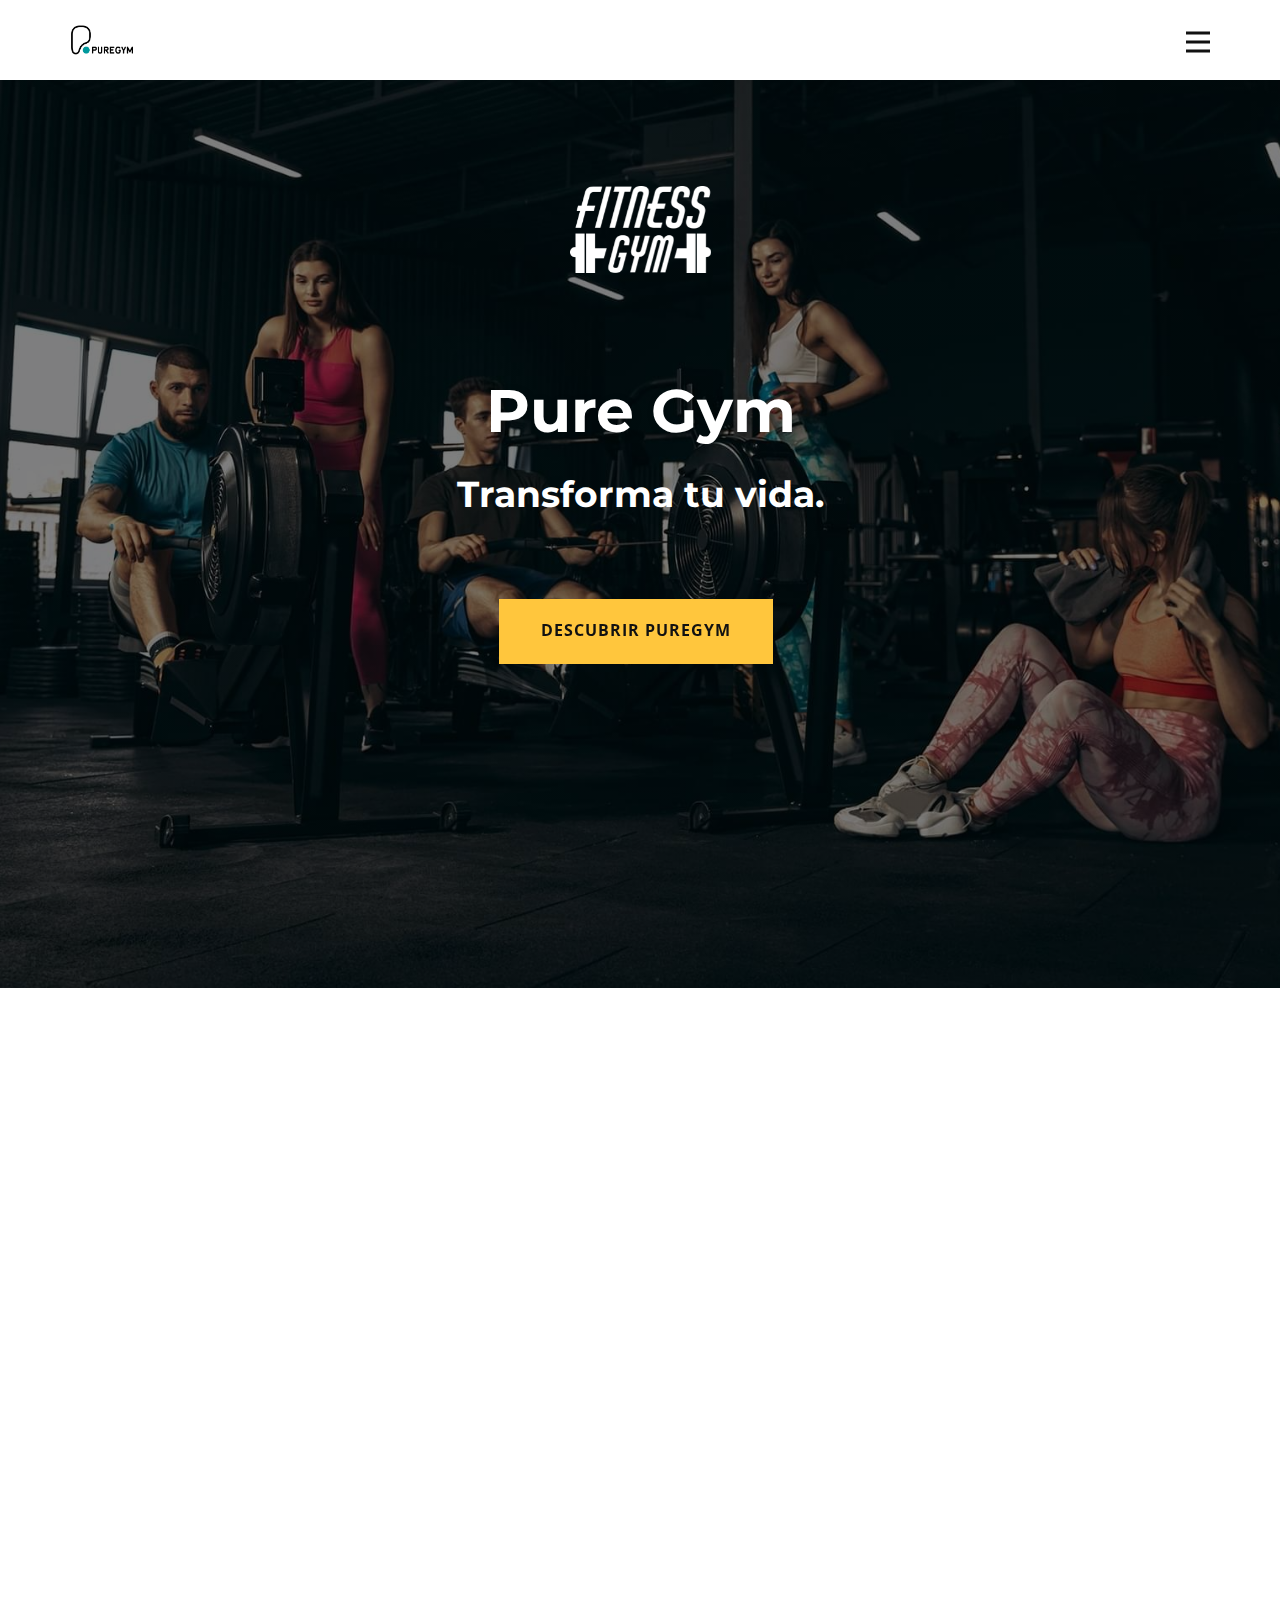
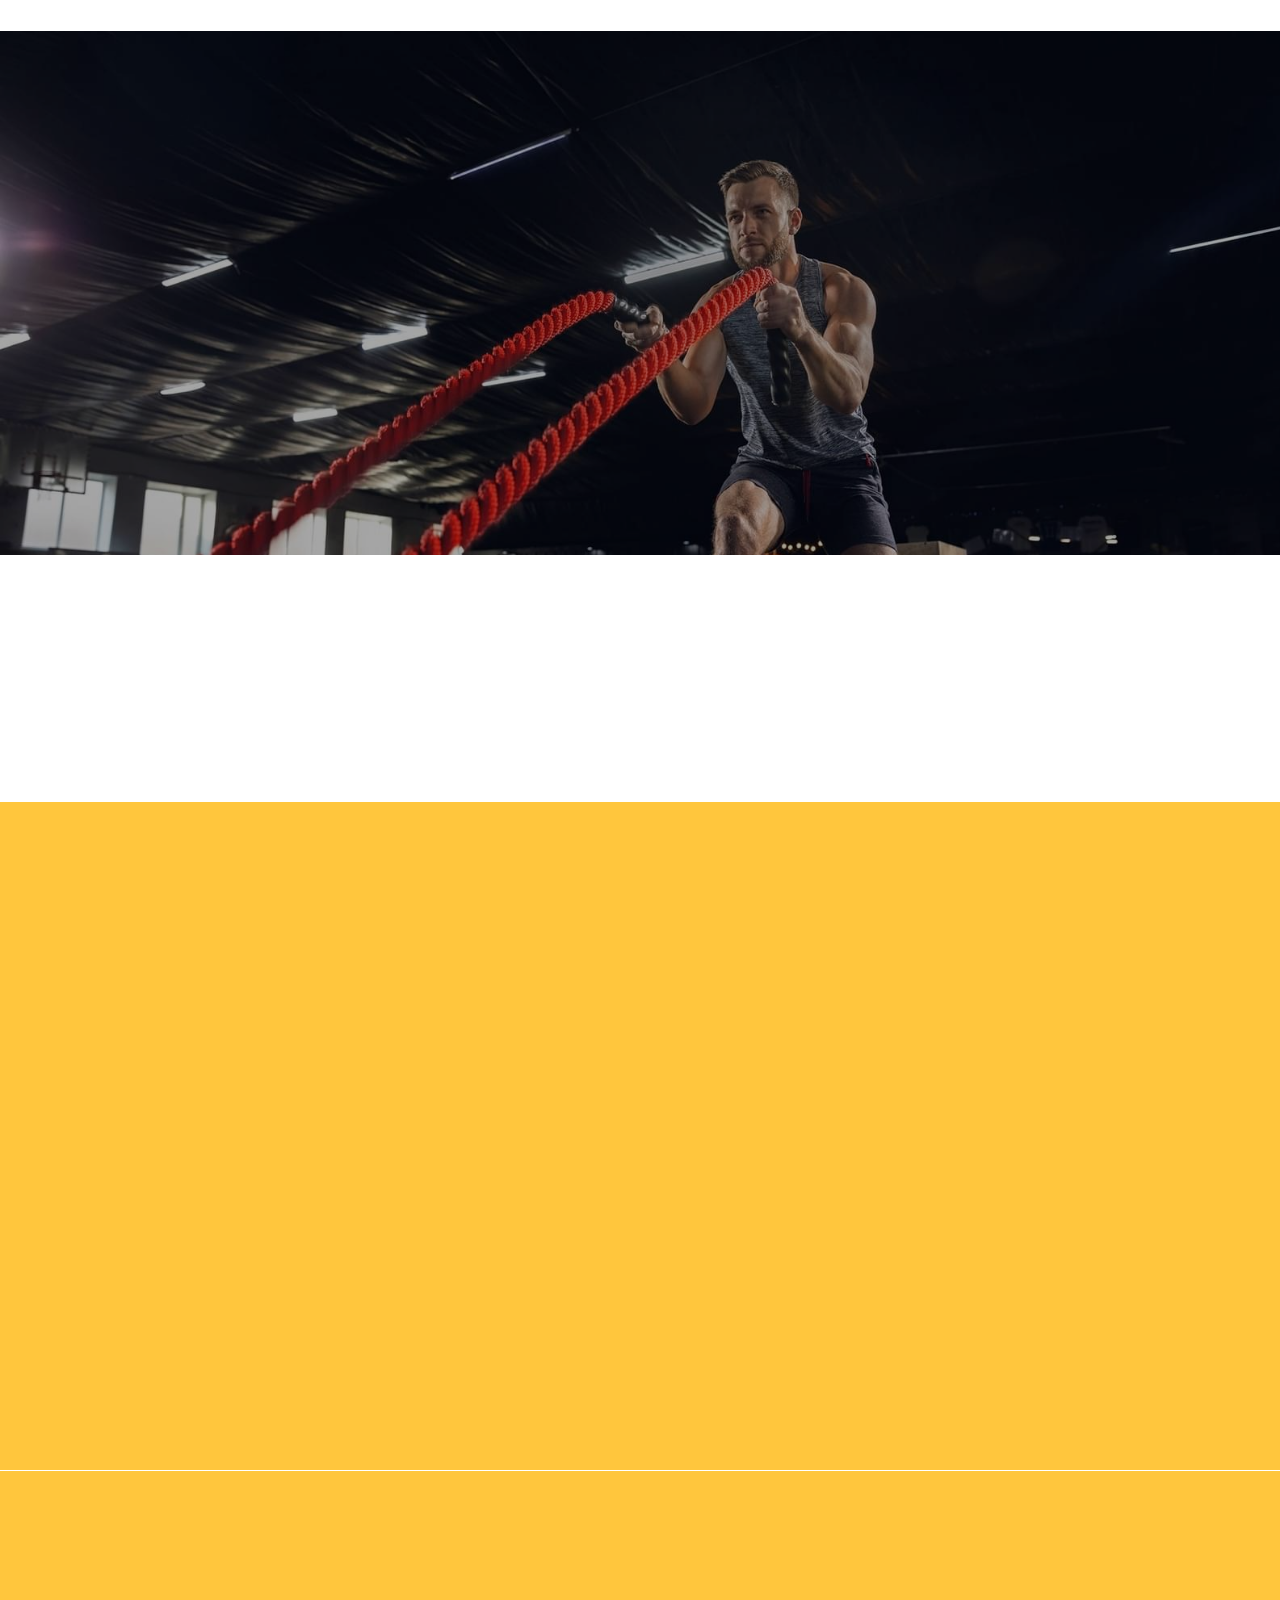
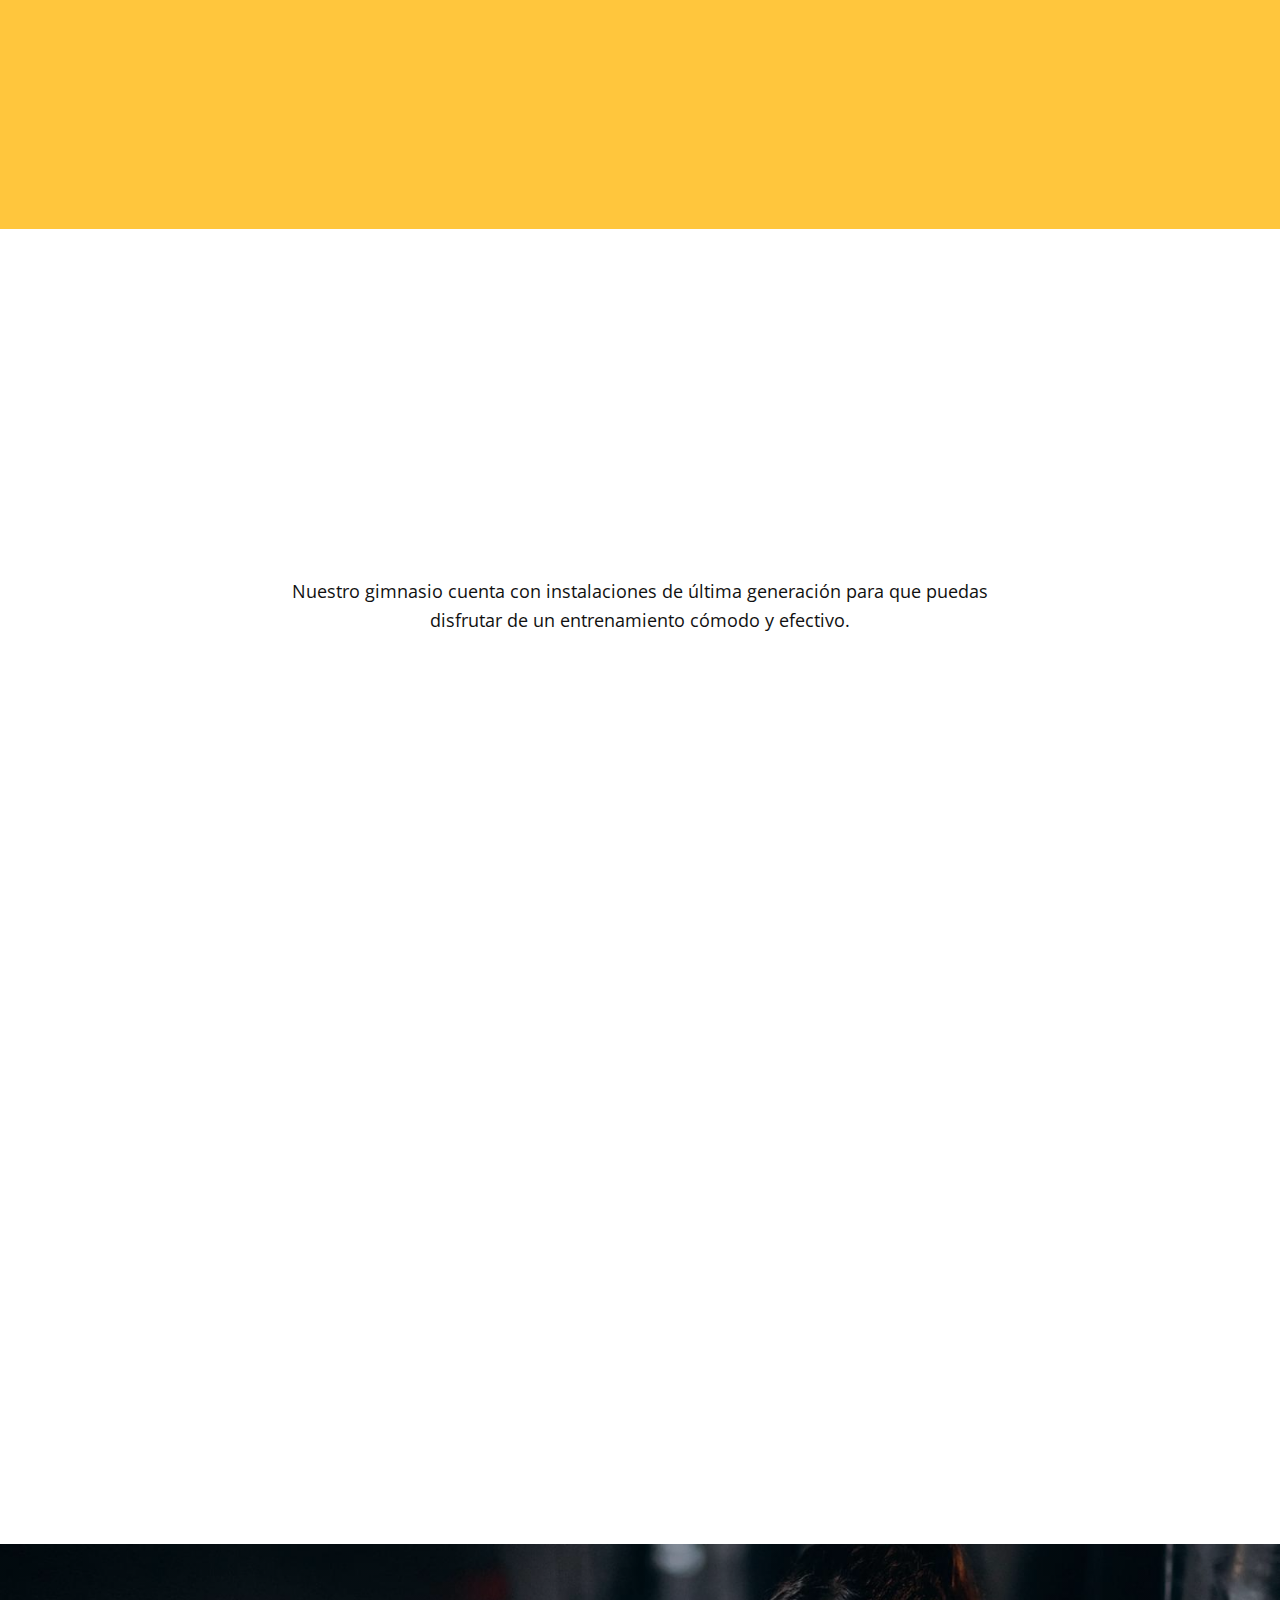
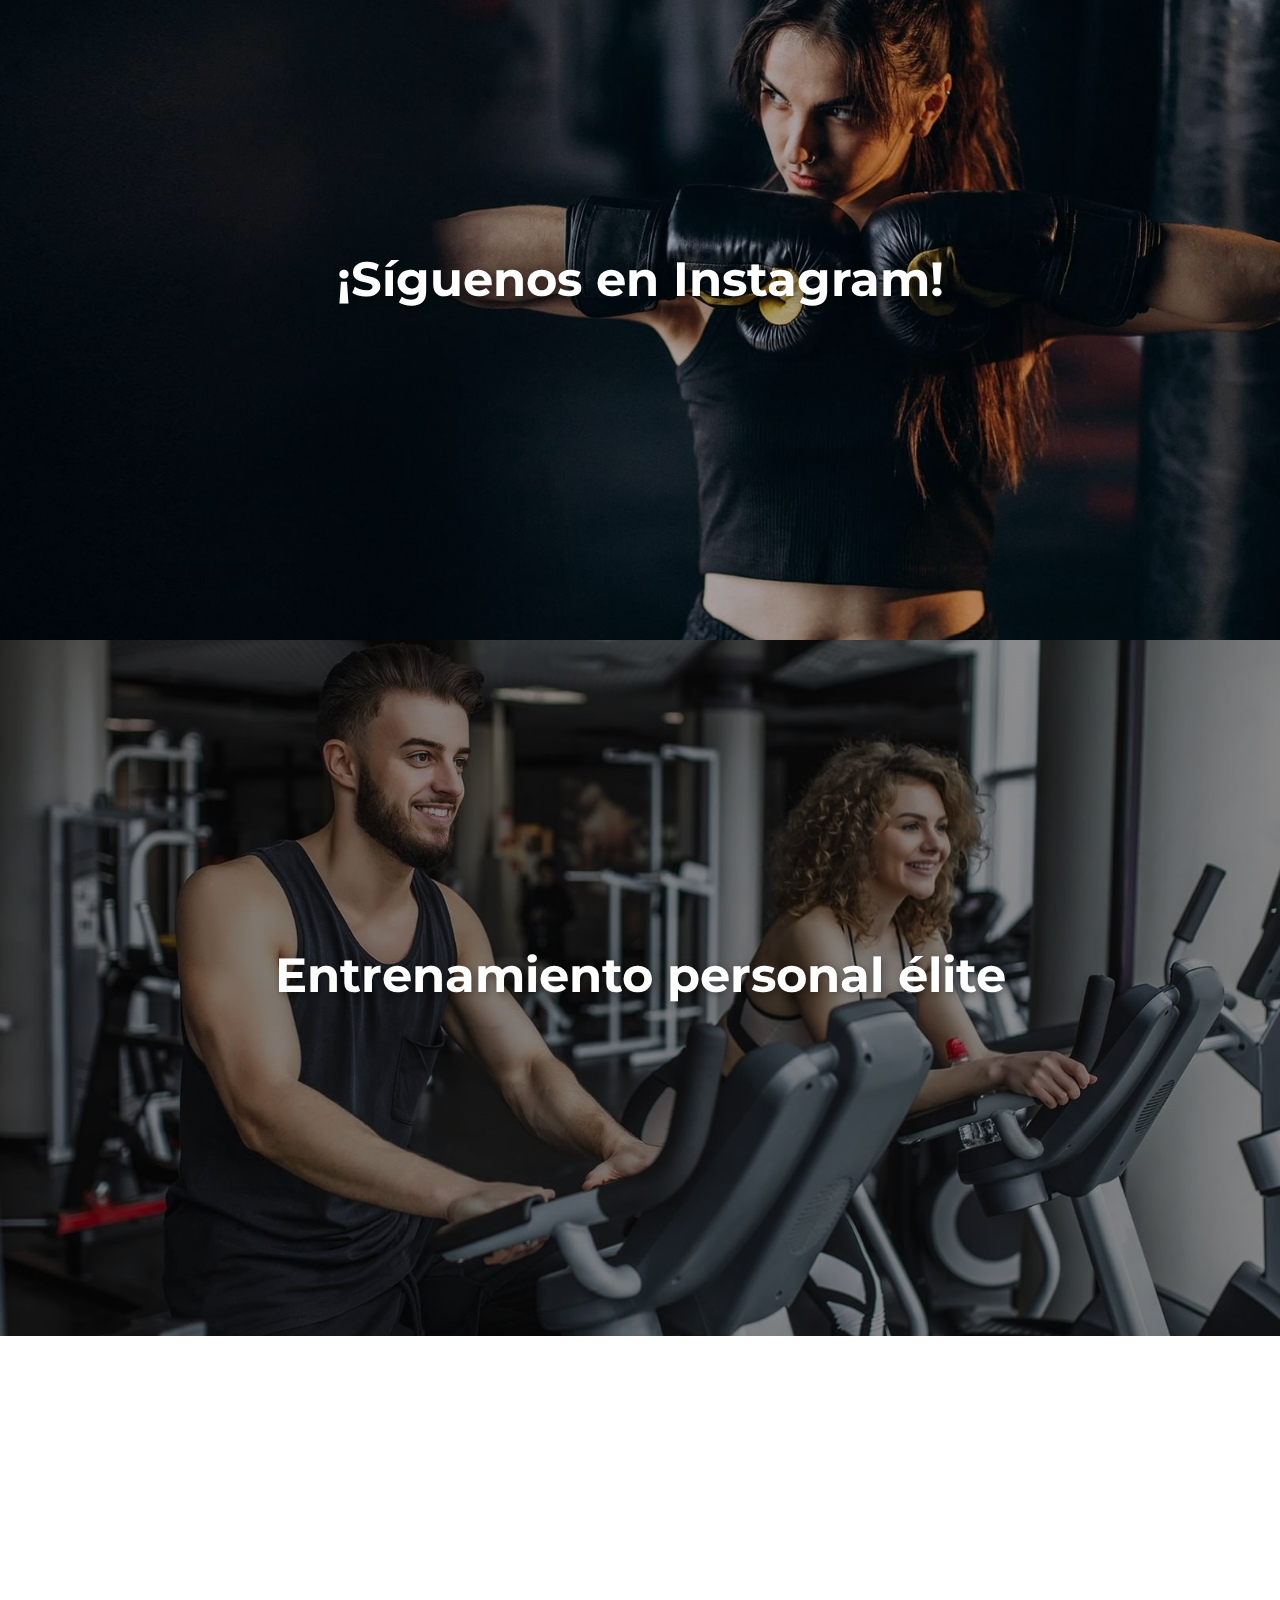
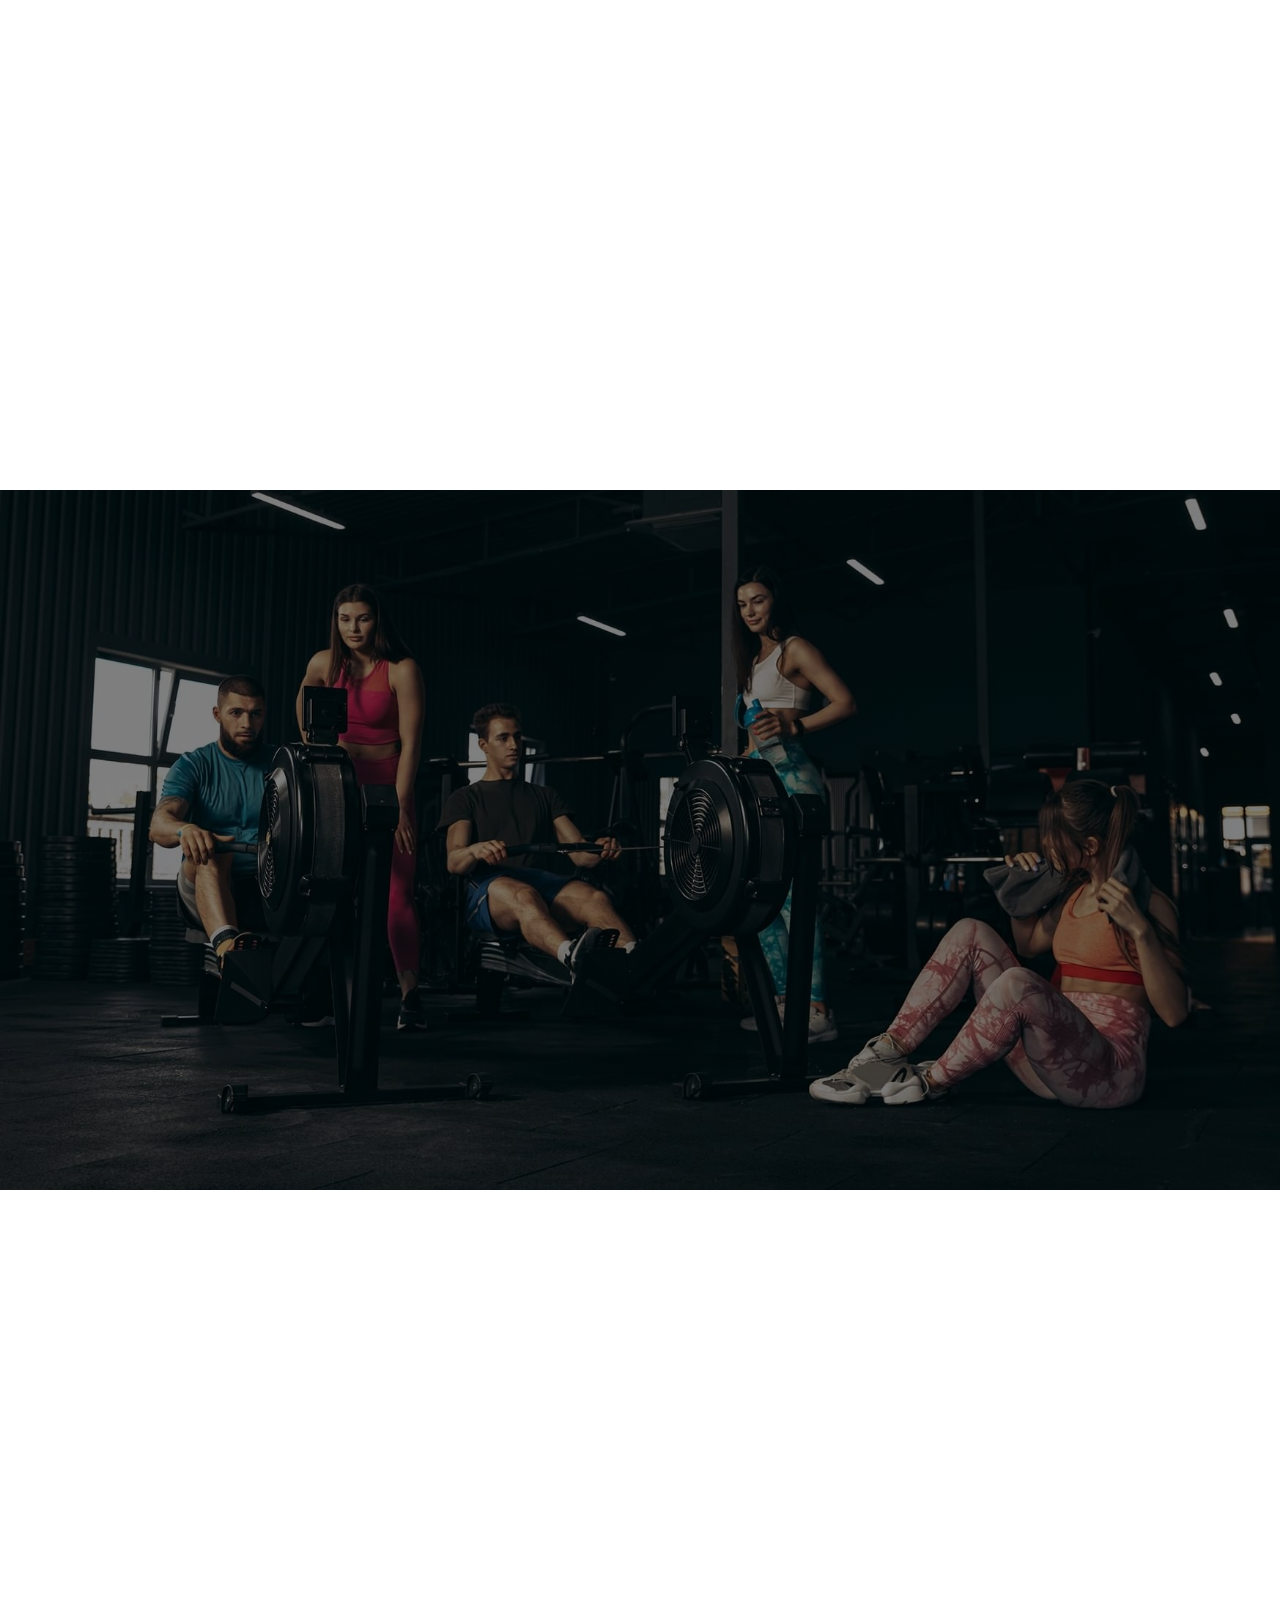
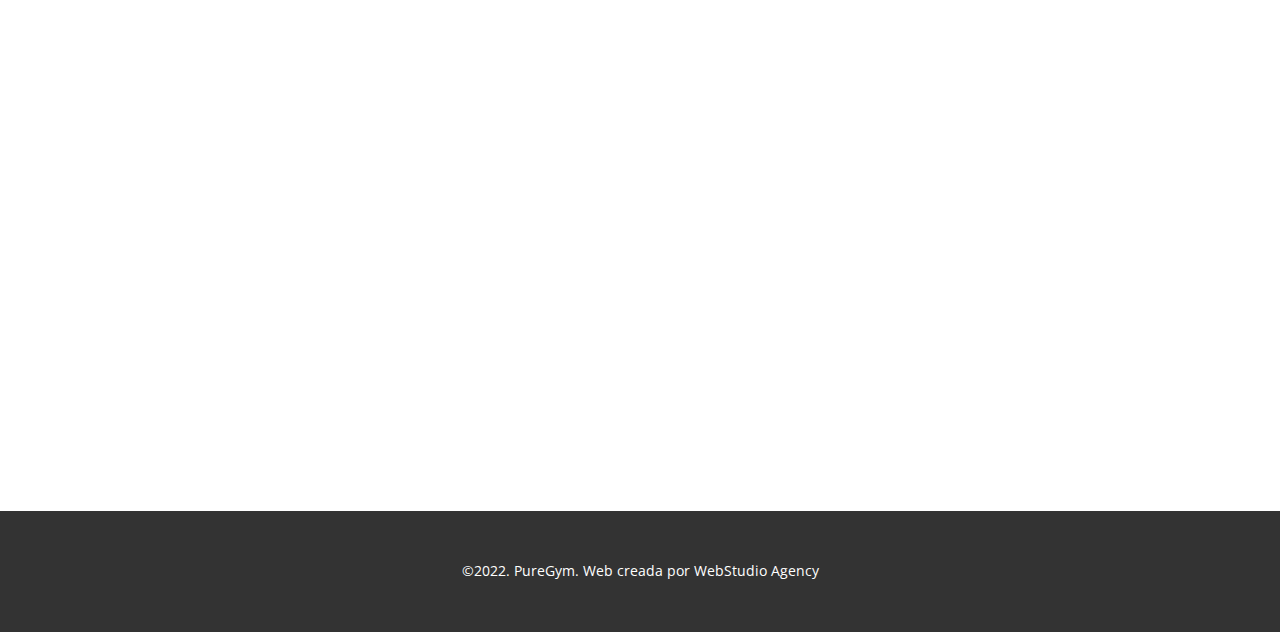
<file: index.html>
<!DOCTYPE html>
<html style="font-size: 16px;" lang="es">

<head>
  <meta name="viewport" content="width=device-width, initial-scale=1.0">
  <meta charset="utf-8">
  <meta name="keywords"
    content="Health &amp;amp; Fitness CLub, ​Join now for just $10/month, ​Work Hard Get Results, ​Benefits of sport training, ​Book your workout, Membership Options, ​Amenities, ​See more, follow us on, Our Trainers, ​Elite Personal training, Contact Us">
  <meta name="description" content="">
  <title>PureGym</title>
  <link rel="stylesheet" href="nicepage.css" media="screen">
  <link rel="stylesheet" href="GymPlanPremium.css" media="screen">
  <script class="u-script" type="text/javascript" src="jquery.js" defer=""></script>
  <script class="u-script" type="text/javascript" src="nicepage.js" defer=""></script>
  <meta name="generator" content="Nicepage 4.21.12, nicepage.com">
  <link id="u-theme-google-font" rel="stylesheet"
    href="https://fonts.googleapis.com/css?family=Montserrat:100,100i,200,200i,300,300i,400,400i,500,500i,600,600i,700,700i,800,800i,900,900i|Open+Sans:300,300i,400,400i,500,500i,600,600i,700,700i,800,800i">
  <link id="u-page-google-font" rel="stylesheet"
    href="https://fonts.googleapis.com/css?family=Montserrat:100,100i,200,200i,300,300i,400,400i,500,500i,600,600i,700,700i,800,800i,900,900i|Roboto:100,100i,300,300i,400,400i,500,500i,700,700i,900,900i">













  <script type="application/ld+json">{
		"@context": "http://schema.org",
		"@type": "Organization",
		"name": "",
		"logo": "images/default-logo.png"
}</script>
  <meta name="theme-color" content="#95ccc3">
  <meta property="og:title" content="PureGym">
  <meta property="og:type" content="website">
</head>

<body data-home-page="GymPlanPremium.html" data-home-page-title="GymPlanPremium" class="u-body u-xl-mode"
  data-lang="es">
  <header class="u-clearfix u-header u-header" id="sec-cdb9">
    <div class="u-clearfix u-sheet u-valign-middle u-sheet-1">
      <a href="https://nicepage.com" class="u-image u-logo u-image-1">
        <img src="images/puregym-logo.png" class=" u-logo-image u-logo-image-1">
      </a>
      <nav class="u-menu u-menu-hamburger u-offcanvas u-menu-1" data-responsive-from="XL">
        <div class="menu-collapse" style="font-size: 1rem; letter-spacing: 0px; font-weight: 700;">
          <a class="u-button-style u-custom-left-right-menu-spacing u-custom-padding-bottom u-custom-text-active-color u-custom-top-bottom-menu-spacing u-nav-link u-text-active-palette-1-base u-text-hover-palette-2-base"
            href="#"
            data-lang-en="{&quot;content&quot;:&quot;<svg class=\&quot;u-svg-link\&quot; viewBox=\&quot;0 0 24 24\&quot;><use xmlns:xlink=\&quot;http://www.w3.org/1999/xlink\&quot; xlink:href=\&quot;#menu-hamburger\&quot;></use></svg><svg class=\&quot;u-svg-content\&quot; version=\&quot;1.1\&quot; id=\&quot;menu-hamburger\&quot; viewBox=\&quot;0 0 16 16\&quot; x=\&quot;0px\&quot; y=\&quot;0px\&quot; xmlns:xlink=\&quot;http://www.w3.org/1999/xlink\&quot; xmlns=\&quot;http://www.w3.org/2000/svg\&quot;>    <g>        <rect y=\&quot;1\&quot; width=\&quot;16\&quot; height=\&quot;2\&quot;></rect>        <rect y=\&quot;7\&quot; width=\&quot;16\&quot; height=\&quot;2\&quot;></rect>        <rect y=\&quot;13\&quot; width=\&quot;16\&quot; height=\&quot;2\&quot;></rect>    </g></svg>&quot;,&quot;href&quot;:&quot;#&quot;}">
            <svg class="u-svg-link" viewBox="0 0 24 24">
              <use xmlns:xlink="http://www.w3.org/1999/xlink" xlink:href="#menu-hamburger"></use>
            </svg>
            <svg class="u-svg-content" version="1.1" id="menu-hamburger" viewBox="0 0 16 16" x="0px" y="0px"
              xmlns:xlink="http://www.w3.org/1999/xlink" xmlns="http://www.w3.org/2000/svg">
              <g>
                <rect y="1" width="16" height="2"></rect>
                <rect y="7" width="16" height="2"></rect>
                <rect y="13" width="16" height="2"></rect>
              </g>
            </svg>
          </a>
        </div>
        <div class="u-nav-container">
          <ul class="u-nav u-unstyled u-nav-1">
            <li class="u-nav-item"><a
                class="u-button-style u-nav-link u-text-active-palette-2-base u-text-hover-palette-2-base" href=""
                style="padding: 10px 20px;">PureGym - Inicio</a>
            </li>

            <li class="u-nav-item"><a
                class="u-button-style u-nav-link u-text-active-palette-2-base u-text-hover-palette-2-base"
                href="#contacto" style="padding: 10px 20px;">Contacto</a>
            </li>
          </ul>
        </div>
        <div class="u-nav-container-collapse">
          <div class="u-black u-container-style u-inner-container-layout u-opacity u-opacity-95 u-sidenav">
            <div class="u-inner-container-layout u-sidenav-overflow">
              <div class="u-menu-close"></div>
              <ul class="u-align-center u-nav u-popupmenu-items u-unstyled u-nav-2">
                <li class="u-nav-item"><a class="u-button-style u-nav-link" href="index.html">PureGym - Inicio</a>
                </li>

                <li class="u-nav-item"><a class="u-button-style u-nav-link" href="#contacto">Contacto</a>
                </li>
              </ul>
            </div>
          </div>
          <div class="u-black u-menu-overlay u-opacity u-opacity-70"></div>
        </div>
      </nav>
    </div>
  </header>
  <section class="skrollable skrollable-between u-align-center u-clearfix u-image u-shading u-section-1" src=""
    id="carousel_e7d3" data-image-width="1619" data-image-height="1080">
    <div class="u-clearfix u-sheet u-sheet-1">
      <img class="u-image u-image-contain u-image-default u-image-1" src="images/r.png" alt="" data-image-width="231"
        data-image-height="143" data-animation-name="customAnimationIn" data-animation-duration="1750"
        data-animation-delay="250">
      <h1 class="u-text u-text-1" data-animation-name="customAnimationIn" data-animation-duration="1250"
        data-lang-en="Health &amp;amp; Fitness CLub">Pure Gym</h1>
      <h2 class="u-subtitle u-text u-text-2">Transforma tu vida.</h2>
      <div class="u-clearfix u-layout-custom-sm u-layout-custom-xs u-layout-wrap u-layout-wrap-1">
        <div class="u-layout">
          <div class="u-layout-row">
            <div class="u-align-right u-container-style u-layout-cell u-left-cell u-size-30 u-layout-cell-1">
              <div class="u-container-layout u-valign-top u-container-layout-1">
                <a href="#presentacion"
                  class="u-active-white u-border-2 u-border-active-white u-border-hover-white u-border-palette-2-base u-btn u-button-style u-hover-white u-palette-2-base u-btn-1"
                  data-animation-name="customAnimationIn" data-animation-duration="1500" data-animation-delay="500"
                  data-lang-en="{&quot;content&quot;:&quot;Image Gallery&quot;,&quot;href&quot;:&quot;https://nicepage.studio&quot;}">descubrir
                  PureGym</a>
              </div>
            </div>
            <div class="u-align-left u-container-style u-layout-cell u-right-cell u-size-30 u-layout-cell-2">
              <div class="u-container-layout u-container-layout-2"></div>
            </div>
          </div>
        </div>
      </div><span class="u-file-icon u-icon u-text-white u-icon-1" data-href="#presentacion"
        data-animation-name="customAnimationIn" data-animation-duration="1500" data-animation-delay="750"><img
          src="images/814031-0cdb445a.png" alt=""></span>
    </div>
  </section>
  <section class="u-clearfix u-palette-2-base u-valign-middle u-section-2" id="carousel_14d4">
    <div class="u-container-style u-expanded-width u-group u-shape-rectangle u-white u-group-1" id="presentacion">
      <div class="u-container-layout u-container-layout-1">
        <img class="u-image u-image-1" src="images/vvv.jpg" data-image-width="920" data-image-height="920"
          data-animation-name="customAnimationIn" data-animation-duration="1500" data-animation-delay="500">
        <div class="u-align-left u-container-style u-group u-shape-rectangle u-group-2"
          data-animation-name="customAnimationIn" data-animation-duration="1750" data-animation-delay="0">
          <div class="u-container-layout u-valign-middle u-container-layout-2">
            <h4 class="u-text u-text-1" data-lang-en="​Inviting &amp;amp; inspiring">PureGym es para ti.</h4>
            <p class="u-text u-text-2"
              data-lang-en="​Ultricies leo integer malesuada nunc vel risus commodo viverra maecenas. Lobortis elementum nibh tellus molestie nunc non. Aliquet bibendum">
              No importa cuáles sean sus objetivos de acondicionamiento físico, estamos seguros de que podemos ayudarle
              a alcanzarlos en nuestro gimnasio. ¡Visítenos hoy mismo y comience a trabajar hacia una vida más saludable
              y activa!</p>
            <a href="#contacto"
              class="u-active-black u-border-2 u-border-palette-2-base u-btn u-button-style u-hover-black u-palette-2-base u-btn-1"
              data-lang-en="{&quot;content&quot;:&quot;learn more&quot;,&quot;href&quot;:&quot;https://nicepage.best&quot;}">quiero
              unirme</a>
          </div>
        </div>
      </div>
    </div>
  </section>
  <section class="u-align-center u-clearfix u-valign-middle u-section-3" id="carousel_d6ce">
    <img class="u-expanded-width u-image u-image-1" src="images/sdds-min.jpg" data-image-width="1585"
      data-image-height="1080">
    <h2 class="u-text u-text-body-alt-color u-text-1" data-animation-name="customAnimationIn"
      data-animation-duration="1500" data-animation-delay="250" data-lang-en="Membership Options">Tarifas</h2>
    <p class="u-text u-text-body-alt-color u-text-2" data-animation-name="customAnimationIn"
      data-animation-duration="1750" data-animation-delay="750"
      data-lang-en="​All Memberships include full access to our amenities, pools, fitness classes &amp;amp; much more&amp;nbsp;id est laborum.">
      Descubre qué tarifa se adapta mejor a tus necesidades
    </p>
    <div class="u-list u-list-1">
      <div class="u-repeater u-repeater-1">
        <div
          class="u-align-center u-border-2 u-border-palette-2-base u-container-style u-list-item u-repeater-item u-shape-rectangle u-white u-list-item-1"
          data-animation-name="customAnimationIn" data-animation-duration="1750" data-animation-delay="250">
          <div class="u-container-layout u-similar-container u-valign-top u-container-layout-1">
            <h3 class="u-custom-font u-font-montserrat u-text u-text-3" data-lang-en="Health">PureFit</h3>
            <p class="u-file-icon u-text u-text-4" data-lang-en="Sala Fitness
<br>Taquilla gratuita
<br>5 Clases grupales a elegir
">Sala Fitness
              <br>Taquilla gratuita
              <br>5 Clases grupales a elegir
            </p>
            <a href="#contacto"
              class="u-active-white u-border-2 u-border-active-grey-50 u-border-hover-grey-50 u-border-palette-2-base u-btn u-button-style u-custom-font u-font-montserrat u-hover-white u-palette-2-base u-text-body-color u-btn-1"
              data-lang-en="{&quot;content&quot;:&quot;​Inquire for rates&quot;,&quot;href&quot;:&quot;https://nicepage.review&quot;}">
              + info</a>
          </div>
        </div>
        <div
          class="u-align-center u-border-2 u-border-palette-2-base u-container-style u-list-item u-repeater-item u-shape-rectangle u-white u-list-item-2"
          data-animation-name="customAnimationIn" data-animation-duration="1750" data-animation-delay="250">
          <div class="u-container-layout u-similar-container u-valign-top u-container-layout-2">
            <h3 class="u-custom-font u-font-montserrat u-text u-text-5" data-lang-en="Pure Health Plus">PureHealth Plus
            </h3>
            <p class="u-file-icon u-text u-text-6" data-lang-en="Sala Fitness
            <br>Taquilla gratuita
            <br>5 Clases grupales a elegir
            <br>Acceso a piscina, spa, pabellón y demás instalaciones
            ">Sala Fitness
              <br>Taquilla gratuita
              <br>Clases grupales ilimitadas
              <br>Acceso a piscina, spa, pabellón y demás instalaciones
            </p>
            <a href="#contacto"
              class="u-active-white u-border-2 u-border-active-grey-50 u-border-hover-grey-50 u-border-palette-2-base u-btn u-button-style u-custom-font u-font-montserrat u-hover-white u-palette-2-base u-text-body-color u-btn-2"
              data-lang-en="{&quot;content&quot;:&quot;​​Inquire for rates&quot;,&quot;href&quot;:&quot;https://nicepage.review&quot;}">
              + info</a>
          </div>
        </div>
        <div
          class="u-align-center u-border-2 u-border-palette-2-base u-container-style u-list-item u-repeater-item u-shape-rectangle u-white u-list-item-3"
          data-animation-name="customAnimationIn" data-animation-duration="1750" data-animation-delay="250">
          <div class="u-container-layout u-similar-container u-valign-top u-container-layout-3">
            <h3 class="u-custom-font u-font-montserrat u-text u-text-7" data-lang-en="Pure Unlimited">Pure Unlimited
            </h3>
            <p class="u-file-icon u-text u-text-8" data-lang-en="Sala Fitness
            <br>Taquilla gratuita
            <br>5 Clases grupales a elegir
            <br>Acceso a piscina, spa, pabellón y demás instalaciones
            ">Sala Fitness
              <br>Taquilla gratuita
              <br>Clases grupales ilimitadas
              <br>Acceso a piscina, spa, pabellón y demás instalaciones
              <br>Consumiciones en cafetería ilimitadas
              <br>
            </p>
            <a href="#contacto"
              class="u-active-white u-border-2 u-border-active-grey-50 u-border-hover-grey-50 u-border-palette-2-base u-btn u-button-style u-custom-font u-font-montserrat u-hover-white u-palette-2-base u-text-body-color u-btn-3"
              data-lang-en="{&quot;content&quot;:&quot;​​Learn More&quot;,&quot;href&quot;:&quot;https://nicepage.review&quot;}">
              + info</a>
          </div>
        </div>
      </div>
    </div>
  </section>
  <section class="u-align-center u-clearfix u-palette-2-base u-section-4" id="carousel_9b37">
    <div class="u-clearfix u-sheet u-valign-middle u-sheet-1">
      <h2 class="u-text u-text-1" data-animation-name="customAnimationIn" data-animation-duration="1750"
        data-animation-delay="0" data-lang-en="​Benefits of sport training"> Únete ahora y disfruta de todas nuestras
        ventajas</h2>
      <div class="u-expanded-width u-list u-list-1">
        <div class="u-repeater u-repeater-1">
          <div class="u-container-style u-list-item u-repeater-item u-white u-list-item-1"
            data-animation-name="customAnimationIn" data-animation-duration="1500" data-animation-delay="500">
            <div class="u-container-layout u-similar-container u-valign-middle u-container-layout-1">
              <h4 class="u-align-center u-text u-text-2" data-animation-name="customAnimationIn"
                data-animation-duration="1500" data-animation-delay="750" data-lang-en="Agility<br>">Equipamiento de
                última generación<br>
              </h4>
              <p class="u-align-center u-text u-text-3"
                data-lang-en="​Sem integer vitae justo eget magna fermentum iaculis eu. Erat pellentesque adipiscing commodo elit at imperdiet dui. Nec sagittis aliquam malesuada bibendum. ">
                Nuestro gimnasio cuenta con una amplia variedad de máquinas de cardio y pesas para que no te falte de
                nada en tu entrenamiento</p>
              <a href="#contacto"
                class="u-active-none u-align-center u-border-1 u-border-active-palette-2-base u-border-black u-border-hover-palette-2-base u-border-no-left u-border-no-right u-border-no-top u-btn u-button-style u-hover-none u-none u-text-active-palette-2-base u-text-body-color u-text-hover-palette-2-base u-btn-1"
                data-lang-en="{&quot;content&quot;:&quot;more&quot;,&quot;href&quot;:&quot;https://nicepage.com/wysiwyg-html-editor&quot;}">+
                info</a>
            </div>
          </div>
          <div class="u-container-style u-list-item u-repeater-item u-white u-list-item-2"
            data-animation-name="customAnimationIn" data-animation-duration="1500" data-animation-delay="500">
            <div class="u-container-layout u-similar-container u-valign-middle u-container-layout-2">
              <h4 class="u-align-center u-text u-text-4" data-animation-name="customAnimationIn"
                data-animation-duration="1500" data-animation-delay="750" data-lang-en="​Strength<br>">Entrenamiento
                personalizado y guiado<br>
              </h4>
              <p class="u-align-center u-text u-text-5"
                data-lang-en="​Sem integer vitae justo eget magna fermentum iaculis eu. Erat pellentesque adipiscing commodo elit at imperdiet dui. Nec sagittis aliquam malesuada bibendum. ">
                Nuestro equipo de instructores altamente calificados está dispuesto a ayudarle a alcanzar sus metas de
                acondicionamiento físico de la manera más efectiva y segura posible.</p>
              <a href="#contacto"
                class="u-active-none u-align-center u-border-1 u-border-active-palette-2-base u-border-black u-border-hover-palette-2-base u-border-no-left u-border-no-right u-border-no-top u-btn u-button-style u-hover-none u-none u-text-active-palette-2-base u-text-body-color u-text-hover-palette-2-base u-btn-2"
                data-lang-en="{&quot;content&quot;:&quot;more&quot;,&quot;href&quot;:&quot;https://nicepage.com&quot;}">+
                info</a>
            </div>
          </div>
          <div class="u-container-style u-list-item u-repeater-item u-white u-list-item-3"
            data-animation-name="customAnimationIn" data-animation-duration="1500" data-animation-delay="500">
            <div class="u-container-layout u-similar-container u-valign-middle u-container-layout-3">
              <h4 class="u-align-center u-text u-text-6" data-animation-name="customAnimationIn"
                data-animation-duration="1500" data-animation-delay="750" data-lang-en="Quickness<br>">Nutrición<br>
              </h4>
              <p class="u-align-center u-text u-text-7"
                data-lang-en="​Sem integer vitae justo eget magna fermentum iaculis eu. Erat pellentesque adipiscing commodo elit at imperdiet dui. Nec sagittis aliquam malesuada bibendum. ">
                Ofrecemos una amplia selección de batidos y otros productos nutricionales para ayudarle a recuperarse y
                alimentarse adecuadamente después de su entrenamiento.</p>
              <a href="#contacto"
                class="u-active-none u-align-center u-border-1 u-border-active-palette-2-base u-border-black u-border-hover-palette-2-base u-border-no-left u-border-no-right u-border-no-top u-btn u-button-style u-hover-none u-none u-text-active-palette-2-base u-text-body-color u-text-hover-palette-2-base u-btn-3"
                data-lang-en="{&quot;content&quot;:&quot;more&quot;,&quot;href&quot;:&quot;https://nicepage.com/website-builder&quot;}">+
                info</a>
            </div>
          </div>
          <div class="u-container-style u-list-item u-repeater-item u-white u-list-item-4"
            data-animation-name="customAnimationIn" data-animation-duration="1500" data-animation-delay="500">
            <div class="u-container-layout u-similar-container u-valign-middle u-container-layout-4">
              <h4 class="u-align-center u-text u-text-8" data-animation-name="customAnimationIn"
                data-animation-duration="1500" data-animation-delay="750" data-lang-en="Power<br>">Clases grupales<br>
              </h4>
              <p class="u-align-center u-text u-text-9"
                data-lang-en="​Sem integer vitae justo eget magna fermentum iaculis eu. Erat pellentesque adipiscing commodo elit at imperdiet dui. Nec sagittis aliquam malesuada bibendum. ">
                Disfruta de una gran variedad de clases grupales para todos los niveles de habilidad. Ofrecemos clases
                de yoga, pilates, spinning y entrenamiento funcional, entre muchas otras.</p>
              <a href="#contacto"
                class="u-active-none u-align-center u-border-1 u-border-active-palette-2-base u-border-black u-border-hover-palette-2-base u-border-no-left u-border-no-right u-border-no-top u-btn u-button-style u-hover-none u-none u-text-active-palette-2-base u-text-body-color u-text-hover-palette-2-base u-btn-4"
                data-lang-en="{&quot;content&quot;:&quot;more&quot;,&quot;href&quot;:&quot;https://nicepage.com/k/radio-website-templates&quot;}">+
                info</a>
            </div>
          </div>
        </div>
      </div>
    </div>
  </section>
  <section class="u-clearfix u-valign-middle u-section-5" id="carousel_1f07">
    <div class="u-expanded-width u-palette-2-base u-shape u-shape-rectangle u-shape-1"></div>
    <div class="u-clearfix u-gutter-26 u-layout-wrap u-layout-wrap-1">
      <div class="u-layout">
        <div class="u-layout-row">
          <div class="u-size-15 u-size-30-md">
            <div class="u-layout-col">
              <div class="u-container-style u-image u-layout-cell u-size-40 u-image-1" data-image-width="903"
                data-image-height="903" data-animation-name="customAnimationIn" data-animation-duration="1500">
                <div class="u-container-layout u-container-layout-1"></div>
              </div>
              <div class="u-container-style u-layout-cell u-size-20 u-layout-cell-2">
                <div class="u-container-layout u-container-layout-2"></div>
              </div>
            </div>
          </div>
          <div class="u-size-15 u-size-30-md">
            <div class="u-layout-col">
              <div class="u-container-style u-layout-cell u-size-20 u-layout-cell-3">
                <div class="u-container-layout u-container-layout-3"></div>
              </div>
              <div class="u-container-style u-image u-layout-cell u-size-40 u-image-2" data-image-width="411"
                data-image-height="417" data-animation-name="customAnimationIn" data-animation-duration="1500"
                data-animation-delay="500">
                <div class="u-container-layout u-container-layout-4"></div>
              </div>
            </div>
          </div>
          <div class="u-size-15 u-size-30-md">
            <div class="u-layout-col">
              <div class="u-container-style u-image u-layout-cell u-size-40 u-image-3" data-image-width="1380"
                data-image-height="920" data-animation-name="customAnimationIn" data-animation-duration="1500"
                data-animation-delay="0">
                <div class="u-container-layout u-container-layout-5"></div>
              </div>
              <div class="u-container-style u-layout-cell u-size-20 u-layout-cell-6">
                <div class="u-container-layout u-container-layout-6"></div>
              </div>
            </div>
          </div>
          <div class="u-size-15 u-size-30-md">
            <div class="u-layout-col">
              <div class="u-container-style u-layout-cell u-size-20 u-layout-cell-7">
                <div class="u-container-layout u-container-layout-7"></div>
              </div>
              <div class="u-container-style u-image u-layout-cell u-size-40 u-image-4" data-image-width="721"
                data-image-height="1080" data-animation-name="customAnimationIn" data-animation-duration="1500"
                data-animation-delay="500">
                <div class="u-container-layout u-container-layout-8"></div>
              </div>
            </div>
          </div>
        </div>
      </div>
    </div>
  </section>
  <section class="u-align-center u-clearfix u-section-6" id="carousel_1439">
    <div class="u-clearfix u-sheet u-sheet-1">
      <h2 class="u-text u-text-1" data-animation-name="customAnimationIn" data-animation-duration="1500"
        data-animation-delay="0" data-lang-en="​Amenities">Instalaciones</h2>
      <p class="u-text u-text-2"
        data-lang-en="​Modern design and comfortable, all-inclusive luxury. With our extensive range of amenities, that includes sprawling outdoor terraces, we offer a space unlike any other in New York City. You'll love your time here.">
        Nuestro gimnasio cuenta con instalaciones de última generación para que puedas disfrutar de un entrenamiento
        cómodo y efectivo.</p>
      <div class="u-expanded-width u-list u-list-1">
        <div class="u-repeater u-repeater-1">
          <div class="u-align-left u-container-style u-image u-list-item u-repeater-item u-shading u-image-1" src=""
            data-image-width="1380" data-image-height="920" data-animation-name="customAnimationIn"
            data-animation-duration="1500">
            <div class="u-container-layout u-similar-container u-valign-middle u-container-layout-1">
              <a href=""
                class="u-active-white u-align-center u-border-none u-btn u-button-style u-hover-white u-palette-2-base u-btn-1"
                data-animation-name="customAnimationIn" data-animation-duration="1500" data-animation-delay="750"
                data-lang-en="{&quot;content&quot;:&quot;Pool and Jacuzzi&quot;&quot;https://nicepage.one&quot;}">Piscina
                y Jacuzzi</a>
            </div>
          </div>
          <div class="u-align-left u-container-style u-image u-list-item u-repeater-item u-shading u-image-2" src=""
            data-image-width="1380" data-image-height="920" data-animation-name="customAnimationIn"
            data-animation-duration="1500">
            <div class="u-container-layout u-similar-container u-valign-middle u-container-layout-2">
              <a href=""
                class="u-active-white u-align-center u-border-none u-btn u-button-style u-hover-white u-palette-2-base u-btn-2"
                data-animation-name="customAnimationIn" data-animation-duration="1500" data-animation-delay="750"
                data-lang-en="{&quot;content&quot;:&quot;Studios&quot;,&quot;href&quot;:&quot;https://nicepage.one&quot;}">Salas
                para clases</a>
            </div>
          </div>
          <div class="u-align-left u-container-style u-image u-list-item u-repeater-item u-shading u-image-3" src=""
            data-image-width="1380" data-image-height="920" data-animation-name="customAnimationIn"
            data-animation-duration="1500">
            <div class="u-container-layout u-similar-container u-valign-middle u-container-layout-3">
              <a href=""
                class="u-active-white u-align-center u-border-none u-btn u-button-style u-hover-white u-palette-2-base u-btn-3"
                data-animation-name="customAnimationIn" data-animation-duration="1500" data-animation-delay="750"
                data-lang-en="{&quot;content&quot;:&quot;lounge and cafe&quot;,&quot;href&quot;:&quot;https://nicepage.one&quot;}">cafetería</a>
            </div>
          </div>
          <div class="u-align-left u-container-style u-image u-list-item u-repeater-item u-shading u-image-4" src=""
            data-image-width="1380" data-image-height="920" data-animation-name="customAnimationIn"
            data-animation-duration="1500">
            <div class="u-container-layout u-similar-container u-valign-middle u-container-layout-4">
              <a href=""
                class="u-active-white u-align-center u-border-none u-btn u-button-style u-hover-white u-palette-2-base u-btn-4"
                data-animation-name="customAnimationIn" data-animation-duration="1500" data-animation-delay="750"
                data-lang-en="{&quot;content&quot;:&quot;Sauna&quot;,&quot;href&quot;:&quot;https://nicepage.one&quot;}">Sauna</a>
            </div>
          </div>
          <div class="u-align-left u-container-style u-image u-list-item u-repeater-item u-shading u-image-5" src=""
            data-image-width="1380" data-image-height="920" data-animation-name="customAnimationIn"
            data-animation-duration="1500">
            <div class="u-container-layout u-similar-container u-valign-middle u-container-layout-5">
              <a href=""
                class="u-active-white u-align-center u-border-none u-btn u-button-style u-hover-white u-palette-2-base u-btn-5"
                data-animation-name="customAnimationIn" data-animation-duration="1500" data-animation-delay="750"
                data-lang-en="{&quot;content&quot;:&quot;outdoor spaces&quot;,&quot;href&quot;:&quot;https://nicepage.one&quot;}">Espacios
                Outdoor</a>
            </div>
          </div>
          <div class="u-align-left u-container-style u-image u-list-item u-repeater-item u-shading u-image-6" src=""
            data-image-width="1380" data-image-height="920" data-animation-name="customAnimationIn"
            data-animation-duration="1500">
            <div class="u-container-layout u-similar-container u-valign-middle u-container-layout-6">
              <a href=""
                class="u-active-white u-align-center u-border-none u-btn u-button-style u-hover-white u-palette-2-base u-btn-6"
                data-animation-name="customAnimationIn" data-animation-duration="1500" data-animation-delay="750"
                data-lang-en="{&quot;content&quot;:&quot;​Basketball court&quot;,&quot;href&quot;:&quot;https://nicepage.one&quot;}">
                Pabellón</a>
            </div>
          </div>
        </div>
      </div>
    </div>
  </section>
  <section class="u-align-center u-clearfix u-image u-shading u-section-7" id="carousel_2a16" data-image-width="1620"
    data-image-height="1080">
    <div class="u-clearfix u-sheet u-sheet-1"><span class="u-file-icon u-icon u-text-palette-2-base u-icon-1"
        data-animation-name="customAnimationIn" data-animation-duration="1500" data-animation-delay="500"><img
          src="images/1077093-751aeb25.png" alt=""></span>
      <h2 class="u-text u-text-1" data-animation-name="slideIn" data-animation-duration="2000"
        data-animation-direction="Left" data-lang-en="​See more, follow us on">¡Síguenos en Instagram!</h2>
      <h3 class="u-text u-text-body-alt-color u-text-2" data-animation-name="customAnimationIn"
        data-animation-duration="1750" data-animation-delay="500"
        data-lang-en=" ​Instagram <a href=&quot;https://nicepage.one&quot; class=&quot;u-active-none u-border-none u-btn u-button-link u-button-style u-hover-none u-none u-text-active-white u-text-hover-white u-text-palette-2-base u-btn-1&quot; target=&quot;_blank&quot; style=&quot;background-image: none; padding-top: 0; padding-bottom: 0; padding-left: 0; padding-right: 0&quot;>@amazingsportclub</a>">
        Instagram <a href=""
          class="u-active-none u-border-none u-btn u-button-link u-button-style u-hover-none u-none u-text-active-white u-text-hover-white u-text-palette-2-base u-btn-1"
          target="_blank"
          data-lang-en="{&quot;content&quot;:&quot;@amazingsportclub&quot;,&quot;href&quot;:&quot;https://nicepage.one&quot;}">@PureGymclub</a>
      </h3>
    </div>
  </section>
  <section class="u-align-center u-clearfix u-image u-shading u-section-8" id="carousel_9b7b" data-image-width="1620"
    data-image-height="1080">
    <div class="u-clearfix u-sheet u-sheet-1"><span class="u-file-icon u-icon u-text-palette-2-base u-icon-1"
        data-animation-name="customAnimationIn" data-animation-duration="1500" data-animation-delay="500"><img
          src="images/8239217-35317e11.png" alt=""></span>
      <h2 class="u-text u-text-1" data-animation-name="slideIn" data-animation-duration="2000"
        data-animation-direction="Left" data-lang-en="​Elite Personal training">Entrenamiento personal élite</h2>
      <h3 class="u-text u-text-body-alt-color u-text-2" data-animation-name="customAnimationIn"
        data-animation-duration="1500" data-animation-delay="0"
        data-lang-en=" ​Individualized Programs. Dedicated Trainers."> Programas personalizados y adaptados a tus
        necesidades.</h3>
    </div>
  </section>
  <section class="u-clearfix u-white u-section-9" id="carousel_89c5">
    <div class="u-clearfix u-sheet u-valign-middle u-sheet-1">
      <div class="u-clearfix u-expanded-width u-gutter-20 u-layout-wrap u-layout-wrap-1">
        <div class="u-layout">
          <div class="u-layout-row">
            <div class="u-size-30 u-size-60-md">
              <div class="u-layout-col">
                <div class="u-align-left u-container-style u-layout-cell u-left-cell u-size-60 u-layout-cell-1"
                  data-animation-name="customAnimationIn" data-animation-duration="1500">
                  <div class="u-container-layout u-valign-middle u-container-layout-1">
                    <h2 class="u-text u-text-1" data-lang-en="Our Trainers">Nuestro equipo</h2>
                    <p class="u-text u-text-2"
                      data-lang-en=" Ut enim ad minim veniam, quis nostrud exercitation ullamco laboris nisi ut aliquip ex ea commodo consequat. Duis aute irure dolor in reprehenderit in voluptate velit esse cillum dolore eu fugiat nulla pariatur. Excepteur sint occaecat cupidatat non proident, sunt in culpa qui officia deserunt mollit anim id est laborum.">
                      Nuestros instructores y entrenadores no solo te ayudarán a alcanzar tus objetivos de
                      acondicionamiento físico, sino que también te brindarán la motivación y el apoyo que necesitas
                      para mantenerte motivado y comprometido con tu entrenamiento<br>Con nuestro equipo de instructores
                      y entrenadores altamente calificados y apasionados, estamos seguros de que encontrarás todo lo que
                      necesitas para alcanzar tus metas de acondicionamiento físico en nuestro gimnasio
                    </p>
                    <a href="#contacto"
                      class="u-active-black u-border-2 u-border-palette-2-base u-btn u-button-style u-hover-black u-palette-2-base u-btn-1"
                      data-lang-en="{&quot;content&quot;:&quot;learn more&quot;,&quot;href&quot;:&quot;https://nicepage.me&quot;}">conócelos</a>
                  </div>
                </div>
              </div>
            </div>
            <div class="u-size-30 u-size-60-md">
              <div class="u-layout-col">
                <div class="u-size-30">
                  <div class="u-layout-row">
                    <div class="u-align-center u-container-style u-image u-layout-cell u-size-30 u-image-1" src=""
                      data-image-width="405" data-image-height="405" data-animation-name="customAnimationIn"
                      data-animation-duration="1500" data-animation-delay="500">
                      <div class="u-container-layout u-valign-middle u-container-layout-2"></div>
                    </div>
                    <div class="u-align-center u-container-style u-image u-layout-cell u-right-cell u-size-30 u-image-2"
                      src="" data-image-width="405" data-image-height="405" data-animation-name="customAnimationIn"
                      data-animation-duration="1500" data-animation-delay="500">
                      <div class="u-container-layout u-valign-middle u-container-layout-3"></div>
                    </div>
                  </div>
                </div>
                <div class="u-size-30">
                  <div class="u-layout-row">
                    <div class="u-align-center u-container-style u-image u-layout-cell u-size-30 u-image-3" src=""
                      data-image-width="405" data-image-height="405" data-animation-name="customAnimationIn"
                      data-animation-duration="1500" data-animation-delay="500">
                      <div class="u-container-layout u-valign-middle u-container-layout-4"></div>
                    </div>
                    <div class="u-align-center u-container-style u-image u-layout-cell u-right-cell u-size-30 u-image-4"
                      src="" data-image-width="405" data-image-height="405" data-animation-name="customAnimationIn"
                      data-animation-duration="1000" data-animation-delay="500">
                      <div class="u-container-layout u-valign-middle u-container-layout-5"></div>
                    </div>
                  </div>
                </div>
              </div>
            </div>
          </div>
        </div>
      </div>
    </div>
  </section>
  <section class="skrollable skrollable-between u-align-center u-clearfix u-image u-shading u-section-10" src=""
    id="carousel_af92" data-image-width="1747" data-image-height="1080">
    <div class="u-clearfix u-sheet u-sheet-1">
      <h2 class="u-text u-text-1" data-animation-name="customAnimationIn" data-animation-duration="1750"
        data-animation-delay="500" data-lang-en="​Work Hard Get Results">¡Ven a vernos!</h2>
      <p class="u-large-text u-text u-text-variant u-text-2" data-animation-name="customAnimationIn"
        data-animation-duration="1500" data-animation-delay="500" data-lang-en="​Current hours of operation:
<br>Monday - Thursday: 5:30am - 10pm
<br>Friday: 5:30am - 9pm
<br>Saturday &amp;amp; Sunday: 8am - 8pm"> Horario: <br>Lunes - Jueves: 5:30 - 22 <br>Viernes:
        5:30 - 21 <br>Sábado &amp; Domingo: 8 - 20
      </p>
    </div>
  </section>
  <section class="u-align-center u-clearfix u-valign-middle u-white u-section-11" id="carousel_00d8">
    <div class="u-clearfix u-expanded-width u-layout-wrap u-layout-wrap-1">
      <div class="u-layout">
        <div class="u-layout-row">
          <div class="u-black u-container-style u-layout-cell u-right-cell u-size-30 u-layout-cell-1"
            data-animation-name="customAnimationIn" data-animation-duration="1500" data-animation-delay="500">
            <div class="u-container-layout u-container-layout-1">
              <h4 class="u-text u-text-default u-text-1" data-lang-en="​Sign up for the newsletter"> Suscríbete a
                nuestra newsletter</h4>
              <p class="u-custom-font u-font-montserrat u-text u-text-2"
                data-lang-en="​Want to be the first to read our news? Subscribe to the newsletter to keep abreast of all events.">
                Recibe ofertas exclusivas y todas las novedades en tu correo.</p>
              <div class="u-expanded-width u-form u-form-1">
                <form action="https://forms.nicepagesrv.com/Form/Process"
                  class="u-clearfix u-form-horizontal u-form-spacing-0 u-inner-form" source="email" name="form"
                  style="padding: 0px;">
                  <div class="u-form-email u-form-group u-label-none">
                    <label class="u-label" data-lang-en="Email">Email</label>
                    <input type="email" placeholder="Enter a valid email address" id="email-6564" name="email"
                      class="u-grey-5 u-input u-input-rectangle" required="" data-lang-en="Enter a valid email address">
                  </div>
                  <div class="u-align-left u-form-group u-form-submit u-label-none">
                    <a href="#"
                      class="u-active-black u-border-none u-btn u-btn-submit u-button-style u-hover-black u-palette-3-base u-btn-1"
                      data-lang-en="{&quot;content&quot;:&quot;Submit&quot;,&quot;href&quot;:&quot;#&quot;}">Enviar</a>
                    <input type="submit" value="submit" class="u-form-control-hidden">
                  </div>
                  <div class="u-form-send-message u-form-send-success" data-lang-en="
            Thank you! Your message has been sent.
        "> Thank you! Your message has been sent. </div>
                  <div class="u-form-send-error u-form-send-message" data-lang-en="
            Unable to send your message. Please fix errors then try again.
        "> Unable to send your message. Please fix errors then try again. </div>
                  <input type="hidden" value="" name="recaptchaResponse">
                  <input type="hidden" name="formServices" value="d142bb8d40cca7ed9d93e932703f6240">
                </form>
              </div>
            </div>
          </div>
          <div class="u-align-left u-black u-container-style u-layout-cell u-left-cell u-size-30 u-layout-cell-2"
            data-animation-name="customAnimationIn" data-animation-duration="1500" data-animation-delay="500">
            <div class="u-container-layout u-container-layout-2">
              <h2 class="u-text u-text-3" data-lang-en="​Book your workout">¡Llámanos!</h2>
              <a href="https://nicepage.me"
                class="u-active-none u-btn u-button-style u-hover-none u-none u-text-hover-palette-3-base u-btn-2"
                data-lang-en="{&quot;content&quot;:&quot;​<span class=\&quot;u-icon u-text-palette-3-base u-block-af0e-44\&quot; style=\&quot;\&quot;><svg xmlns=\&quot;http://www.w3.org/2000/svg\&quot; xmlns:xlink=\&quot;http://www.w3.org/1999/xlink\&quot; version=\&quot;1.1\&quot; xml:space=\&quot;preserve\&quot; class=\&quot;u-svg-content\&quot; viewBox=\&quot;0 0 405.333 405.333\&quot; x=\&quot;0px\&quot; y=\&quot;0px\&quot; style=\&quot;width: 1em; height: 1em;\&quot; data-color=\&quot;#000000\&quot;><path d=\&quot;M373.333,266.88c-25.003,0-49.493-3.904-72.704-11.563c-11.328-3.904-24.192-0.896-31.637,6.699l-46.016,34.752    c-52.8-28.181-86.592-61.952-114.389-114.368l33.813-44.928c8.512-8.512,11.563-20.971,7.915-32.64    C142.592,81.472,138.667,56.96,138.667,32c0-17.643-14.357-32-32-32H32C14.357,0,0,14.357,0,32    c0,205.845,167.488,373.333,373.333,373.333c17.643,0,32-14.357,32-32V298.88C405.333,281.237,390.976,266.88,373.333,266.88z\&quot;></path></svg><img></span>&amp;nbsp;+1 (234) 567-8910&quot;,&quot;href&quot;:&quot;https://nicepage.me&quot;}"><span
                  class="u-icon u-text-palette-3-base"><svg class="u-svg-content" viewBox="0 0 405.333 405.333" x="0px"
                    y="0px" style="width: 1em; height: 1em;">
                    <path
                      d="M373.333,266.88c-25.003,0-49.493-3.904-72.704-11.563c-11.328-3.904-24.192-0.896-31.637,6.699l-46.016,34.752    c-52.8-28.181-86.592-61.952-114.389-114.368l33.813-44.928c8.512-8.512,11.563-20.971,7.915-32.64    C142.592,81.472,138.667,56.96,138.667,32c0-17.643-14.357-32-32-32H32C14.357,0,0,14.357,0,32    c0,205.845,167.488,373.333,373.333,373.333c17.643,0,32-14.357,32-32V298.88C405.333,281.237,390.976,266.88,373.333,266.88z">
                    </path>
                  </svg><img></span>&nbsp;+1 (234) 567-8910
              </a>
            </div>
          </div>
        </div>
      </div>
    </div>
    <div class="u-container-style u-expanded-width u-group u-palette-2-base u-group-1"
      data-animation-name="customAnimationIn" data-animation-duration="1750" data-animation-delay="0">
      <div class="u-container-layout u-valign-middle u-container-layout-3">
        <h2 class="u-align-center u-text u-text-4" data-lang-en="Contact Us" id="contacto">...o déjanos un mensaje aquí:
        </h2>
        <div class="u-form u-form-2">
          <form action="https://forms.nicepagesrv.com/Form/Process"
            class="u-clearfix u-form-spacing-13 u-form-vertical u-inner-form" style="padding: 0;" source="email"
            name="form">
            <div class="u-form-email u-form-group u-form-partition-factor-2">
              <label class="u-label" data-lang-en="Address">Address</label>
              <input type="email" placeholder="" id="email-f18c" name="email"
                class="u-grey-5 u-input u-input-rectangle u-input-2" required="" data-lang-en="">
            </div>
            <div class="u-form-group u-form-name u-form-partition-factor-2">
              <label class="u-label" data-lang-en="Name">Name</label>
              <input type="text" placeholder="Enter your Name" id="name-f18c" name="name"
                class="u-grey-5 u-input u-input-rectangle u-input-3" required="" data-lang-en="Enter your Name">
            </div>
            <div class="u-form-group u-form-partition-factor-2 u-form-phone u-form-group-5">
              <label class="u-form-control-hidden u-label" data-lang-en="Phone">Phone</label>
              <input type="tel" placeholder="Enter your phone (e.g. +14155552675)" id="phone-cbff" name="phone"
                class="u-grey-5 u-input u-input-rectangle u-input-4" required=""
                data-lang-en="Enter your phone (e.g. +14155552675)">
            </div>
            <div class="u-form-date u-form-group u-form-partition-factor-2 u-form-group-6">
              <label class="u-label" data-lang-en="Date">Date</label>
              <input type="date" placeholder="" id="date-33f9" name="date"
                class="u-grey-5 u-input u-input-rectangle u-input-5" required="" data-lang-en="">
            </div>
            <div class="u-form-group u-form-message u-form-group-7">
              <label class="u-label" data-lang-en="Message">Message</label>
              <textarea placeholder="Enter your message" id="message-1015" name="message-1"
                class="u-grey-5 u-input u-input-rectangle u-input-6" required=""
                data-lang-en="Enter your message"></textarea>
            </div>
            <div class="u-align-left u-form-group u-form-submit">
              <a href="#" class="u-black u-btn u-btn-submit u-button-style u-btn-3"
                data-lang-en="{&quot;content&quot;:&quot;Submit&quot;,&quot;href&quot;:&quot;#&quot;}">Submit</a>
              <input type="submit" value="submit" class="u-form-control-hidden" wfd-invisible="true">
            </div>
            <div class="u-form-send-message u-form-send-success" data-lang-en="
            Thank you! Your message has been sent.
        "> Thank you! Your message has been sent. </div>
            <div class="u-form-send-error u-form-send-message" data-lang-en="
            Unable to send your message. Please fix errors then try again.
        "> Unable to send your message. Please fix errors then try again. </div>
            <input type="hidden" value="" name="recaptchaResponse" wfd-invisible="true">
            <input type="hidden" name="formServices" value="d142bb8d40cca7ed9d93e932703f6240">
          </form>
        </div>
      </div>
    </div>
  </section>



  <footer class="u-align-center u-clearfix u-footer u-grey-80 u-footer" id="sec-44c2">
    <div class="u-clearfix u-sheet u-sheet-1">
      <p class="u-small-text u-text u-text-variant u-text-1"
        data-lang-en="Sample text. Click to select the Text Element.">©2022. PureGym. Web creada por WebStudio Agency
      </p>
    </div>
  </footer>


</body>

</html>
</file>
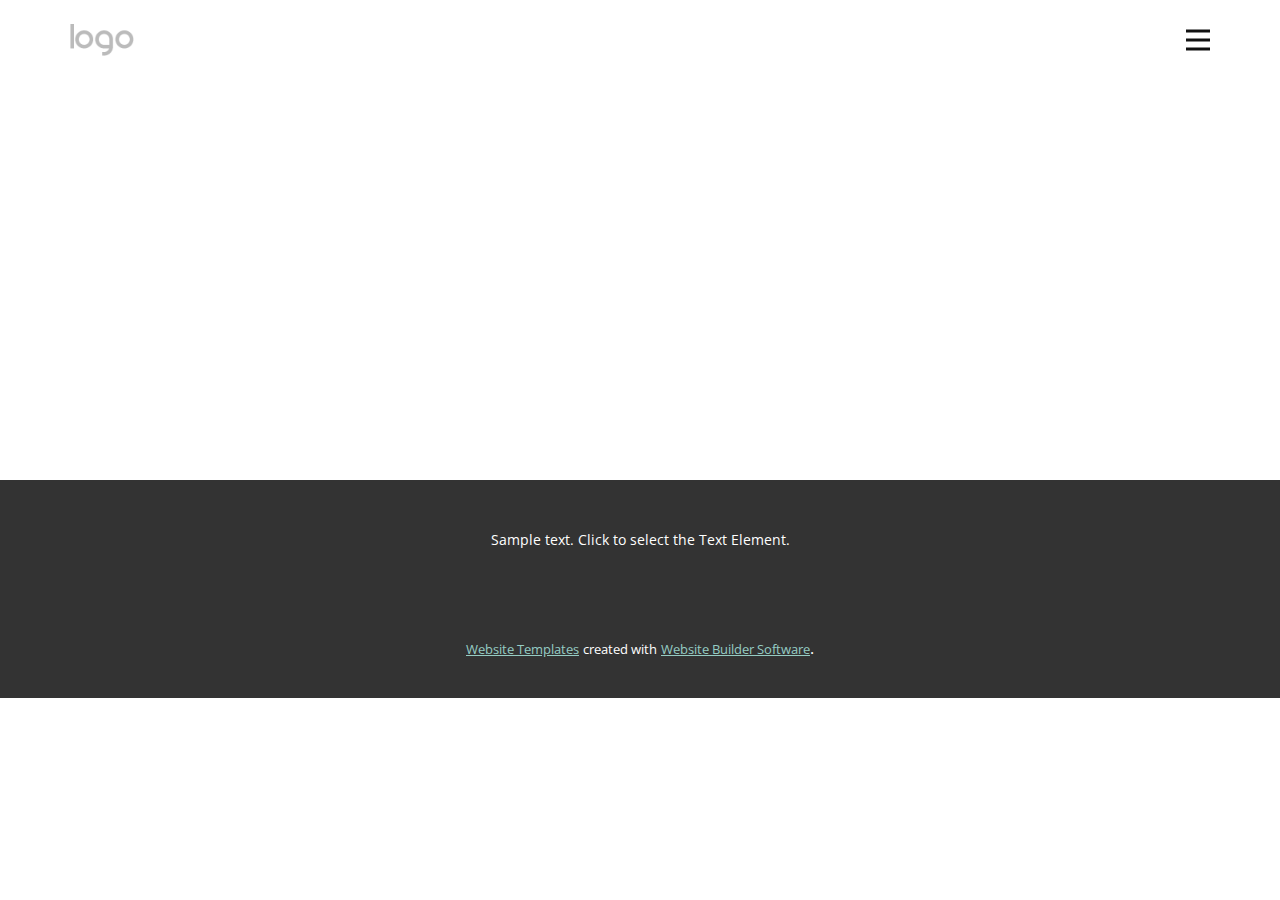
<file: Acerca-de.html>
<!DOCTYPE html>
<html style="font-size: 16px;" lang="es"><head>
    <meta name="viewport" content="width=device-width, initial-scale=1.0">
    <meta charset="utf-8">
    <meta name="keywords" content="">
    <meta name="description" content="">
    <title>Acerca de</title>
    <link rel="stylesheet" href="nicepage.css" media="screen">
<link rel="stylesheet" href="Acerca-de.css" media="screen">
    <script class="u-script" type="text/javascript" src="jquery.js" defer=""></script>
    <script class="u-script" type="text/javascript" src="nicepage.js" defer=""></script>
    <meta name="generator" content="Nicepage 4.21.12, nicepage.com">
    <link id="u-theme-google-font" rel="stylesheet" href="https://fonts.googleapis.com/css?family=Montserrat:100,100i,200,200i,300,300i,400,400i,500,500i,600,600i,700,700i,800,800i,900,900i|Open+Sans:300,300i,400,400i,500,500i,600,600i,700,700i,800,800i">
    
    
    <script type="application/ld+json">{
		"@context": "http://schema.org",
		"@type": "Organization",
		"name": "",
		"logo": "images/default-logo.png"
}</script>
    <meta name="theme-color" content="#95ccc3">
    <meta property="og:title" content="Acerca de">
    <meta property="og:type" content="website">
  </head>
  <body class="u-body u-xl-mode" data-lang="es"><header class="u-clearfix u-header u-header" id="sec-cdb9"><div class="u-clearfix u-sheet u-valign-middle u-sheet-1">
        <a href="https://nicepage.com" class="u-image u-logo u-image-1">
          <img src="images/default-logo.png" class="u-logo-image u-logo-image-1">
        </a>
        <nav class="u-menu u-menu-hamburger u-offcanvas u-menu-1" data-responsive-from="XL">
          <div class="menu-collapse" style="font-size: 1rem; letter-spacing: 0px; font-weight: 700;">
            <a class="u-button-style u-custom-left-right-menu-spacing u-custom-padding-bottom u-custom-text-active-color u-custom-top-bottom-menu-spacing u-nav-link u-text-active-palette-1-base u-text-hover-palette-2-base" href="#" data-lang-en="{&quot;content&quot;:&quot;<svg class=\&quot;u-svg-link\&quot; viewBox=\&quot;0 0 24 24\&quot;><use xmlns:xlink=\&quot;http://www.w3.org/1999/xlink\&quot; xlink:href=\&quot;#menu-hamburger\&quot;></use></svg><svg class=\&quot;u-svg-content\&quot; version=\&quot;1.1\&quot; id=\&quot;menu-hamburger\&quot; viewBox=\&quot;0 0 16 16\&quot; x=\&quot;0px\&quot; y=\&quot;0px\&quot; xmlns:xlink=\&quot;http://www.w3.org/1999/xlink\&quot; xmlns=\&quot;http://www.w3.org/2000/svg\&quot;>    <g>        <rect y=\&quot;1\&quot; width=\&quot;16\&quot; height=\&quot;2\&quot;></rect>        <rect y=\&quot;7\&quot; width=\&quot;16\&quot; height=\&quot;2\&quot;></rect>        <rect y=\&quot;13\&quot; width=\&quot;16\&quot; height=\&quot;2\&quot;></rect>    </g></svg>&quot;,&quot;href&quot;:&quot;#&quot;}">
              <svg class="u-svg-link" viewBox="0 0 24 24"><use xmlns:xlink="http://www.w3.org/1999/xlink" xlink:href="#menu-hamburger"></use></svg>
              <svg class="u-svg-content" version="1.1" id="menu-hamburger" viewBox="0 0 16 16" x="0px" y="0px" xmlns:xlink="http://www.w3.org/1999/xlink" xmlns="http://www.w3.org/2000/svg"><g><rect y="1" width="16" height="2"></rect><rect y="7" width="16" height="2"></rect><rect y="13" width="16" height="2"></rect>
</g></svg>
            </a>
          </div>
          <div class="u-nav-container">
            <ul class="u-nav u-unstyled u-nav-1"><li class="u-nav-item"><a class="u-button-style u-nav-link u-text-active-palette-2-base u-text-hover-palette-2-base" href="GymPlanPremium.html" style="padding: 10px 20px;">GymPlanPremium</a>
</li><li class="u-nav-item"><a class="u-button-style u-nav-link u-text-active-palette-2-base u-text-hover-palette-2-base" href="Acerca-de.html" style="padding: 10px 20px;">Acerca de</a>
</li><li class="u-nav-item"><a class="u-button-style u-nav-link u-text-active-palette-2-base u-text-hover-palette-2-base" href="Contacto.html" style="padding: 10px 20px;">Contacto</a>
</li></ul>
          </div>
          <div class="u-nav-container-collapse">
            <div class="u-black u-container-style u-inner-container-layout u-opacity u-opacity-95 u-sidenav">
              <div class="u-inner-container-layout u-sidenav-overflow">
                <div class="u-menu-close"></div>
                <ul class="u-align-center u-nav u-popupmenu-items u-unstyled u-nav-2"><li class="u-nav-item"><a class="u-button-style u-nav-link" href="GymPlanPremium.html">GymPlanPremium</a>
</li><li class="u-nav-item"><a class="u-button-style u-nav-link" href="Acerca-de.html">Acerca de</a>
</li><li class="u-nav-item"><a class="u-button-style u-nav-link" href="Contacto.html">Contacto</a>
</li></ul>
              </div>
            </div>
            <div class="u-black u-menu-overlay u-opacity u-opacity-70"></div>
          </div>
        </nav>
      </div></header>
    <section class="u-clearfix u-section-1" id="sec-05a3">
      <div class="u-clearfix u-sheet u-sheet-1"></div>
    </section>
    
    
    <footer class="u-align-center u-clearfix u-footer u-grey-80 u-footer" id="sec-44c2"><div class="u-clearfix u-sheet u-sheet-1">
        <p class="u-small-text u-text u-text-variant u-text-1" data-lang-en="Sample text. Click to select the Text Element.">Sample text. Click to select the Text Element.</p>
      </div></footer>
    <section class="u-backlink u-clearfix u-grey-80">
      <a class="u-link" href="https://nicepage.com/website-templates" target="_blank">
        <span>Website Templates</span>
      </a>
      <p class="u-text">
        <span>created with</span>
      </p>
      <a class="u-link" href="" target="_blank">
        <span>Website Builder Software</span>
      </a>. 
    </section>
  
</body></html>
</file>
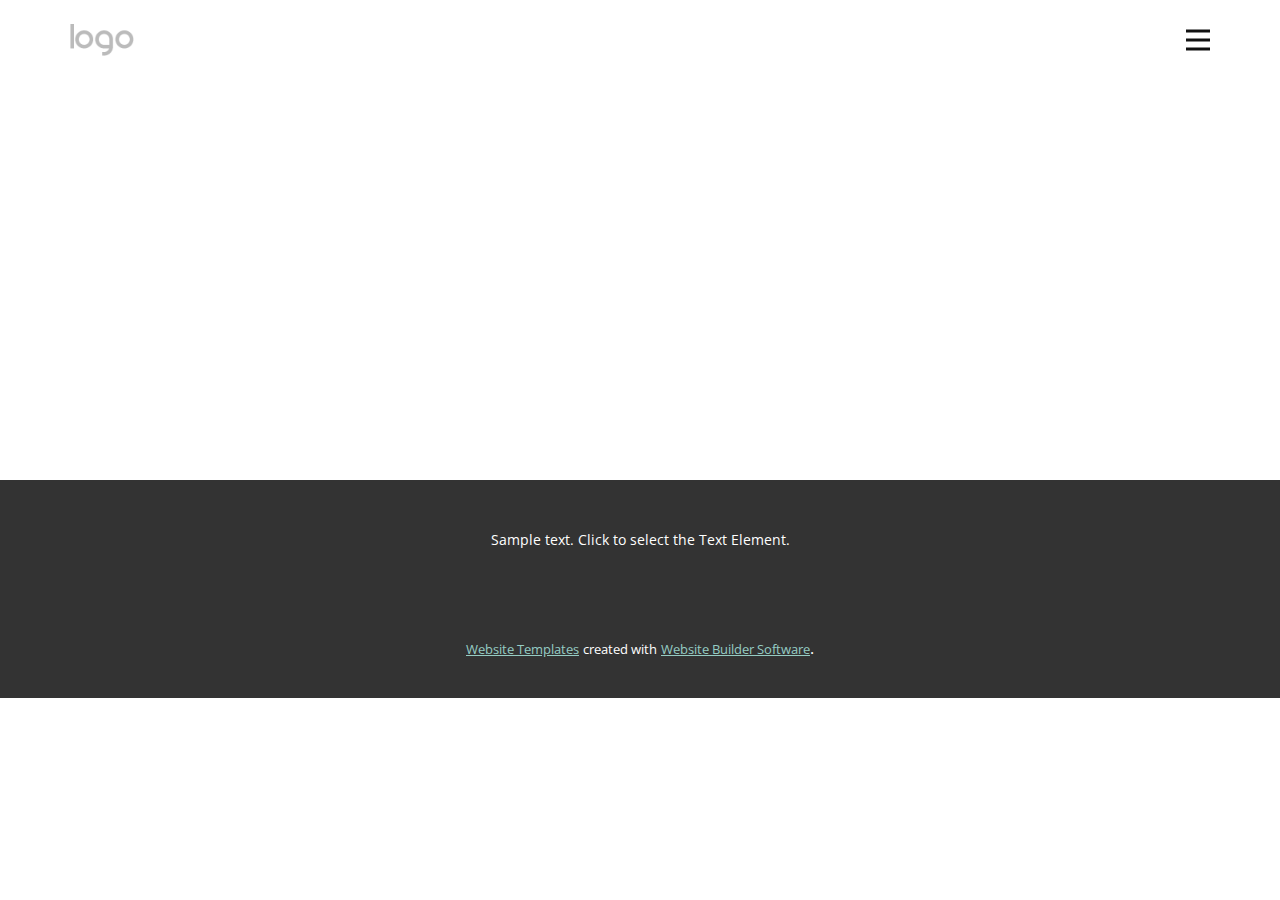
<file: Contacto.html>
<!DOCTYPE html>
<html style="font-size: 16px;" lang="es"><head>
    <meta name="viewport" content="width=device-width, initial-scale=1.0">
    <meta charset="utf-8">
    <meta name="keywords" content="">
    <meta name="description" content="">
    <title>Contacto</title>
    <link rel="stylesheet" href="nicepage.css" media="screen">
<link rel="stylesheet" href="Contacto.css" media="screen">
    <script class="u-script" type="text/javascript" src="jquery.js" defer=""></script>
    <script class="u-script" type="text/javascript" src="nicepage.js" defer=""></script>
    <meta name="generator" content="Nicepage 4.21.12, nicepage.com">
    <link id="u-theme-google-font" rel="stylesheet" href="https://fonts.googleapis.com/css?family=Montserrat:100,100i,200,200i,300,300i,400,400i,500,500i,600,600i,700,700i,800,800i,900,900i|Open+Sans:300,300i,400,400i,500,500i,600,600i,700,700i,800,800i">
    
    
    <script type="application/ld+json">{
		"@context": "http://schema.org",
		"@type": "Organization",
		"name": "",
		"logo": "images/default-logo.png"
}</script>
    <meta name="theme-color" content="#95ccc3">
    <meta property="og:title" content="Contacto">
    <meta property="og:type" content="website">
  </head>
  <body class="u-body u-xl-mode" data-lang="es"><header class="u-clearfix u-header u-header" id="sec-cdb9"><div class="u-clearfix u-sheet u-valign-middle u-sheet-1">
        <a href="https://nicepage.com" class="u-image u-logo u-image-1">
          <img src="images/default-logo.png" class="u-logo-image u-logo-image-1">
        </a>
        <nav class="u-menu u-menu-hamburger u-offcanvas u-menu-1" data-responsive-from="XL">
          <div class="menu-collapse" style="font-size: 1rem; letter-spacing: 0px; font-weight: 700;">
            <a class="u-button-style u-custom-left-right-menu-spacing u-custom-padding-bottom u-custom-text-active-color u-custom-top-bottom-menu-spacing u-nav-link u-text-active-palette-1-base u-text-hover-palette-2-base" href="#" data-lang-en="{&quot;content&quot;:&quot;<svg class=\&quot;u-svg-link\&quot; viewBox=\&quot;0 0 24 24\&quot;><use xmlns:xlink=\&quot;http://www.w3.org/1999/xlink\&quot; xlink:href=\&quot;#menu-hamburger\&quot;></use></svg><svg class=\&quot;u-svg-content\&quot; version=\&quot;1.1\&quot; id=\&quot;menu-hamburger\&quot; viewBox=\&quot;0 0 16 16\&quot; x=\&quot;0px\&quot; y=\&quot;0px\&quot; xmlns:xlink=\&quot;http://www.w3.org/1999/xlink\&quot; xmlns=\&quot;http://www.w3.org/2000/svg\&quot;>    <g>        <rect y=\&quot;1\&quot; width=\&quot;16\&quot; height=\&quot;2\&quot;></rect>        <rect y=\&quot;7\&quot; width=\&quot;16\&quot; height=\&quot;2\&quot;></rect>        <rect y=\&quot;13\&quot; width=\&quot;16\&quot; height=\&quot;2\&quot;></rect>    </g></svg>&quot;,&quot;href&quot;:&quot;#&quot;}">
              <svg class="u-svg-link" viewBox="0 0 24 24"><use xmlns:xlink="http://www.w3.org/1999/xlink" xlink:href="#menu-hamburger"></use></svg>
              <svg class="u-svg-content" version="1.1" id="menu-hamburger" viewBox="0 0 16 16" x="0px" y="0px" xmlns:xlink="http://www.w3.org/1999/xlink" xmlns="http://www.w3.org/2000/svg"><g><rect y="1" width="16" height="2"></rect><rect y="7" width="16" height="2"></rect><rect y="13" width="16" height="2"></rect>
</g></svg>
            </a>
          </div>
          <div class="u-nav-container">
            <ul class="u-nav u-unstyled u-nav-1"><li class="u-nav-item"><a class="u-button-style u-nav-link u-text-active-palette-2-base u-text-hover-palette-2-base" href="GymPlanPremium.html" style="padding: 10px 20px;">GymPlanPremium</a>
</li><li class="u-nav-item"><a class="u-button-style u-nav-link u-text-active-palette-2-base u-text-hover-palette-2-base" href="Acerca-de.html" style="padding: 10px 20px;">Acerca de</a>
</li><li class="u-nav-item"><a class="u-button-style u-nav-link u-text-active-palette-2-base u-text-hover-palette-2-base" href="Contacto.html" style="padding: 10px 20px;">Contacto</a>
</li></ul>
          </div>
          <div class="u-nav-container-collapse">
            <div class="u-black u-container-style u-inner-container-layout u-opacity u-opacity-95 u-sidenav">
              <div class="u-inner-container-layout u-sidenav-overflow">
                <div class="u-menu-close"></div>
                <ul class="u-align-center u-nav u-popupmenu-items u-unstyled u-nav-2"><li class="u-nav-item"><a class="u-button-style u-nav-link" href="GymPlanPremium.html">GymPlanPremium</a>
</li><li class="u-nav-item"><a class="u-button-style u-nav-link" href="Acerca-de.html">Acerca de</a>
</li><li class="u-nav-item"><a class="u-button-style u-nav-link" href="Contacto.html">Contacto</a>
</li></ul>
              </div>
            </div>
            <div class="u-black u-menu-overlay u-opacity u-opacity-70"></div>
          </div>
        </nav>
      </div></header>
    <section class="u-clearfix u-section-1" id="sec-5167">
      <div class="u-clearfix u-sheet u-sheet-1"></div>
    </section>
    
    
    <footer class="u-align-center u-clearfix u-footer u-grey-80 u-footer" id="sec-44c2"><div class="u-clearfix u-sheet u-sheet-1">
        <p class="u-small-text u-text u-text-variant u-text-1" data-lang-en="Sample text. Click to select the Text Element.">Sample text. Click to select the Text Element.</p>
      </div></footer>
    <section class="u-backlink u-clearfix u-grey-80">
      <a class="u-link" href="https://nicepage.com/website-templates" target="_blank">
        <span>Website Templates</span>
      </a>
      <p class="u-text">
        <span>created with</span>
      </p>
      <a class="u-link" href="" target="_blank">
        <span>Website Builder Software</span>
      </a>. 
    </section>
  
</body></html>
</file>
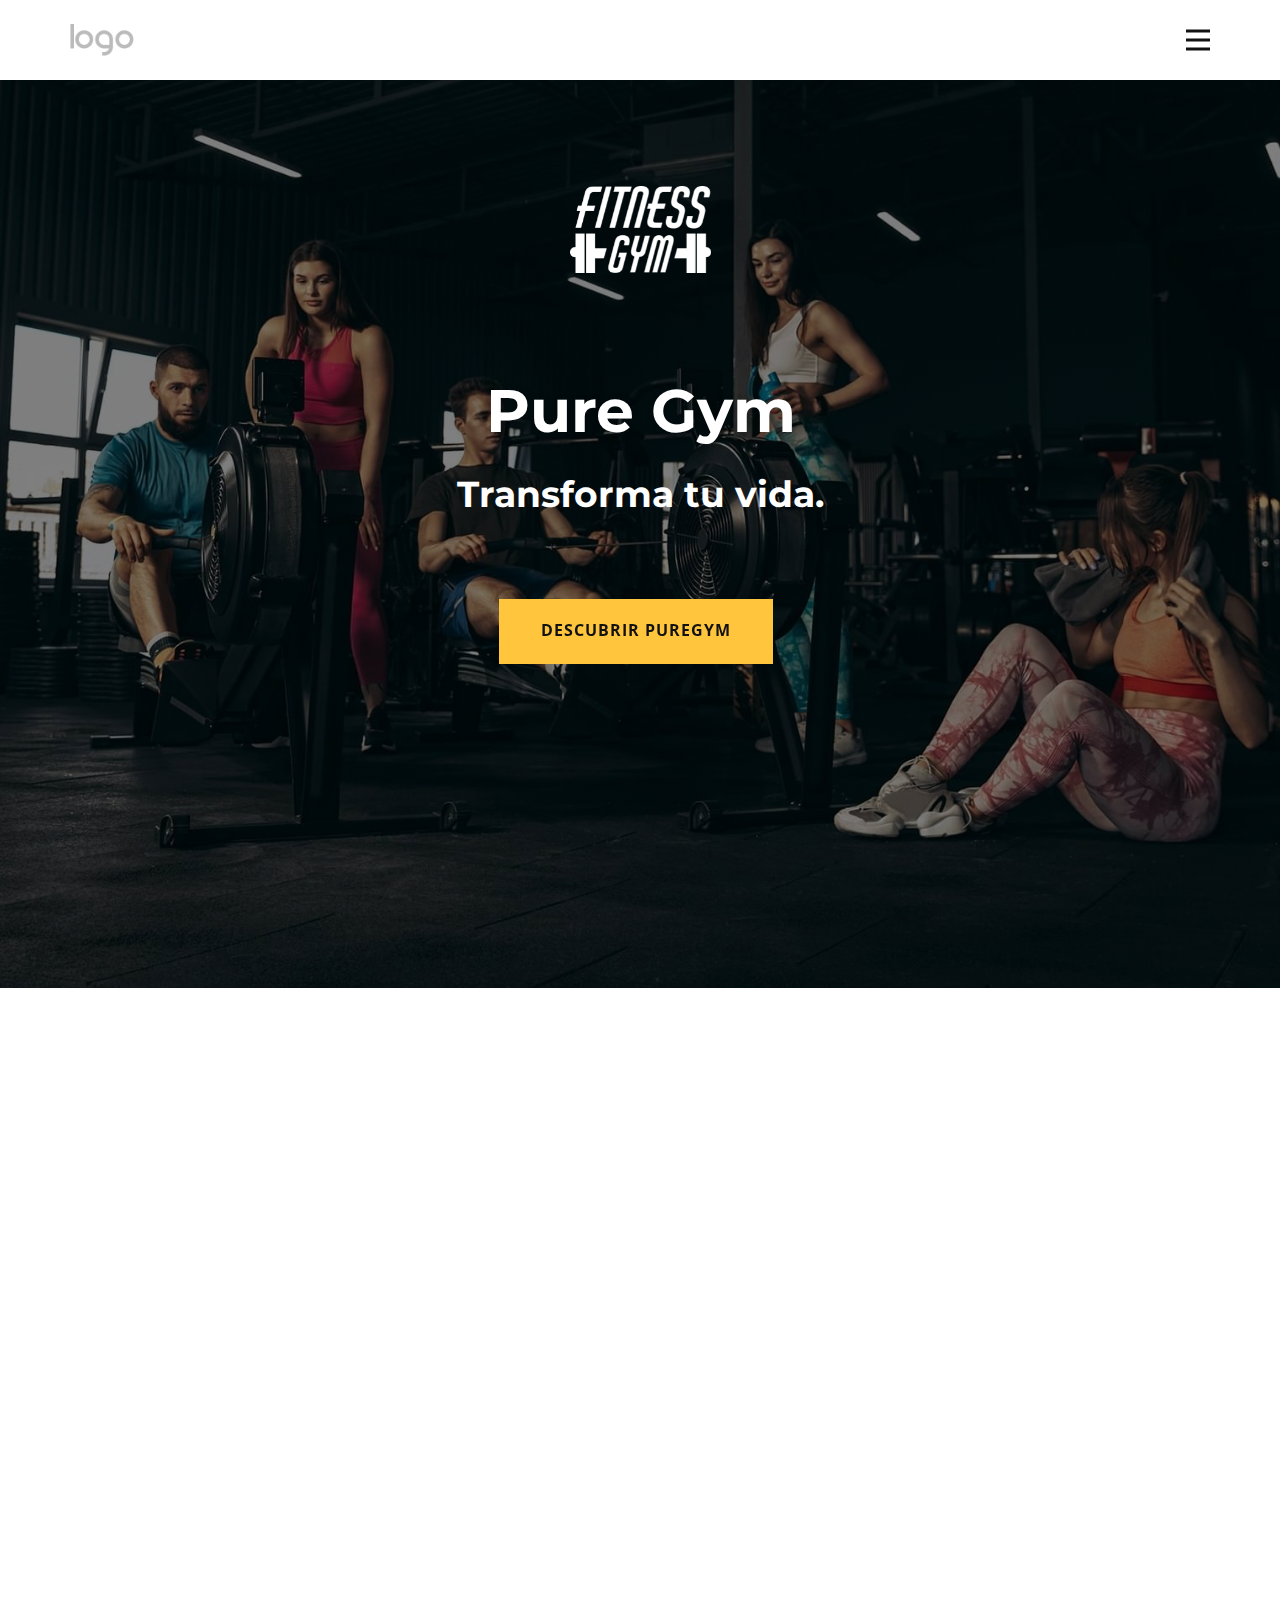
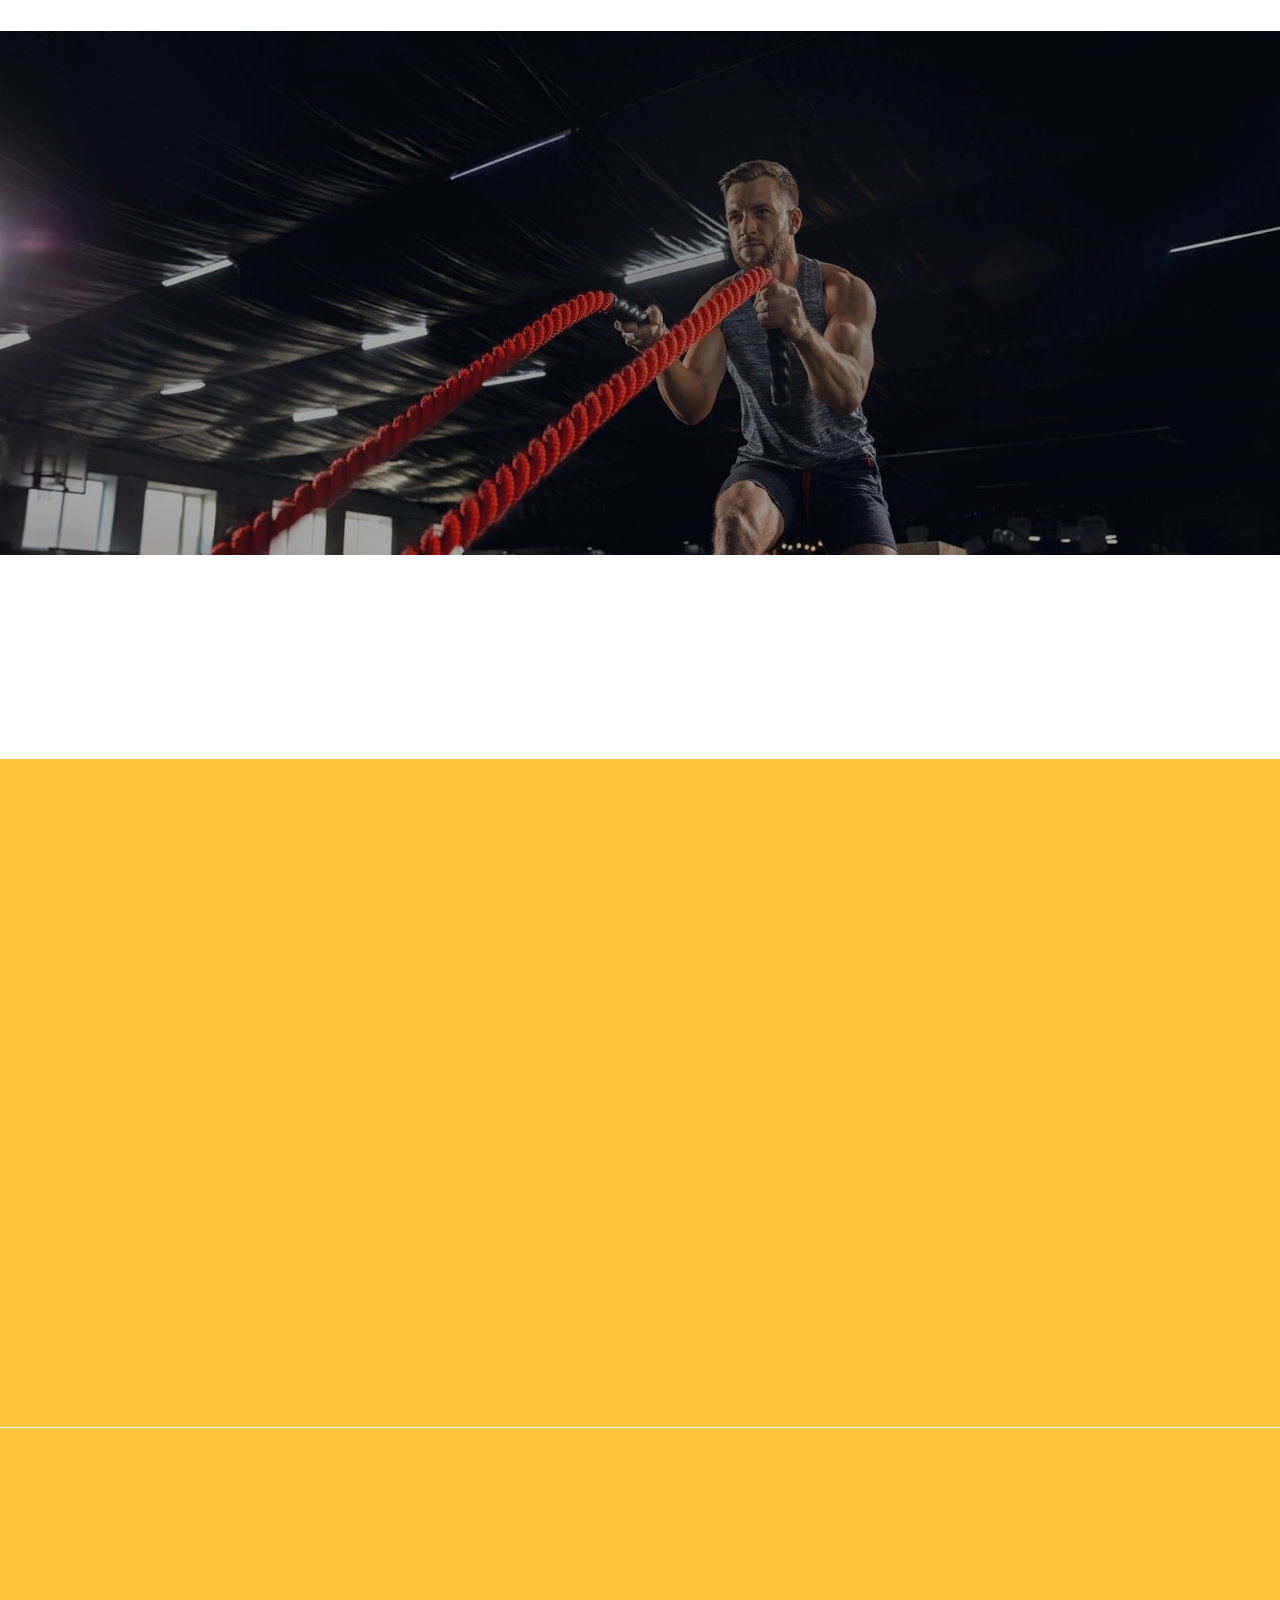
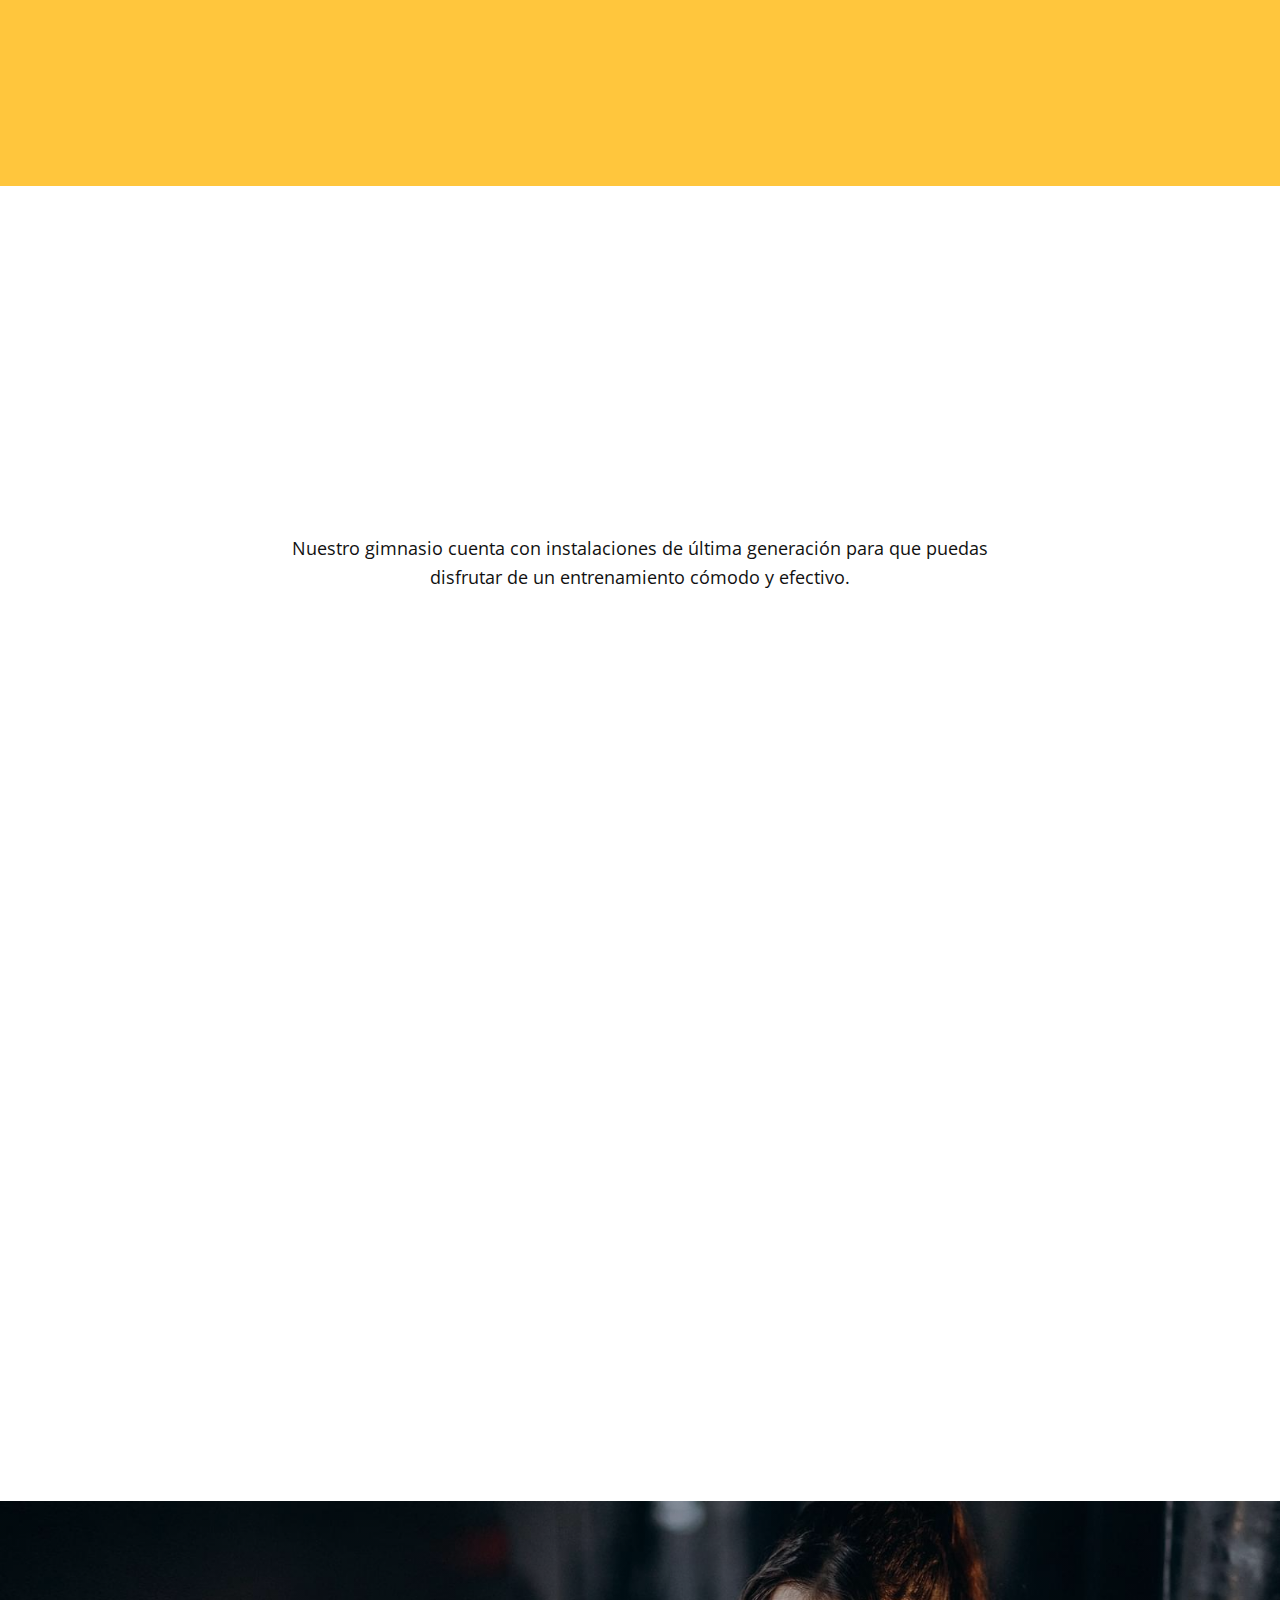
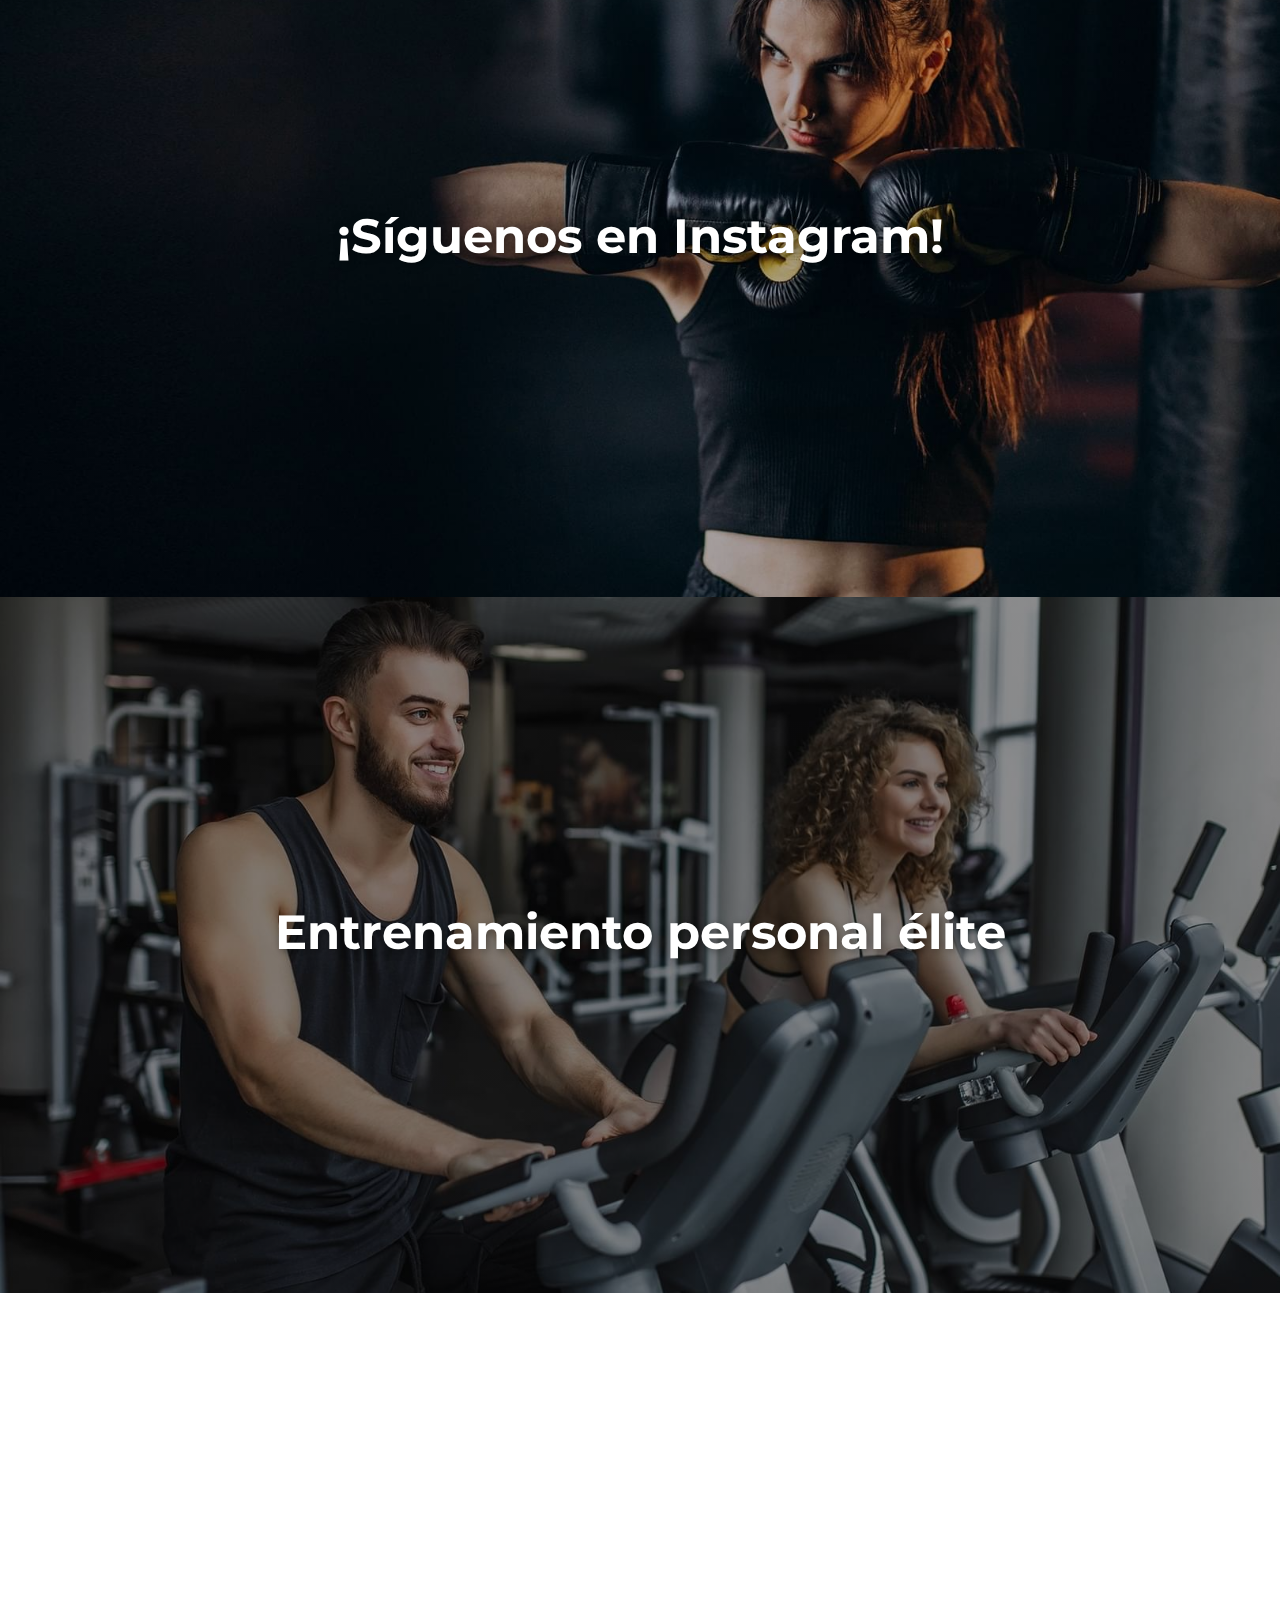
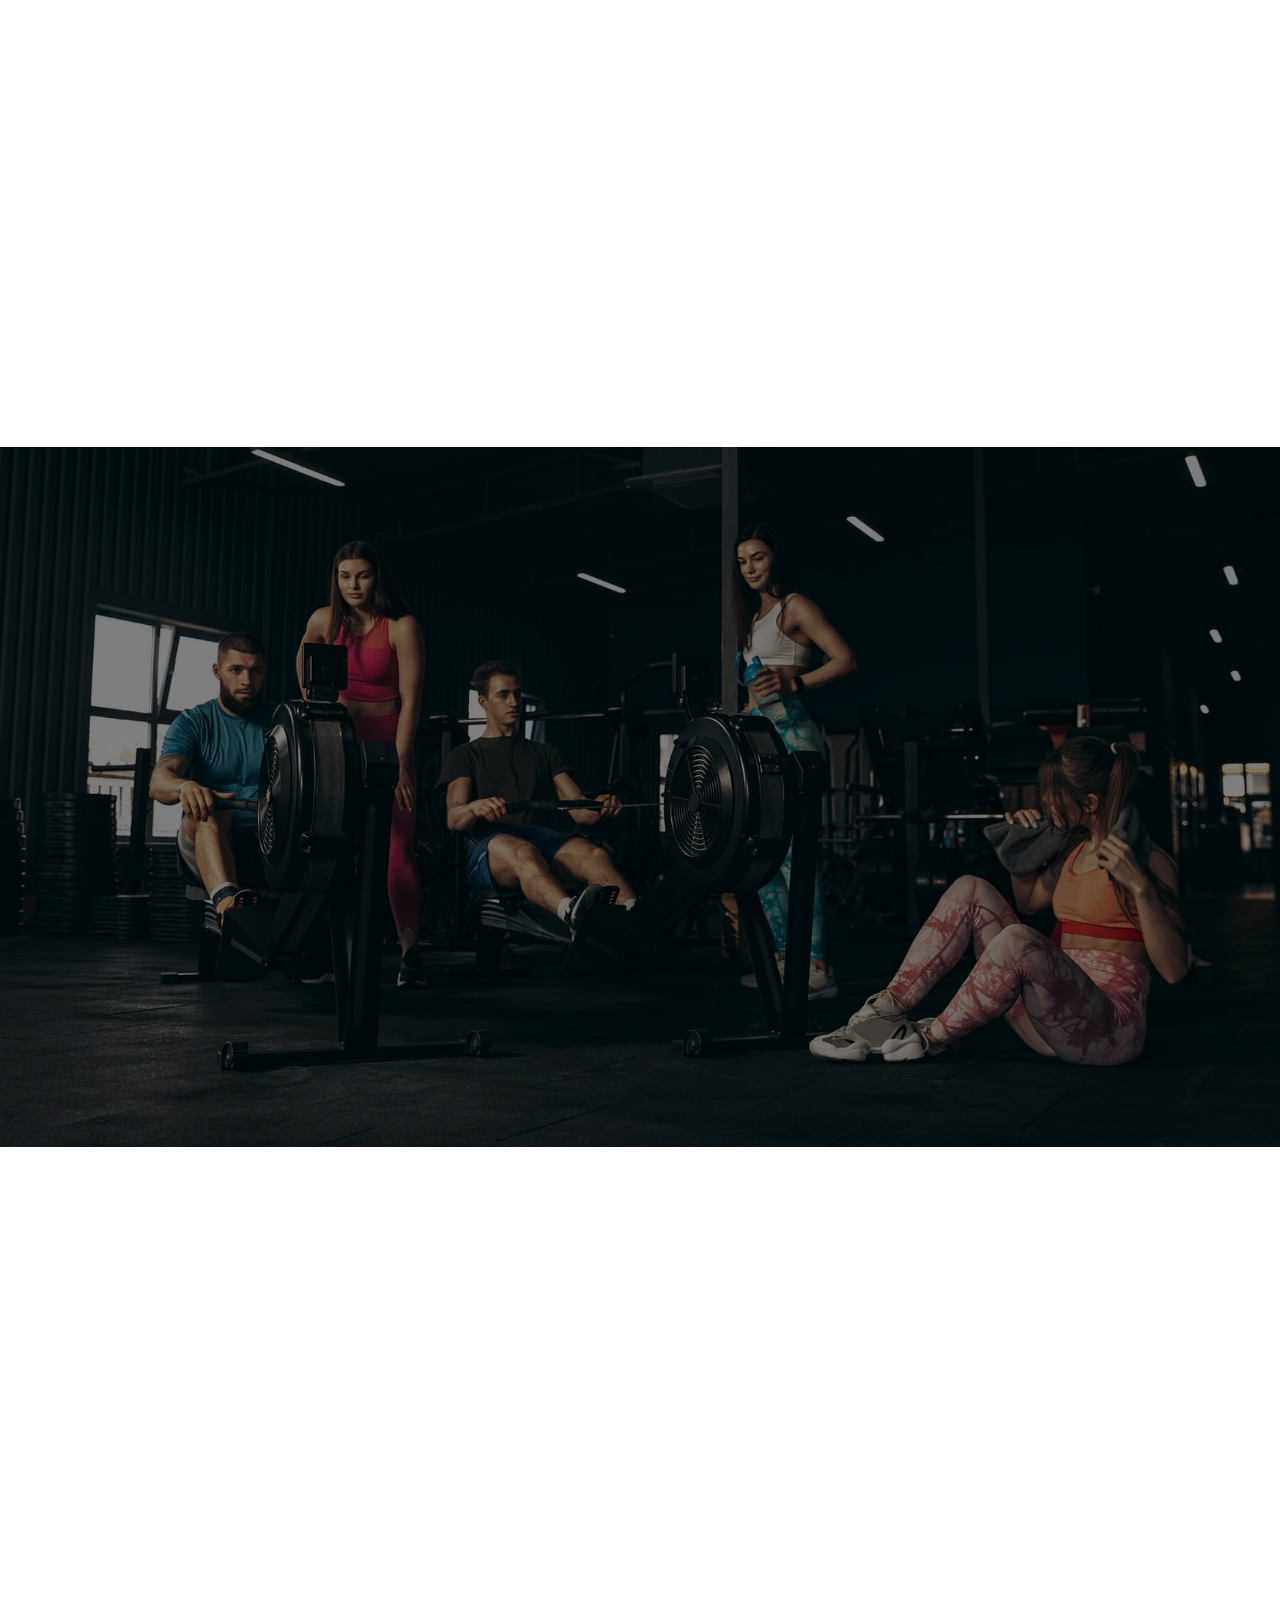
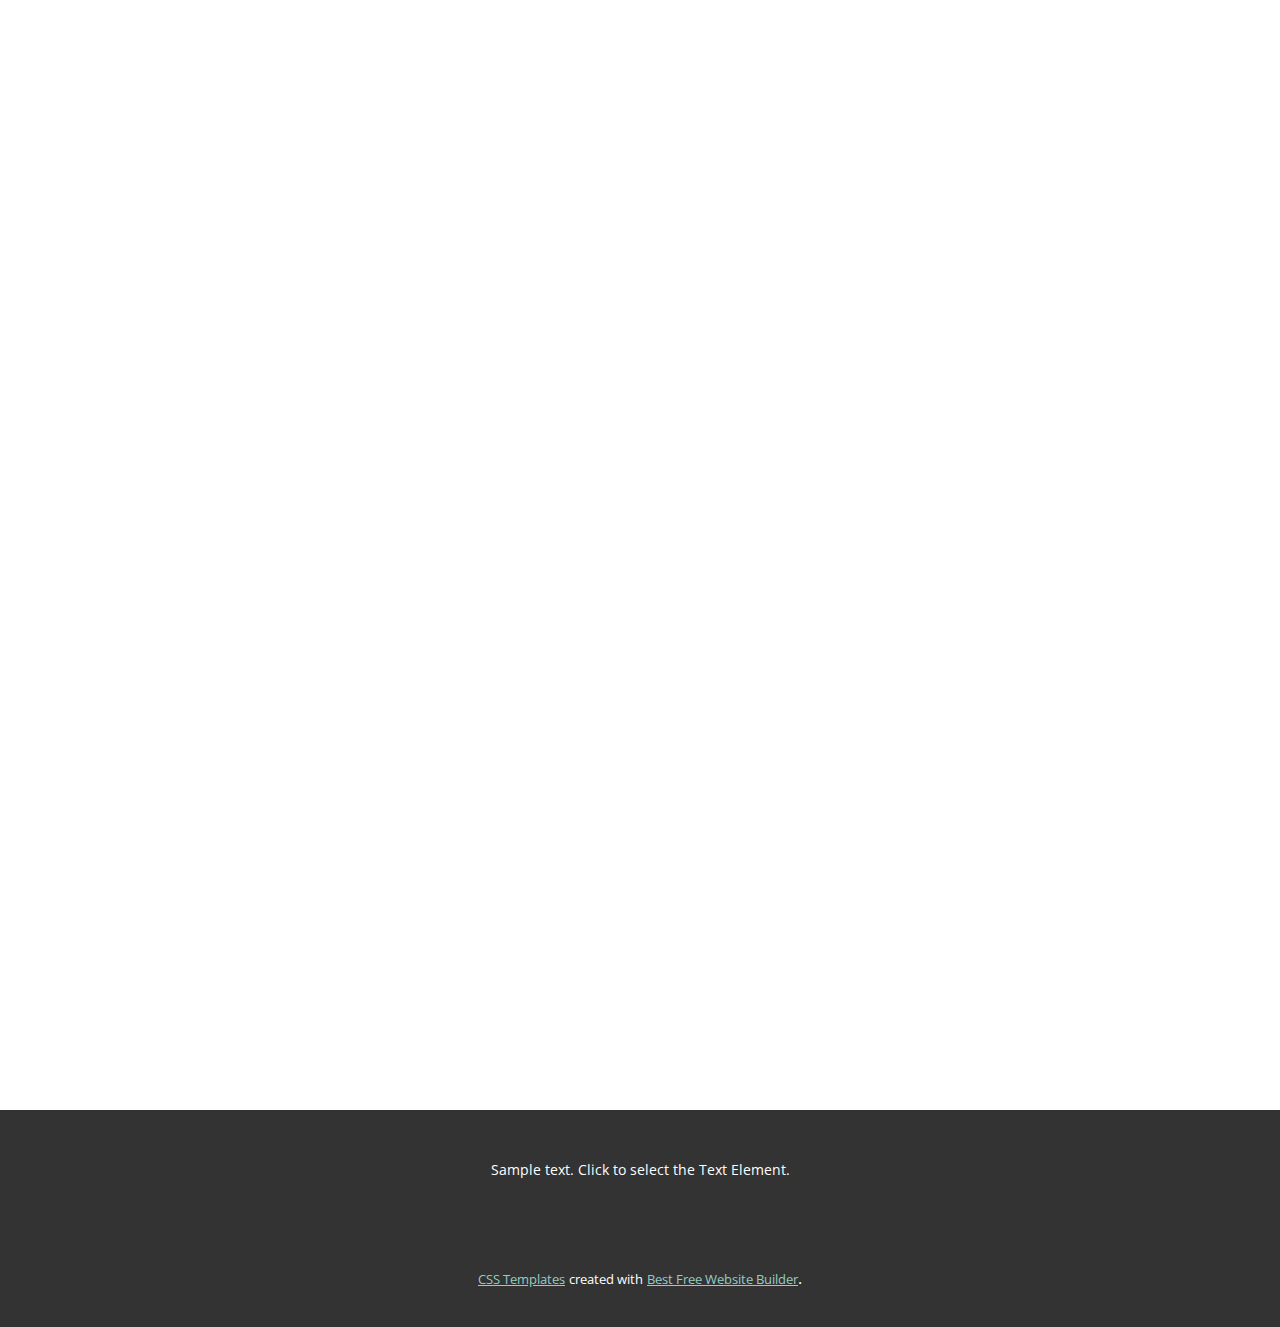
<file: GymPlanPremium.html>
<!DOCTYPE html>
<html style="font-size: 16px;" lang="es">

<head>
  <meta name="viewport" content="width=device-width, initial-scale=1.0">
  <meta charset="utf-8">
  <meta name="keywords"
    content="Health &amp;amp; Fitness CLub, ​Join now for just $10/month, ​Work Hard Get Results, ​Benefits of sport training, ​Book your workout, Membership Options, ​Amenities, ​See more, follow us on, Our Trainers, ​Elite Personal training, Contact Us">
  <meta name="description" content="">
  <title>GymPlanPremium</title>
  <link rel="stylesheet" href="nicepage.css" media="screen">
  <link rel="stylesheet" href="GymPlanPremium.css" media="screen">
  <script class="u-script" type="text/javascript" src="jquery.js" defer=""></script>
  <script class="u-script" type="text/javascript" src="nicepage.js" defer=""></script>
  <meta name="generator" content="Nicepage 4.21.12, nicepage.com">
  <link id="u-theme-google-font" rel="stylesheet"
    href="https://fonts.googleapis.com/css?family=Montserrat:100,100i,200,200i,300,300i,400,400i,500,500i,600,600i,700,700i,800,800i,900,900i|Open+Sans:300,300i,400,400i,500,500i,600,600i,700,700i,800,800i">
  <link id="u-page-google-font" rel="stylesheet"
    href="https://fonts.googleapis.com/css?family=Montserrat:100,100i,200,200i,300,300i,400,400i,500,500i,600,600i,700,700i,800,800i,900,900i|Roboto:100,100i,300,300i,400,400i,500,500i,700,700i,900,900i">













  <script type="application/ld+json">{
		"@context": "http://schema.org",
		"@type": "Organization",
		"name": "",
		"logo": "images/default-logo.png"
}</script>
  <meta name="theme-color" content="#95ccc3">
  <meta property="og:title" content="GymPlanPremium">
  <meta property="og:type" content="website">
</head>

<body class="u-body u-xl-mode" data-lang="es">
  <header class="u-clearfix u-header u-header" id="sec-cdb9">
    <div class="u-clearfix u-sheet u-valign-middle u-sheet-1">
      <a href="https://nicepage.com" class="u-image u-logo u-image-1">
        <img src="images/default-logo.png" class="u-logo-image u-logo-image-1">
      </a>
      <nav class="u-menu u-menu-hamburger u-offcanvas u-menu-1" data-responsive-from="XL">
        <div class="menu-collapse" style="font-size: 1rem; letter-spacing: 0px; font-weight: 700;">
          <a class="u-button-style u-custom-left-right-menu-spacing u-custom-padding-bottom u-custom-text-active-color u-custom-top-bottom-menu-spacing u-nav-link u-text-active-palette-1-base u-text-hover-palette-2-base"
            href="#"
            data-lang-en="{&quot;content&quot;:&quot;<svg class=\&quot;u-svg-link\&quot; viewBox=\&quot;0 0 24 24\&quot;><use xmlns:xlink=\&quot;http://www.w3.org/1999/xlink\&quot; xlink:href=\&quot;#menu-hamburger\&quot;></use></svg><svg class=\&quot;u-svg-content\&quot; version=\&quot;1.1\&quot; id=\&quot;menu-hamburger\&quot; viewBox=\&quot;0 0 16 16\&quot; x=\&quot;0px\&quot; y=\&quot;0px\&quot; xmlns:xlink=\&quot;http://www.w3.org/1999/xlink\&quot; xmlns=\&quot;http://www.w3.org/2000/svg\&quot;>    <g>        <rect y=\&quot;1\&quot; width=\&quot;16\&quot; height=\&quot;2\&quot;></rect>        <rect y=\&quot;7\&quot; width=\&quot;16\&quot; height=\&quot;2\&quot;></rect>        <rect y=\&quot;13\&quot; width=\&quot;16\&quot; height=\&quot;2\&quot;></rect>    </g></svg>&quot;,&quot;href&quot;:&quot;#&quot;}">
            <svg class="u-svg-link" viewBox="0 0 24 24">
              <use xmlns:xlink="http://www.w3.org/1999/xlink" xlink:href="#menu-hamburger"></use>
            </svg>
            <svg class="u-svg-content" version="1.1" id="menu-hamburger" viewBox="0 0 16 16" x="0px" y="0px"
              xmlns:xlink="http://www.w3.org/1999/xlink" xmlns="http://www.w3.org/2000/svg">
              <g>
                <rect y="1" width="16" height="2"></rect>
                <rect y="7" width="16" height="2"></rect>
                <rect y="13" width="16" height="2"></rect>
              </g>
            </svg>
          </a>
        </div>
        <div class="u-nav-container">
          <ul class="u-nav u-unstyled u-nav-1">
            <li class="u-nav-item"><a
                class="u-button-style u-nav-link u-text-active-palette-2-base u-text-hover-palette-2-base"
                href="GymPlanPremium.html" style="padding: 10px 20px;">GymPlanPremium</a>
            </li>
            <li class="u-nav-item"><a
                class="u-button-style u-nav-link u-text-active-palette-2-base u-text-hover-palette-2-base"
                href="Acerca-de.html" style="padding: 10px 20px;">Acerca de</a>
            </li>
            <li class="u-nav-item"><a
                class="u-button-style u-nav-link u-text-active-palette-2-base u-text-hover-palette-2-base"
                href="Contacto.html" style="padding: 10px 20px;">Contacto</a>
            </li>
          </ul>
        </div>
        <div class="u-nav-container-collapse">
          <div class="u-black u-container-style u-inner-container-layout u-opacity u-opacity-95 u-sidenav">
            <div class="u-inner-container-layout u-sidenav-overflow">
              <div class="u-menu-close"></div>
              <ul class="u-align-center u-nav u-popupmenu-items u-unstyled u-nav-2">
                <li class="u-nav-item"><a class="u-button-style u-nav-link"
                    href="GymPlanPremium.html">GymPlanPremium</a>
                </li>
                <li class="u-nav-item"><a class="u-button-style u-nav-link" href="Acerca-de.html">Acerca de</a>
                </li>
                <li class="u-nav-item"><a class="u-button-style u-nav-link" href="Contacto.html">Contacto</a>
                </li>
              </ul>
            </div>
          </div>
          <div class="u-black u-menu-overlay u-opacity u-opacity-70"></div>
        </div>
      </nav>
    </div>
  </header>
  <section class="skrollable skrollable-between u-align-center u-clearfix u-image u-shading u-section-1" src=""
    id="carousel_e7d3" data-image-width="1619" data-image-height="1080">
    <div class="u-clearfix u-sheet u-sheet-1">
      <img class="u-image u-image-contain u-image-default u-image-1" src="images/r.png" alt="" data-image-width="231"
        data-image-height="143" data-animation-name="customAnimationIn" data-animation-duration="1750"
        data-animation-delay="250">
      <h1 class="u-text u-text-1" data-animation-name="customAnimationIn" data-animation-duration="1250"
        data-lang-en="Health &amp;amp; Fitness CLub">Pure Gym</h1>
      <h2 class="u-subtitle u-text u-text-2">Transforma tu vida.</h2>
      <div class="u-clearfix u-layout-custom-sm u-layout-custom-xs u-layout-wrap u-layout-wrap-1">
        <div class="u-layout">
          <div class="u-layout-row">
            <div class="u-align-right u-container-style u-layout-cell u-left-cell u-size-30 u-layout-cell-1">
              <div class="u-container-layout u-valign-top u-container-layout-1">
                <a href="https://nicepage.studio"
                  class="u-active-white u-border-2 u-border-active-white u-border-hover-white u-border-palette-2-base u-btn u-button-style u-hover-white u-palette-2-base u-btn-1"
                  data-animation-name="customAnimationIn" data-animation-duration="1500" data-animation-delay="500"
                  data-lang-en="{&quot;content&quot;:&quot;Image Gallery&quot;,&quot;href&quot;:&quot;https://nicepage.studio&quot;}">descubrir
                  PureGym</a>
              </div>
            </div>
            <div class="u-align-left u-container-style u-layout-cell u-right-cell u-size-30 u-layout-cell-2">
              <div class="u-container-layout u-container-layout-2"></div>
            </div>
          </div>
        </div>
      </div><span class="u-file-icon u-icon u-text-white u-icon-1" data-href="#" data-animation-name="customAnimationIn"
        data-animation-duration="1500" data-animation-delay="750"><img src="images/814031-0cdb445a.png" alt=""></span>
    </div>
  </section>
  <section class="u-clearfix u-palette-2-base u-valign-middle u-section-2" id="carousel_14d4">
    <div class="u-container-style u-expanded-width u-group u-shape-rectangle u-white u-group-1">
      <div class="u-container-layout u-container-layout-1">
        <img class="u-image u-image-1" src="images/vvv.jpg" data-image-width="920" data-image-height="920"
          data-animation-name="customAnimationIn" data-animation-duration="1500" data-animation-delay="500">
        <div class="u-align-left u-container-style u-group u-shape-rectangle u-group-2"
          data-animation-name="customAnimationIn" data-animation-duration="1750" data-animation-delay="0">
          <div class="u-container-layout u-valign-middle u-container-layout-2">
            <h4 class="u-text u-text-1" data-lang-en="​Inviting &amp;amp; inspiring">PureGym es para ti.</h4>
            <p class="u-text u-text-2"
              data-lang-en="​Ultricies leo integer malesuada nunc vel risus commodo viverra maecenas. Lobortis elementum nibh tellus molestie nunc non. Aliquet bibendum">
              No importa cuáles sean sus objetivos de acondicionamiento físico, estamos seguros de que podemos ayudarle
              a alcanzarlos en nuestro gimnasio. ¡Visítenos hoy mismo y comience a trabajar hacia una vida más saludable
              y activa!</p>
            <a href="https://nicepage.best"
              class="u-active-black u-border-2 u-border-palette-2-base u-btn u-button-style u-hover-black u-palette-2-base u-btn-1"
              data-lang-en="{&quot;content&quot;:&quot;learn more&quot;,&quot;href&quot;:&quot;https://nicepage.best&quot;}">quiero
              unirme</a>
          </div>
        </div>
      </div>
    </div>
  </section>
  <section class="u-align-center u-clearfix u-valign-middle u-section-3" id="carousel_d6ce">
    <img class="u-expanded-width u-image u-image-1" src="images/sdds-min.jpg" data-image-width="1585"
      data-image-height="1080">
    <h2 class="u-text u-text-body-alt-color u-text-1" data-animation-name="customAnimationIn"
      data-animation-duration="1500" data-animation-delay="250" data-lang-en="Membership Options">Tarifas</h2>
    <p class="u-text u-text-body-alt-color u-text-2" data-animation-name="customAnimationIn"
      data-animation-duration="1750" data-animation-delay="750"
      data-lang-en="​All Memberships include full access to our amenities, pools, fitness classes &amp;amp; much more&amp;nbsp;id est laborum.">
      All Memberships include full access to our amenities, pools, fitness classes &amp; much more&nbsp;id est laborum.
    </p>
    <div class="u-list u-list-1">
      <div class="u-repeater u-repeater-1">
        <div
          class="u-align-center u-border-2 u-border-palette-2-base u-container-style u-list-item u-repeater-item u-shape-rectangle u-white u-list-item-1"
          data-animation-name="customAnimationIn" data-animation-duration="1750" data-animation-delay="250">
          <div class="u-container-layout u-similar-container u-valign-top u-container-layout-1">
            <h3 class="u-custom-font u-font-montserrat u-text u-text-3" data-lang-en="Health">Health</h3>
            <p class="u-file-icon u-text u-text-4" data-lang-en="Unlimited Classes
<br>Daily Locker
<br>Fitness Evaluation
<br>Guest Passes
<br>1 PT Sessionure">Unlimited Classes <br>Daily Locker <br>Fitness Evaluation <br>Guest Passes <br>1 PT Sessionure
            </p>
            <a href="https://nicepage.review"
              class="u-active-white u-border-2 u-border-active-grey-50 u-border-hover-grey-50 u-border-palette-2-base u-btn u-button-style u-custom-font u-font-montserrat u-hover-white u-palette-2-base u-text-body-color u-btn-1"
              data-lang-en="{&quot;content&quot;:&quot;​Inquire for rates&quot;,&quot;href&quot;:&quot;https://nicepage.review&quot;}">
              Inquire for rates</a>
          </div>
        </div>
        <div
          class="u-align-center u-border-2 u-border-palette-2-base u-container-style u-list-item u-repeater-item u-shape-rectangle u-white u-list-item-2"
          data-animation-name="customAnimationIn" data-animation-duration="1750" data-animation-delay="250">
          <div class="u-container-layout u-similar-container u-valign-top u-container-layout-2">
            <h3 class="u-custom-font u-font-montserrat u-text u-text-5" data-lang-en="Health Plus">Health Plus</h3>
            <p class="u-file-icon u-text u-text-6" data-lang-en="​Health's Features +
<br>Laundry Service
<br>Overnight Locker<br>Guest Passes<br>3 PT Sessions"> Health's Features + <br>Laundry Service <br>Overnight
              Locker<br>Guest Passes<br>3 PT Sessions
            </p>
            <a href="https://nicepage.review"
              class="u-active-white u-border-2 u-border-active-grey-50 u-border-hover-grey-50 u-border-palette-2-base u-btn u-button-style u-custom-font u-font-montserrat u-hover-white u-palette-2-base u-text-body-color u-btn-2"
              data-lang-en="{&quot;content&quot;:&quot;​​Inquire for rates&quot;,&quot;href&quot;:&quot;https://nicepage.review&quot;}">
              Inquire for rates</a>
          </div>
        </div>
        <div
          class="u-align-center u-border-2 u-border-palette-2-base u-container-style u-list-item u-repeater-item u-shape-rectangle u-white u-list-item-3"
          data-animation-name="customAnimationIn" data-animation-duration="1750" data-animation-delay="250">
          <div class="u-container-layout u-similar-container u-valign-top u-container-layout-3">
            <h3 class="u-custom-font u-font-montserrat u-text u-text-7" data-lang-en="Other">Other</h3>
            <p class="u-file-icon u-text u-text-8" data-lang-en="​Corporate
<br>Neighborhood
<br>Student<br>Guest Passes<br>Spousal"> Corporate <br>Neighborhood <br>Student<br>Guest Passes<br>Spousal
            </p>
            <a href="https://nicepage.review"
              class="u-active-white u-border-2 u-border-active-grey-50 u-border-hover-grey-50 u-border-palette-2-base u-btn u-button-style u-custom-font u-font-montserrat u-hover-white u-palette-2-base u-text-body-color u-btn-3"
              data-lang-en="{&quot;content&quot;:&quot;​​Learn More&quot;,&quot;href&quot;:&quot;https://nicepage.review&quot;}">
              Learn More</a>
          </div>
        </div>
      </div>
    </div>
  </section>
  <section class="u-align-center u-clearfix u-palette-2-base u-section-4" id="carousel_9b37">
    <div class="u-clearfix u-sheet u-valign-middle u-sheet-1">
      <h2 class="u-text u-text-1" data-animation-name="customAnimationIn" data-animation-duration="1750"
        data-animation-delay="0" data-lang-en="​Benefits of sport training"> Únete ahora y disfruta de todas nuestras
        ventajas</h2>
      <div class="u-expanded-width u-list u-list-1">
        <div class="u-repeater u-repeater-1">
          <div class="u-container-style u-list-item u-repeater-item u-white u-list-item-1"
            data-animation-name="customAnimationIn" data-animation-duration="1500" data-animation-delay="500">
            <div class="u-container-layout u-similar-container u-valign-middle u-container-layout-1">
              <h4 class="u-align-center u-text u-text-2" data-animation-name="customAnimationIn"
                data-animation-duration="1500" data-animation-delay="750" data-lang-en="Agility<br>">Equipamiento de
                última generación<br>
              </h4>
              <p class="u-align-center u-text u-text-3"
                data-lang-en="​Sem integer vitae justo eget magna fermentum iaculis eu. Erat pellentesque adipiscing commodo elit at imperdiet dui. Nec sagittis aliquam malesuada bibendum. ">
                Nuestro gimnasio cuenta con una amplia variedad de máquinas de cardio y pesas para que no te falte de
                nada en tu entrenamiento</p>
              <a href="https://nicepage.com/wysiwyg-html-editor"
                class="u-active-none u-align-center u-border-1 u-border-active-palette-2-base u-border-black u-border-hover-palette-2-base u-border-no-left u-border-no-right u-border-no-top u-btn u-button-style u-hover-none u-none u-text-active-palette-2-base u-text-body-color u-text-hover-palette-2-base u-btn-1"
                data-lang-en="{&quot;content&quot;:&quot;more&quot;,&quot;href&quot;:&quot;https://nicepage.com/wysiwyg-html-editor&quot;}">+
                info</a>
            </div>
          </div>
          <div class="u-container-style u-list-item u-repeater-item u-white u-list-item-2"
            data-animation-name="customAnimationIn" data-animation-duration="1500" data-animation-delay="500">
            <div class="u-container-layout u-similar-container u-valign-middle u-container-layout-2">
              <h4 class="u-align-center u-text u-text-4" data-animation-name="customAnimationIn"
                data-animation-duration="1500" data-animation-delay="750" data-lang-en="​Strength<br>">Entrenamiento
                personalizado y guiado<br>
              </h4>
              <p class="u-align-center u-text u-text-5"
                data-lang-en="​Sem integer vitae justo eget magna fermentum iaculis eu. Erat pellentesque adipiscing commodo elit at imperdiet dui. Nec sagittis aliquam malesuada bibendum. ">
                Nuestro equipo de instructores altamente calificados está dispuesto a ayudarle a alcanzar sus metas de
                acondicionamiento físico de la manera más efectiva y segura posible.</p>
              <a href="https://nicepage.com"
                class="u-active-none u-align-center u-border-1 u-border-active-palette-2-base u-border-black u-border-hover-palette-2-base u-border-no-left u-border-no-right u-border-no-top u-btn u-button-style u-hover-none u-none u-text-active-palette-2-base u-text-body-color u-text-hover-palette-2-base u-btn-2"
                data-lang-en="{&quot;content&quot;:&quot;more&quot;,&quot;href&quot;:&quot;https://nicepage.com&quot;}">+
                info</a>
            </div>
          </div>
          <div class="u-container-style u-list-item u-repeater-item u-white u-list-item-3"
            data-animation-name="customAnimationIn" data-animation-duration="1500" data-animation-delay="500">
            <div class="u-container-layout u-similar-container u-valign-middle u-container-layout-3">
              <h4 class="u-align-center u-text u-text-6" data-animation-name="customAnimationIn"
                data-animation-duration="1500" data-animation-delay="750" data-lang-en="Quickness<br>">Nutrición<br>
              </h4>
              <p class="u-align-center u-text u-text-7"
                data-lang-en="​Sem integer vitae justo eget magna fermentum iaculis eu. Erat pellentesque adipiscing commodo elit at imperdiet dui. Nec sagittis aliquam malesuada bibendum. ">
                Ofrecemos una amplia selección de batidos y otros productos nutricionales para ayudarle a recuperarse y
                alimentarse adecuadamente después de su entrenamiento.</p>
              <a href="https://nicepage.com/website-builder"
                class="u-active-none u-align-center u-border-1 u-border-active-palette-2-base u-border-black u-border-hover-palette-2-base u-border-no-left u-border-no-right u-border-no-top u-btn u-button-style u-hover-none u-none u-text-active-palette-2-base u-text-body-color u-text-hover-palette-2-base u-btn-3"
                data-lang-en="{&quot;content&quot;:&quot;more&quot;,&quot;href&quot;:&quot;https://nicepage.com/website-builder&quot;}">+
                info</a>
            </div>
          </div>
          <div class="u-container-style u-list-item u-repeater-item u-white u-list-item-4"
            data-animation-name="customAnimationIn" data-animation-duration="1500" data-animation-delay="500">
            <div class="u-container-layout u-similar-container u-valign-middle u-container-layout-4">
              <h4 class="u-align-center u-text u-text-8" data-animation-name="customAnimationIn"
                data-animation-duration="1500" data-animation-delay="750" data-lang-en="Power<br>">Clases grupales<br>
              </h4>
              <p class="u-align-center u-text u-text-9"
                data-lang-en="​Sem integer vitae justo eget magna fermentum iaculis eu. Erat pellentesque adipiscing commodo elit at imperdiet dui. Nec sagittis aliquam malesuada bibendum. ">
                Disfruta de una gran variedad de clases grupales para todos los niveles de habilidad. Ofrecemos clases
                de yoga, pilates, spinning y entrenamiento funcional, entre muchas otras.</p>
              <a href="https://nicepage.com/k/radio-website-templates"
                class="u-active-none u-align-center u-border-1 u-border-active-palette-2-base u-border-black u-border-hover-palette-2-base u-border-no-left u-border-no-right u-border-no-top u-btn u-button-style u-hover-none u-none u-text-active-palette-2-base u-text-body-color u-text-hover-palette-2-base u-btn-4"
                data-lang-en="{&quot;content&quot;:&quot;more&quot;,&quot;href&quot;:&quot;https://nicepage.com/k/radio-website-templates&quot;}">+
                info</a>
            </div>
          </div>
        </div>
      </div>
    </div>
  </section>
  <section class="u-clearfix u-valign-middle u-section-5" id="carousel_1f07">
    <div class="u-expanded-width u-palette-2-base u-shape u-shape-rectangle u-shape-1"></div>
    <div class="u-clearfix u-gutter-26 u-layout-wrap u-layout-wrap-1">
      <div class="u-layout">
        <div class="u-layout-row">
          <div class="u-size-15 u-size-30-md">
            <div class="u-layout-col">
              <div class="u-container-style u-image u-layout-cell u-size-40 u-image-1" data-image-width="903"
                data-image-height="903" data-animation-name="customAnimationIn" data-animation-duration="1500">
                <div class="u-container-layout u-container-layout-1"></div>
              </div>
              <div class="u-container-style u-layout-cell u-size-20 u-layout-cell-2">
                <div class="u-container-layout u-container-layout-2"></div>
              </div>
            </div>
          </div>
          <div class="u-size-15 u-size-30-md">
            <div class="u-layout-col">
              <div class="u-container-style u-layout-cell u-size-20 u-layout-cell-3">
                <div class="u-container-layout u-container-layout-3"></div>
              </div>
              <div class="u-container-style u-image u-layout-cell u-size-40 u-image-2" data-image-width="411"
                data-image-height="417" data-animation-name="customAnimationIn" data-animation-duration="1500"
                data-animation-delay="500">
                <div class="u-container-layout u-container-layout-4"></div>
              </div>
            </div>
          </div>
          <div class="u-size-15 u-size-30-md">
            <div class="u-layout-col">
              <div class="u-container-style u-image u-layout-cell u-size-40 u-image-3" data-image-width="1380"
                data-image-height="920" data-animation-name="customAnimationIn" data-animation-duration="1500"
                data-animation-delay="0">
                <div class="u-container-layout u-container-layout-5"></div>
              </div>
              <div class="u-container-style u-layout-cell u-size-20 u-layout-cell-6">
                <div class="u-container-layout u-container-layout-6"></div>
              </div>
            </div>
          </div>
          <div class="u-size-15 u-size-30-md">
            <div class="u-layout-col">
              <div class="u-container-style u-layout-cell u-size-20 u-layout-cell-7">
                <div class="u-container-layout u-container-layout-7"></div>
              </div>
              <div class="u-container-style u-image u-layout-cell u-size-40 u-image-4" data-image-width="721"
                data-image-height="1080" data-animation-name="customAnimationIn" data-animation-duration="1500"
                data-animation-delay="500">
                <div class="u-container-layout u-container-layout-8"></div>
              </div>
            </div>
          </div>
        </div>
      </div>
    </div>
  </section>
  <section class="u-align-center u-clearfix u-section-6" id="carousel_1439">
    <div class="u-clearfix u-sheet u-sheet-1">
      <h2 class="u-text u-text-1" data-animation-name="customAnimationIn" data-animation-duration="1500"
        data-animation-delay="0" data-lang-en="​Amenities">Instalaciones</h2>
      <p class="u-text u-text-2"
        data-lang-en="​Modern design and comfortable, all-inclusive luxury. With our extensive range of amenities, that includes sprawling outdoor terraces, we offer a space unlike any other in New York City. You'll love your time here.">
        Nuestro gimnasio cuenta con instalaciones de última generación para que puedas disfrutar de un entrenamiento
        cómodo y efectivo.</p>
      <div class="u-expanded-width u-list u-list-1">
        <div class="u-repeater u-repeater-1">
          <div class="u-align-left u-container-style u-image u-list-item u-repeater-item u-shading u-image-1" src=""
            data-image-width="1380" data-image-height="920" data-animation-name="customAnimationIn"
            data-animation-duration="1500">
            <div class="u-container-layout u-similar-container u-valign-middle u-container-layout-1">
              <a href="https://nicepage.one"
                class="u-active-white u-align-center u-border-none u-btn u-button-style u-hover-white u-palette-2-base u-btn-1"
                data-animation-name="customAnimationIn" data-animation-duration="1500" data-animation-delay="750"
                data-lang-en="{&quot;content&quot;:&quot;Pool and Jacuzzi&quot;,&quot;href&quot;:&quot;https://nicepage.one&quot;}">Pool
                and Jacuzzi</a>
            </div>
          </div>
          <div class="u-align-left u-container-style u-image u-list-item u-repeater-item u-shading u-image-2" src=""
            data-image-width="1380" data-image-height="920" data-animation-name="customAnimationIn"
            data-animation-duration="1500">
            <div class="u-container-layout u-similar-container u-valign-middle u-container-layout-2">
              <a href="https://nicepage.one"
                class="u-active-white u-align-center u-border-none u-btn u-button-style u-hover-white u-palette-2-base u-btn-2"
                data-animation-name="customAnimationIn" data-animation-duration="1500" data-animation-delay="750"
                data-lang-en="{&quot;content&quot;:&quot;Studios&quot;,&quot;href&quot;:&quot;https://nicepage.one&quot;}">Studios</a>
            </div>
          </div>
          <div class="u-align-left u-container-style u-image u-list-item u-repeater-item u-shading u-image-3" src=""
            data-image-width="1380" data-image-height="920" data-animation-name="customAnimationIn"
            data-animation-duration="1500">
            <div class="u-container-layout u-similar-container u-valign-middle u-container-layout-3">
              <a href="https://nicepage.one"
                class="u-active-white u-align-center u-border-none u-btn u-button-style u-hover-white u-palette-2-base u-btn-3"
                data-animation-name="customAnimationIn" data-animation-duration="1500" data-animation-delay="750"
                data-lang-en="{&quot;content&quot;:&quot;lounge and cafe&quot;,&quot;href&quot;:&quot;https://nicepage.one&quot;}">lounge
                and cafe</a>
            </div>
          </div>
          <div class="u-align-left u-container-style u-image u-list-item u-repeater-item u-shading u-image-4" src=""
            data-image-width="1380" data-image-height="920" data-animation-name="customAnimationIn"
            data-animation-duration="1500">
            <div class="u-container-layout u-similar-container u-valign-middle u-container-layout-4">
              <a href="https://nicepage.one"
                class="u-active-white u-align-center u-border-none u-btn u-button-style u-hover-white u-palette-2-base u-btn-4"
                data-animation-name="customAnimationIn" data-animation-duration="1500" data-animation-delay="750"
                data-lang-en="{&quot;content&quot;:&quot;Sauna&quot;,&quot;href&quot;:&quot;https://nicepage.one&quot;}">Sauna</a>
            </div>
          </div>
          <div class="u-align-left u-container-style u-image u-list-item u-repeater-item u-shading u-image-5" src=""
            data-image-width="1380" data-image-height="920" data-animation-name="customAnimationIn"
            data-animation-duration="1500">
            <div class="u-container-layout u-similar-container u-valign-middle u-container-layout-5">
              <a href="https://nicepage.one"
                class="u-active-white u-align-center u-border-none u-btn u-button-style u-hover-white u-palette-2-base u-btn-5"
                data-animation-name="customAnimationIn" data-animation-duration="1500" data-animation-delay="750"
                data-lang-en="{&quot;content&quot;:&quot;outdoor spaces&quot;,&quot;href&quot;:&quot;https://nicepage.one&quot;}">outdoor
                spaces</a>
            </div>
          </div>
          <div class="u-align-left u-container-style u-image u-list-item u-repeater-item u-shading u-image-6" src=""
            data-image-width="1380" data-image-height="920" data-animation-name="customAnimationIn"
            data-animation-duration="1500">
            <div class="u-container-layout u-similar-container u-valign-middle u-container-layout-6">
              <a href="https://nicepage.one"
                class="u-active-white u-align-center u-border-none u-btn u-button-style u-hover-white u-palette-2-base u-btn-6"
                data-animation-name="customAnimationIn" data-animation-duration="1500" data-animation-delay="750"
                data-lang-en="{&quot;content&quot;:&quot;​Basketball court&quot;,&quot;href&quot;:&quot;https://nicepage.one&quot;}">
                Basketball court</a>
            </div>
          </div>
        </div>
      </div>
    </div>
  </section>
  <section class="u-align-center u-clearfix u-image u-shading u-section-7" id="carousel_2a16" data-image-width="1620"
    data-image-height="1080">
    <div class="u-clearfix u-sheet u-sheet-1"><span class="u-file-icon u-icon u-text-palette-2-base u-icon-1"
        data-animation-name="customAnimationIn" data-animation-duration="1500" data-animation-delay="500"><img
          src="images/1077093-751aeb25.png" alt=""></span>
      <h2 class="u-text u-text-1" data-animation-name="slideIn" data-animation-duration="2000"
        data-animation-direction="Left" data-lang-en="​See more, follow us on">¡Síguenos en Instagram!</h2>
      <h3 class="u-text u-text-body-alt-color u-text-2" data-animation-name="customAnimationIn"
        data-animation-duration="1750" data-animation-delay="500"
        data-lang-en=" ​Instagram <a href=&quot;https://nicepage.one&quot; class=&quot;u-active-none u-border-none u-btn u-button-link u-button-style u-hover-none u-none u-text-active-white u-text-hover-white u-text-palette-2-base u-btn-1&quot; target=&quot;_blank&quot; style=&quot;background-image: none; padding-top: 0; padding-bottom: 0; padding-left: 0; padding-right: 0&quot;>@amazingsportclub</a>">
        Instagram <a href="https://nicepage.one"
          class="u-active-none u-border-none u-btn u-button-link u-button-style u-hover-none u-none u-text-active-white u-text-hover-white u-text-palette-2-base u-btn-1"
          target="_blank"
          data-lang-en="{&quot;content&quot;:&quot;@amazingsportclub&quot;,&quot;href&quot;:&quot;https://nicepage.one&quot;}">@PureGymclub</a>
      </h3>
    </div>
  </section>
  <section class="u-align-center u-clearfix u-image u-shading u-section-8" id="carousel_9b7b" data-image-width="1620"
    data-image-height="1080">
    <div class="u-clearfix u-sheet u-sheet-1"><span class="u-file-icon u-icon u-text-palette-2-base u-icon-1"
        data-animation-name="customAnimationIn" data-animation-duration="1500" data-animation-delay="500"><img
          src="images/8239217-35317e11.png" alt=""></span>
      <h2 class="u-text u-text-1" data-animation-name="slideIn" data-animation-duration="2000"
        data-animation-direction="Left" data-lang-en="​Elite Personal training">Entrenamiento personal élite</h2>
      <h3 class="u-text u-text-body-alt-color u-text-2" data-animation-name="customAnimationIn"
        data-animation-duration="1500" data-animation-delay="0"
        data-lang-en=" ​Individualized Programs. Dedicated Trainers."> Programas personalizados y adaptados a tus
        necesidades.</h3>
    </div>
  </section>
  <section class="u-clearfix u-white u-section-9" id="carousel_89c5">
    <div class="u-clearfix u-sheet u-valign-middle u-sheet-1">
      <div class="u-clearfix u-expanded-width u-gutter-20 u-layout-wrap u-layout-wrap-1">
        <div class="u-layout">
          <div class="u-layout-row">
            <div class="u-size-30 u-size-60-md">
              <div class="u-layout-col">
                <div class="u-align-left u-container-style u-layout-cell u-left-cell u-size-60 u-layout-cell-1"
                  data-animation-name="customAnimationIn" data-animation-duration="1500">
                  <div class="u-container-layout u-valign-middle u-container-layout-1">
                    <h2 class="u-text u-text-1" data-lang-en="Our Trainers">Nuestro equipo</h2>
                    <p class="u-text u-text-2"
                      data-lang-en=" Ut enim ad minim veniam, quis nostrud exercitation ullamco laboris nisi ut aliquip ex ea commodo consequat. Duis aute irure dolor in reprehenderit in voluptate velit esse cillum dolore eu fugiat nulla pariatur. Excepteur sint occaecat cupidatat non proident, sunt in culpa qui officia deserunt mollit anim id est laborum.">
                      Nuestros instructores y entrenadores no solo te ayudarán a alcanzar tus objetivos de
                      acondicionamiento físico, sino que también te brindarán la motivación y el apoyo que necesitas
                      para mantenerte motivado y comprometido con tu entrenamiento<br>Con nuestro equipo de instructores
                      y entrenadores altamente calificados y apasionados, estamos seguros de que encontrarás todo lo que
                      necesitas para alcanzar tus metas de acondicionamiento físico en nuestro gimnasio
                    </p>
                    <a href="https://nicepage.me"
                      class="u-active-black u-border-2 u-border-palette-2-base u-btn u-button-style u-hover-black u-palette-2-base u-btn-1"
                      data-lang-en="{&quot;content&quot;:&quot;learn more&quot;,&quot;href&quot;:&quot;https://nicepage.me&quot;}">conócelos</a>
                  </div>
                </div>
              </div>
            </div>
            <div class="u-size-30 u-size-60-md">
              <div class="u-layout-col">
                <div class="u-size-30">
                  <div class="u-layout-row">
                    <div class="u-align-center u-container-style u-image u-layout-cell u-size-30 u-image-1" src=""
                      data-image-width="405" data-image-height="405" data-animation-name="customAnimationIn"
                      data-animation-duration="1500" data-animation-delay="500">
                      <div class="u-container-layout u-valign-middle u-container-layout-2"></div>
                    </div>
                    <div class="u-align-center u-container-style u-image u-layout-cell u-right-cell u-size-30 u-image-2"
                      src="" data-image-width="405" data-image-height="405" data-animation-name="customAnimationIn"
                      data-animation-duration="1500" data-animation-delay="500">
                      <div class="u-container-layout u-valign-middle u-container-layout-3"></div>
                    </div>
                  </div>
                </div>
                <div class="u-size-30">
                  <div class="u-layout-row">
                    <div class="u-align-center u-container-style u-image u-layout-cell u-size-30 u-image-3" src=""
                      data-image-width="405" data-image-height="405" data-animation-name="customAnimationIn"
                      data-animation-duration="1500" data-animation-delay="500">
                      <div class="u-container-layout u-valign-middle u-container-layout-4"></div>
                    </div>
                    <div class="u-align-center u-container-style u-image u-layout-cell u-right-cell u-size-30 u-image-4"
                      src="" data-image-width="405" data-image-height="405" data-animation-name="customAnimationIn"
                      data-animation-duration="1000" data-animation-delay="500">
                      <div class="u-container-layout u-valign-middle u-container-layout-5"></div>
                    </div>
                  </div>
                </div>
              </div>
            </div>
          </div>
        </div>
      </div>
    </div>
  </section>
  <section class="skrollable skrollable-between u-align-center u-clearfix u-image u-shading u-section-10" src=""
    id="carousel_af92" data-image-width="1747" data-image-height="1080">
    <div class="u-clearfix u-sheet u-sheet-1">
      <h2 class="u-text u-text-1" data-animation-name="customAnimationIn" data-animation-duration="1750"
        data-animation-delay="500" data-lang-en="​Work Hard Get Results">¡Ven a vernos!</h2>
      <p class="u-large-text u-text u-text-variant u-text-2" data-animation-name="customAnimationIn"
        data-animation-duration="1500" data-animation-delay="500" data-lang-en="​Current hours of operation:
<br>Monday - Thursday: 5:30am - 10pm
<br>Friday: 5:30am - 9pm
<br>Saturday &amp;amp; Sunday: 8am - 8pm"> Current hours of operation: <br>Monday - Thursday: 5:30am - 10pm <br>Friday:
        5:30am - 9pm <br>Saturday &amp; Sunday: 8am - 8pm
      </p>
    </div>
  </section>
  <section class="u-align-center u-clearfix u-valign-middle u-white u-section-11" id="carousel_00d8">
    <div class="u-clearfix u-expanded-width u-layout-wrap u-layout-wrap-1">
      <div class="u-layout">
        <div class="u-layout-row">
          <div class="u-black u-container-style u-layout-cell u-right-cell u-size-30 u-layout-cell-1"
            data-animation-name="customAnimationIn" data-animation-duration="1500" data-animation-delay="500">
            <div class="u-container-layout u-container-layout-1">
              <h4 class="u-text u-text-default u-text-1" data-lang-en="​Sign up for the newsletter"> Suscríbete a
                nuestra newsletter</h4>
              <p class="u-custom-font u-font-montserrat u-text u-text-2"
                data-lang-en="​Want to be the first to read our news? Subscribe to the newsletter to keep abreast of all events.">
                Recibe oferats excluisvas y todas las novedades en tu correo.</p>
              <div class="u-expanded-width u-form u-form-1">
                <form action="https://forms.nicepagesrv.com/Form/Process"
                  class="u-clearfix u-form-horizontal u-form-spacing-0 u-inner-form" source="email" name="form"
                  style="padding: 0px;">
                  <div class="u-form-email u-form-group u-label-none">
                    <label class="u-label" data-lang-en="Email">Email</label>
                    <input type="email" placeholder="Enter a valid email address" id="email-6564" name="email"
                      class="u-grey-5 u-input u-input-rectangle" required="" data-lang-en="Enter a valid email address">
                  </div>
                  <div class="u-align-left u-form-group u-form-submit u-label-none">
                    <a href="#"
                      class="u-active-black u-border-none u-btn u-btn-submit u-button-style u-hover-black u-palette-3-base u-btn-1"
                      data-lang-en="{&quot;content&quot;:&quot;Submit&quot;,&quot;href&quot;:&quot;#&quot;}">Submit</a>
                    <input type="submit" value="submit" class="u-form-control-hidden">
                  </div>
                  <div class="u-form-send-message u-form-send-success" data-lang-en="
            Thank you! Your message has been sent.
        "> Thank you! Your message has been sent. </div>
                  <div class="u-form-send-error u-form-send-message" data-lang-en="
            Unable to send your message. Please fix errors then try again.
        "> Unable to send your message. Please fix errors then try again. </div>
                  <input type="hidden" value="" name="recaptchaResponse">
                  <input type="hidden" name="formServices" value="d142bb8d40cca7ed9d93e932703f6240">
                </form>
              </div>
            </div>
          </div>
          <div class="u-align-left u-black u-container-style u-layout-cell u-left-cell u-size-30 u-layout-cell-2"
            data-animation-name="customAnimationIn" data-animation-duration="1500" data-animation-delay="500">
            <div class="u-container-layout u-container-layout-2">
              <h2 class="u-text u-text-3" data-lang-en="​Book your workout">¡Llámanos!</h2>
              <a href="https://nicepage.me"
                class="u-active-none u-btn u-button-style u-hover-none u-none u-text-hover-palette-3-base u-btn-2"
                data-lang-en="{&quot;content&quot;:&quot;​<span class=\&quot;u-icon u-text-palette-3-base u-block-af0e-44\&quot; style=\&quot;\&quot;><svg xmlns=\&quot;http://www.w3.org/2000/svg\&quot; xmlns:xlink=\&quot;http://www.w3.org/1999/xlink\&quot; version=\&quot;1.1\&quot; xml:space=\&quot;preserve\&quot; class=\&quot;u-svg-content\&quot; viewBox=\&quot;0 0 405.333 405.333\&quot; x=\&quot;0px\&quot; y=\&quot;0px\&quot; style=\&quot;width: 1em; height: 1em;\&quot; data-color=\&quot;#000000\&quot;><path d=\&quot;M373.333,266.88c-25.003,0-49.493-3.904-72.704-11.563c-11.328-3.904-24.192-0.896-31.637,6.699l-46.016,34.752    c-52.8-28.181-86.592-61.952-114.389-114.368l33.813-44.928c8.512-8.512,11.563-20.971,7.915-32.64    C142.592,81.472,138.667,56.96,138.667,32c0-17.643-14.357-32-32-32H32C14.357,0,0,14.357,0,32    c0,205.845,167.488,373.333,373.333,373.333c17.643,0,32-14.357,32-32V298.88C405.333,281.237,390.976,266.88,373.333,266.88z\&quot;></path></svg><img></span>&amp;nbsp;+1 (234) 567-8910&quot;,&quot;href&quot;:&quot;https://nicepage.me&quot;}"><span
                  class="u-icon u-text-palette-3-base"><svg class="u-svg-content" viewBox="0 0 405.333 405.333" x="0px"
                    y="0px" style="width: 1em; height: 1em;">
                    <path
                      d="M373.333,266.88c-25.003,0-49.493-3.904-72.704-11.563c-11.328-3.904-24.192-0.896-31.637,6.699l-46.016,34.752    c-52.8-28.181-86.592-61.952-114.389-114.368l33.813-44.928c8.512-8.512,11.563-20.971,7.915-32.64    C142.592,81.472,138.667,56.96,138.667,32c0-17.643-14.357-32-32-32H32C14.357,0,0,14.357,0,32    c0,205.845,167.488,373.333,373.333,373.333c17.643,0,32-14.357,32-32V298.88C405.333,281.237,390.976,266.88,373.333,266.88z">
                    </path>
                  </svg><img></span>&nbsp;+1 (234) 567-8910
              </a>
            </div>
          </div>
        </div>
      </div>
    </div>
    <div class="u-container-style u-expanded-width u-group u-palette-2-base u-group-1"
      data-animation-name="customAnimationIn" data-animation-duration="1750" data-animation-delay="0">
      <div class="u-container-layout u-valign-middle u-container-layout-3">
        <h2 class="u-align-center u-text u-text-4" data-lang-en="Contact Us">...o déjanos un mensaje aquí:</h2>
        <div class="u-form u-form-2">
          <form action="https://forms.nicepagesrv.com/Form/Process"
            class="u-clearfix u-form-spacing-13 u-form-vertical u-inner-form" style="padding: 0;" source="email"
            name="form">
            <div class="u-form-email u-form-group u-form-partition-factor-2">
              <label class="u-label" data-lang-en="Address">Address</label>
              <input type="email" placeholder="" id="email-f18c" name="email"
                class="u-grey-5 u-input u-input-rectangle u-input-2" required="" data-lang-en="">
            </div>
            <div class="u-form-group u-form-name u-form-partition-factor-2">
              <label class="u-label" data-lang-en="Name">Name</label>
              <input type="text" placeholder="Enter your Name" id="name-f18c" name="name"
                class="u-grey-5 u-input u-input-rectangle u-input-3" required="" data-lang-en="Enter your Name">
            </div>
            <div class="u-form-group u-form-partition-factor-2 u-form-phone u-form-group-5">
              <label class="u-form-control-hidden u-label" data-lang-en="Phone">Phone</label>
              <input type="tel" placeholder="Enter your phone (e.g. +14155552675)" id="phone-cbff" name="phone"
                class="u-grey-5 u-input u-input-rectangle u-input-4" required=""
                data-lang-en="Enter your phone (e.g. +14155552675)">
            </div>
            <div class="u-form-date u-form-group u-form-partition-factor-2 u-form-group-6">
              <label class="u-label" data-lang-en="Date">Date</label>
              <input type="date" placeholder="" id="date-33f9" name="date"
                class="u-grey-5 u-input u-input-rectangle u-input-5" required="" data-lang-en="">
            </div>
            <div class="u-form-group u-form-message u-form-group-7">
              <label class="u-label" data-lang-en="Message">Message</label>
              <textarea placeholder="Enter your message" id="message-1015" name="message-1"
                class="u-grey-5 u-input u-input-rectangle u-input-6" required=""
                data-lang-en="Enter your message"></textarea>
            </div>
            <div class="u-align-left u-form-group u-form-submit">
              <a href="#" class="u-black u-btn u-btn-submit u-button-style u-btn-3"
                data-lang-en="{&quot;content&quot;:&quot;Submit&quot;,&quot;href&quot;:&quot;#&quot;}">Submit</a>
              <input type="submit" value="submit" class="u-form-control-hidden" wfd-invisible="true">
            </div>
            <div class="u-form-send-message u-form-send-success" data-lang-en="
            Thank you! Your message has been sent.
        "> Thank you! Your message has been sent. </div>
            <div class="u-form-send-error u-form-send-message" data-lang-en="
            Unable to send your message. Please fix errors then try again.
        "> Unable to send your message. Please fix errors then try again. </div>
            <input type="hidden" value="" name="recaptchaResponse" wfd-invisible="true">
            <input type="hidden" name="formServices" value="d142bb8d40cca7ed9d93e932703f6240">
          </form>
        </div>
      </div>
    </div>
  </section>
  <section class="u-align-center u-clearfix u-white u-section-12" id="carousel_78eb">
    <div class="u-clearfix u-sheet u-valign-middle u-sheet-1">
      <h2 class="u-text u-text-1" data-animation-name="customAnimationIn" data-animation-duration="1750"
        data-animation-delay="0" data-lang-en="​Join now for just $10/month">Únete ahora y disfruta de todos nuestros
        servicios</h2>
      <div class="u-expanded-width u-list u-list-1">
        <div class="u-repeater u-repeater-1">
          <div
            class="u-align-center u-container-style u-custom-border u-list-item u-palette-2-base u-repeater-item u-shape-rectangle u-list-item-1"
            data-animation-name="customAnimationIn" data-animation-duration="1750" data-animation-delay="500">
            <div class="u-container-layout u-similar-container u-container-layout-1"><span
                class="u-border-7 u-border-palette-2-base u-file-icon u-icon u-icon-rectangle u-text-palette-2-base u-white u-icon-1"
                data-animation-name="customAnimationIn" data-animation-duration="1000" data-animation-delay="750"><img
                  src="images/10699-f83defcd.png" alt=""></span>
              <h5 class="u-text u-text-2" data-lang-en="​Unlimited Fitness"> Unlimited Fitness</h5>
              <p class="u-custom-item u-text u-text-3"
                data-lang-en="Sample text. Click to select the text box. Click again or double click to start editing the text.">
                Sample text. Click to select the text box. Click again or double click to start editing the text.</p>
              <span class="u-file-icon u-icon u-icon-2"><img src="images/481127.png" alt=""></span>
            </div>
          </div>
          <div
            class="u-align-center u-container-style u-custom-border u-list-item u-palette-2-base u-repeater-item u-shape-rectangle u-list-item-2"
            data-animation-name="customAnimationIn" data-animation-duration="1750" data-animation-delay="500">
            <div class="u-container-layout u-similar-container u-container-layout-2"><span
                class="u-border-7 u-border-palette-2-base u-file-icon u-icon u-icon-rectangle u-text-palette-2-base u-white u-icon-3"
                data-animation-name="customAnimationIn" data-animation-duration="1000" data-animation-delay="750"><img
                  src="images/563828-4df78ae6.png" alt=""></span>
              <h5 class="u-text u-text-4" data-lang-en="​Personal Training"> Personal Training</h5>
              <p class="u-custom-item u-text u-text-5"
                data-lang-en="Sample text. Click to select the text box. Click again or double click to start editing the text.">
                Sample text. Click to select the text box. Click again or double click to start editing the text.</p>
              <span class="u-file-icon u-icon u-icon-4"><img src="images/481127.png" alt=""></span>
            </div>
          </div>
          <div
            class="u-align-center u-container-style u-custom-border u-list-item u-palette-2-base u-repeater-item u-shape-rectangle u-list-item-3"
            data-animation-name="customAnimationIn" data-animation-duration="1750" data-animation-delay="500">
            <div class="u-container-layout u-similar-container u-container-layout-3"><span
                class="u-border-7 u-border-palette-2-base u-file-icon u-icon u-icon-rectangle u-text-palette-2-base u-white u-icon-5"
                data-animation-name="customAnimationIn" data-animation-duration="1000" data-animation-delay="750"><img
                  src="images/414265-c67b706d.png" alt=""></span>
              <h5 class="u-text u-text-6" data-lang-en="​Massage Therapy"> Massage Therapy</h5>
              <p class="u-custom-item u-text u-text-7"
                data-lang-en="Sample text. Click to select the text box. Click again or double click to start editing the text.">
                Sample text. Click to select the text box. Click again or double click to start editing the text.</p>
              <span class="u-file-icon u-icon u-icon-6"><img src="images/481127.png" alt=""></span>
            </div>
          </div>
          <div
            class="u-align-center u-container-style u-custom-border u-list-item u-palette-2-base u-repeater-item u-shape-rectangle u-list-item-4"
            data-animation-name="customAnimationIn" data-animation-duration="1750" data-animation-delay="500">
            <div class="u-container-layout u-similar-container u-container-layout-4"><span
                class="u-border-7 u-border-palette-2-base u-file-icon u-icon u-icon-rectangle u-text-palette-2-base u-white u-icon-7"
                data-animation-name="customAnimationIn" data-animation-duration="1000" data-animation-delay="750"><img
                  src="images/6793958-03b98602.png" alt=""></span>
              <h5 class="u-text u-text-8" data-lang-en="​Quick Workouts"> Quick Workouts</h5>
              <p class="u-custom-item u-text u-text-9"
                data-lang-en="Sample text. Click to select the text box. Click again or double click to start editing the text.">
                Sample text. Click to select the text box. Click again or double click to start editing the text.</p>
              <span class="u-file-icon u-icon u-icon-8"><img src="images/481127.png" alt=""></span>
            </div>
          </div>
        </div>
      </div>
    </div>
  </section>


  <footer class="u-align-center u-clearfix u-footer u-grey-80 u-footer" id="sec-44c2">
    <div class="u-clearfix u-sheet u-sheet-1">
      <p class="u-small-text u-text u-text-variant u-text-1"
        data-lang-en="Sample text. Click to select the Text Element.">Sample text. Click to select the Text Element.</p>
    </div>
  </footer>
  <section class="u-backlink u-clearfix u-grey-80">
    <a class="u-link" href="https://nicepage.com/css-templates" target="_blank">
      <span>CSS Templates</span>
    </a>
    <p class="u-text">
      <span>created with</span>
    </p>
    <a class="u-link" href="https://nicepage.cc" target="_blank">
      <span>Best Free Website Builder</span>
    </a>.
  </section>

</body>

</html>
</file>
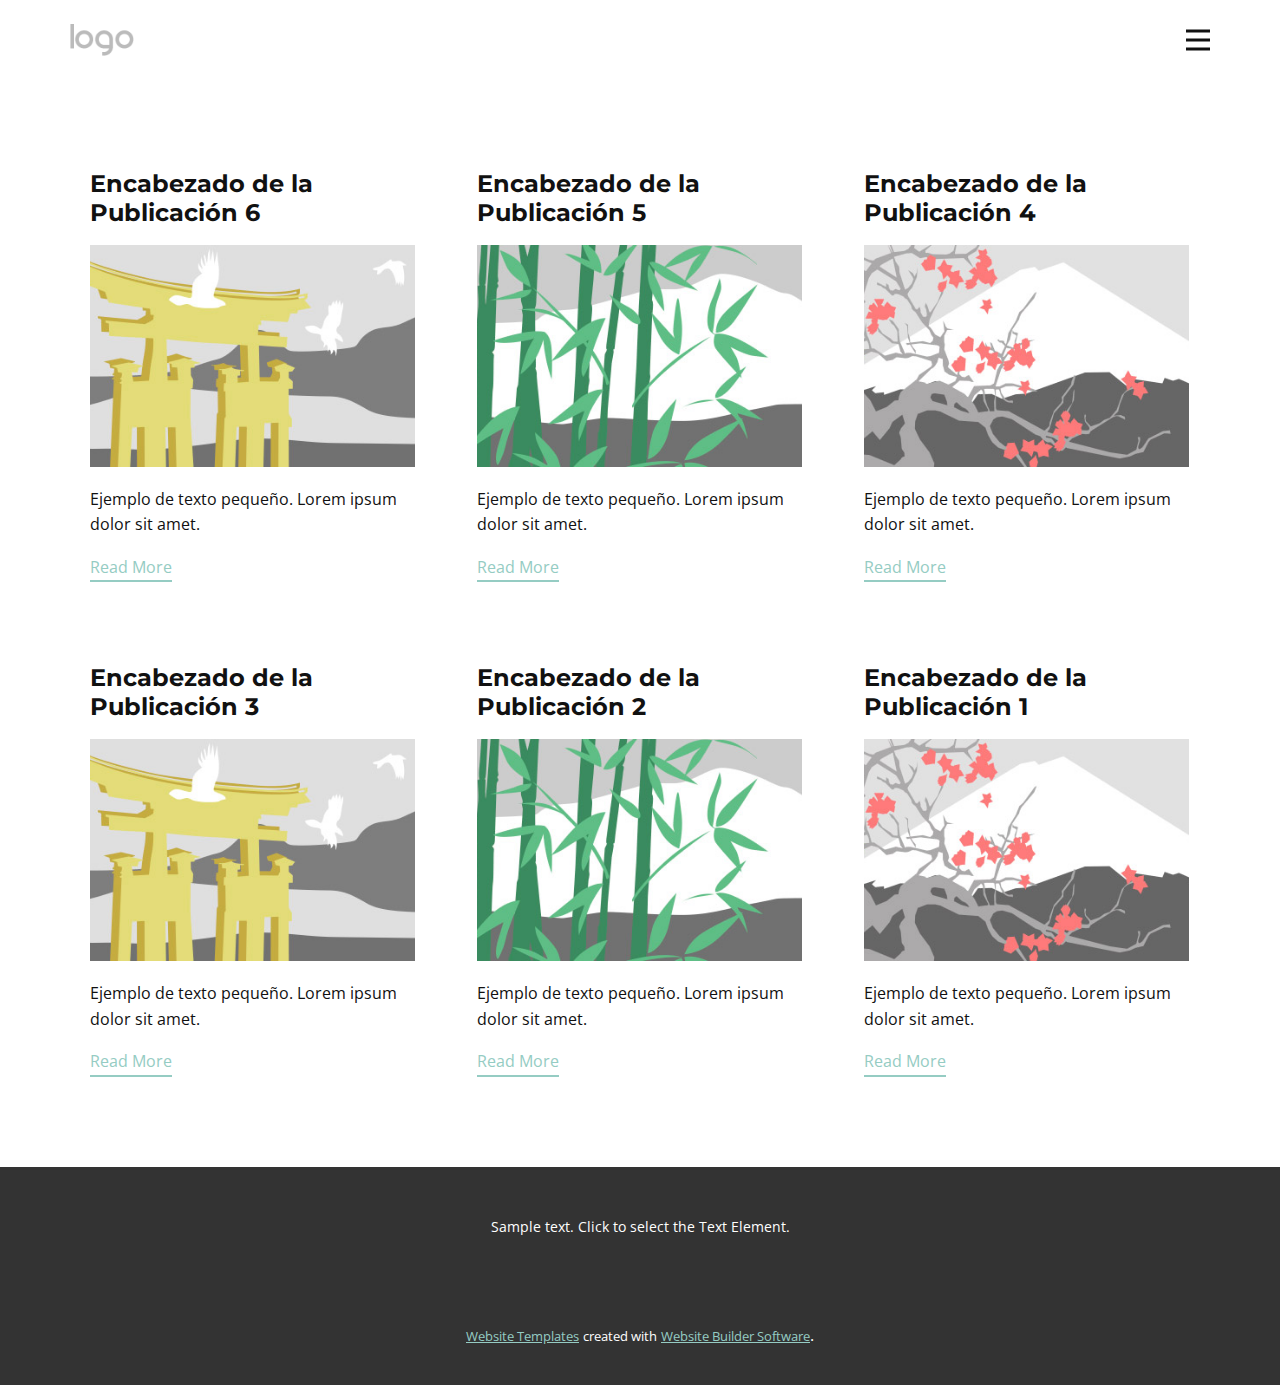
<file: blog/blog.html>
<!DOCTYPE html>
<html style="font-size: 16px;" lang="es"><head>
    <meta name="viewport" content="width=device-width, initial-scale=1.0">
    <meta charset="utf-8">
    <meta name="keywords" content="">
    <meta name="description" content="">
    <title>Blog Template</title>
    <link rel="stylesheet" href="../nicepage.css" media="screen">
<link rel="stylesheet" href="../Blog-Template.css" media="screen">
    <script class="u-script" type="text/javascript" src="../jquery.js" defer=""></script>
    <script class="u-script" type="text/javascript" src="../nicepage.js" defer=""></script>
    <meta name="generator" content="Nicepage 4.21.12, nicepage.com">
    <link id="u-theme-google-font" rel="stylesheet" href="https://fonts.googleapis.com/css?family=Montserrat:100,100i,200,200i,300,300i,400,400i,500,500i,600,600i,700,700i,800,800i,900,900i|Open+Sans:300,300i,400,400i,500,500i,600,600i,700,700i,800,800i">
    
    
    <script type="application/ld+json">{
		"@context": "http://schema.org",
		"@type": "Organization",
		"name": "",
		"logo": "images/default-logo.png"
}</script>
    <meta name="theme-color" content="#95ccc3">
  </head>
  <body class="u-body u-xl-mode" data-lang="es"><header class="u-clearfix u-header u-header" id="sec-cdb9"><div class="u-clearfix u-sheet u-valign-middle u-sheet-1">
        <a href="https://nicepage.com" class="u-image u-logo u-image-1">
          <img src="../images/default-logo.png" class="u-logo-image u-logo-image-1">
        </a>
        <nav class="u-menu u-menu-hamburger u-offcanvas u-menu-1" data-responsive-from="XL">
          <div class="menu-collapse" style="font-size: 1rem; letter-spacing: 0px; font-weight: 700;">
            <a class="u-button-style u-custom-left-right-menu-spacing u-custom-padding-bottom u-custom-text-active-color u-custom-top-bottom-menu-spacing u-nav-link u-text-active-palette-1-base u-text-hover-palette-2-base" href="#" data-lang-en="{&quot;content&quot;:&quot;<svg class=\&quot;u-svg-link\&quot; viewBox=\&quot;0 0 24 24\&quot;><use xmlns:xlink=\&quot;http://www.w3.org/1999/xlink\&quot; xlink:href=\&quot;#menu-hamburger\&quot;></use></svg><svg class=\&quot;u-svg-content\&quot; version=\&quot;1.1\&quot; id=\&quot;menu-hamburger\&quot; viewBox=\&quot;0 0 16 16\&quot; x=\&quot;0px\&quot; y=\&quot;0px\&quot; xmlns:xlink=\&quot;http://www.w3.org/1999/xlink\&quot; xmlns=\&quot;http://www.w3.org/2000/svg\&quot;>    <g>        <rect y=\&quot;1\&quot; width=\&quot;16\&quot; height=\&quot;2\&quot;></rect>        <rect y=\&quot;7\&quot; width=\&quot;16\&quot; height=\&quot;2\&quot;></rect>        <rect y=\&quot;13\&quot; width=\&quot;16\&quot; height=\&quot;2\&quot;></rect>    </g></svg>&quot;,&quot;href&quot;:&quot;#&quot;}">
              <svg class="u-svg-link" viewBox="0 0 24 24"><use xmlns:xlink="http://www.w3.org/1999/xlink" xlink:href="#menu-hamburger"></use></svg>
              <svg class="u-svg-content" version="1.1" id="menu-hamburger" viewBox="0 0 16 16" x="0px" y="0px" xmlns:xlink="http://www.w3.org/1999/xlink" xmlns="http://www.w3.org/2000/svg"><g><rect y="1" width="16" height="2"></rect><rect y="7" width="16" height="2"></rect><rect y="13" width="16" height="2"></rect>
</g></svg>
            </a>
          </div>
          <div class="u-nav-container">
            <ul class="u-nav u-unstyled u-nav-1"><li class="u-nav-item"><a class="u-button-style u-nav-link u-text-active-palette-2-base u-text-hover-palette-2-base" href="../GymPlanPremium.html" style="padding: 10px 20px;">GymPlanPremium</a>
</li><li class="u-nav-item"><a class="u-button-style u-nav-link u-text-active-palette-2-base u-text-hover-palette-2-base" href="../Acerca-de.html" style="padding: 10px 20px;">Acerca de</a>
</li><li class="u-nav-item"><a class="u-button-style u-nav-link u-text-active-palette-2-base u-text-hover-palette-2-base" href="../Contacto.html" style="padding: 10px 20px;">Contacto</a>
</li></ul>
          </div>
          <div class="u-nav-container-collapse">
            <div class="u-black u-container-style u-inner-container-layout u-opacity u-opacity-95 u-sidenav">
              <div class="u-inner-container-layout u-sidenav-overflow">
                <div class="u-menu-close"></div>
                <ul class="u-align-center u-nav u-popupmenu-items u-unstyled u-nav-2"><li class="u-nav-item"><a class="u-button-style u-nav-link" href="../GymPlanPremium.html">GymPlanPremium</a>
</li><li class="u-nav-item"><a class="u-button-style u-nav-link" href="../Acerca-de.html">Acerca de</a>
</li><li class="u-nav-item"><a class="u-button-style u-nav-link" href="../Contacto.html">Contacto</a>
</li></ul>
              </div>
            </div>
            <div class="u-black u-menu-overlay u-opacity u-opacity-70"></div>
          </div>
        </nav>
      </div></header>
    <section class="u-clearfix u-section-1" id="sec-e48d">
      <div class="u-clearfix u-sheet u-valign-middle u-sheet-1"><!--blog--><!--blog_options_json--><!--{"type":"Recent","source":"","tags":"","count":""}--><!--/blog_options_json-->
        <div class="u-blog u-expanded-width u-repeater u-repeater-1"><!--blog_post-->
          <div class="u-blog-post u-container-style u-repeater-item u-white u-repeater-item-1">
            <div class="u-container-layout u-similar-container u-valign-top u-container-layout-1"><!--blog_post_header-->
              <h4 class="u-blog-control u-text u-text-1">
                <a class="u-post-header-link" href="../blog/enviar-5.html">Encabezado de la Publicación 6</a>
              </h4><!--/blog_post_header--><!--blog_post_image-->
              <a class="u-post-header-link" href="../blog/enviar-5.html"><img alt="" class="u-blog-control u-expanded-width u-image u-image-default u-image-1" src="../images/8ad73f3c.jpeg"></a><!--/blog_post_image--><!--blog_post_content-->
              <div class="u-blog-control u-post-content u-text u-text-2 fr-view">Ejemplo de texto pequeño. Lorem ipsum dolor sit amet.</div><!--/blog_post_content--><!--blog_post_readmore-->
              <a href="../blog/enviar-5.html" class="u-blog-control u-border-2 u-border-palette-1-base u-btn u-btn-rectangle u-button-style u-none u-btn-1"><!--blog_post_readmore_content--><!--options_json--><!--{"content":"Read More","defaultValue":"Lee mas"}--><!--/options_json-->Read More<!--/blog_post_readmore_content--></a><!--/blog_post_readmore-->
            </div>
          </div><div class="u-blog-post u-container-style u-repeater-item u-video-cover u-white">
            <div class="u-container-layout u-similar-container u-valign-top u-container-layout-2"><!--blog_post_header-->
              <h4 class="u-blog-control u-text u-text-3">
                <a class="u-post-header-link" href="../blog/enviar-4.html">Encabezado de la Publicación 5</a>
              </h4><!--/blog_post_header--><!--blog_post_image-->
              <a class="u-post-header-link" href="../blog/enviar-4.html"><img alt="" class="u-blog-control u-expanded-width u-image u-image-default u-image-2" src="../images/68f64b9d.jpeg"></a><!--/blog_post_image--><!--blog_post_content-->
              <div class="u-blog-control u-post-content u-text u-text-4 fr-view">Ejemplo de texto pequeño. Lorem ipsum dolor sit amet.</div><!--/blog_post_content--><!--blog_post_readmore-->
              <a href="../blog/enviar-4.html" class="u-blog-control u-border-2 u-border-palette-1-base u-btn u-btn-rectangle u-button-style u-none u-btn-2"><!--blog_post_readmore_content--><!--options_json--><!--{"content":"Read More","defaultValue":"Lee mas"}--><!--/options_json-->Read More<!--/blog_post_readmore_content--></a><!--/blog_post_readmore-->
            </div>
          </div><div class="u-blog-post u-container-style u-repeater-item u-video-cover u-white">
            <div class="u-container-layout u-similar-container u-valign-top u-container-layout-3"><!--blog_post_header-->
              <h4 class="u-blog-control u-text u-text-5">
                <a class="u-post-header-link" href="../blog/enviar-3.html">Encabezado de la Publicación 4</a>
              </h4><!--/blog_post_header--><!--blog_post_image-->
              <a class="u-post-header-link" href="../blog/enviar-3.html"><img alt="" class="u-blog-control u-expanded-width u-image u-image-default u-image-3" src="../images/0fd3416c.jpeg"></a><!--/blog_post_image--><!--blog_post_content-->
              <div class="u-blog-control u-post-content u-text u-text-6 fr-view">Ejemplo de texto pequeño. Lorem ipsum dolor sit amet.</div><!--/blog_post_content--><!--blog_post_readmore-->
              <a href="../blog/enviar-3.html" class="u-blog-control u-border-2 u-border-palette-1-base u-btn u-btn-rectangle u-button-style u-none u-btn-3"><!--blog_post_readmore_content--><!--options_json--><!--{"content":"Read More","defaultValue":"Lee mas"}--><!--/options_json-->Read More<!--/blog_post_readmore_content--></a><!--/blog_post_readmore-->
            </div>
          </div><div class="u-blog-post u-container-style u-repeater-item u-white u-repeater-item-1">
            <div class="u-container-layout u-similar-container u-valign-top u-container-layout-1"><!--blog_post_header-->
              <h4 class="u-blog-control u-text u-text-1">
                <a class="u-post-header-link" href="../blog/enviar-2.html">Encabezado de la Publicación 3</a>
              </h4><!--/blog_post_header--><!--blog_post_image-->
              <a class="u-post-header-link" href="../blog/enviar-2.html"><img alt="" class="u-blog-control u-expanded-width u-image u-image-default u-image-1" src="../images/8ad73f3c.jpeg"></a><!--/blog_post_image--><!--blog_post_content-->
              <div class="u-blog-control u-post-content u-text u-text-2 fr-view">Ejemplo de texto pequeño. Lorem ipsum dolor sit amet.</div><!--/blog_post_content--><!--blog_post_readmore-->
              <a href="../blog/enviar-2.html" class="u-blog-control u-border-2 u-border-palette-1-base u-btn u-btn-rectangle u-button-style u-none u-btn-1"><!--blog_post_readmore_content--><!--options_json--><!--{"content":"Read More","defaultValue":"Lee mas"}--><!--/options_json-->Read More<!--/blog_post_readmore_content--></a><!--/blog_post_readmore-->
            </div>
          </div><div class="u-blog-post u-container-style u-repeater-item u-video-cover u-white">
            <div class="u-container-layout u-similar-container u-valign-top u-container-layout-2"><!--blog_post_header-->
              <h4 class="u-blog-control u-text u-text-3">
                <a class="u-post-header-link" href="../blog/enviar-1.html">Encabezado de la Publicación 2</a>
              </h4><!--/blog_post_header--><!--blog_post_image-->
              <a class="u-post-header-link" href="../blog/enviar-1.html"><img alt="" class="u-blog-control u-expanded-width u-image u-image-default u-image-2" src="../images/68f64b9d.jpeg"></a><!--/blog_post_image--><!--blog_post_content-->
              <div class="u-blog-control u-post-content u-text u-text-4 fr-view">Ejemplo de texto pequeño. Lorem ipsum dolor sit amet.</div><!--/blog_post_content--><!--blog_post_readmore-->
              <a href="../blog/enviar-1.html" class="u-blog-control u-border-2 u-border-palette-1-base u-btn u-btn-rectangle u-button-style u-none u-btn-2"><!--blog_post_readmore_content--><!--options_json--><!--{"content":"Read More","defaultValue":"Lee mas"}--><!--/options_json-->Read More<!--/blog_post_readmore_content--></a><!--/blog_post_readmore-->
            </div>
          </div><div class="u-blog-post u-container-style u-repeater-item u-video-cover u-white">
            <div class="u-container-layout u-similar-container u-valign-top u-container-layout-3"><!--blog_post_header-->
              <h4 class="u-blog-control u-text u-text-5">
                <a class="u-post-header-link" href="../blog/enviar.html">Encabezado de la Publicación 1</a>
              </h4><!--/blog_post_header--><!--blog_post_image-->
              <a class="u-post-header-link" href="../blog/enviar.html"><img alt="" class="u-blog-control u-expanded-width u-image u-image-default u-image-3" src="../images/0fd3416c.jpeg"></a><!--/blog_post_image--><!--blog_post_content-->
              <div class="u-blog-control u-post-content u-text u-text-6 fr-view">Ejemplo de texto pequeño. Lorem ipsum dolor sit amet.</div><!--/blog_post_content--><!--blog_post_readmore-->
              <a href="../blog/enviar.html" class="u-blog-control u-border-2 u-border-palette-1-base u-btn u-btn-rectangle u-button-style u-none u-btn-3"><!--blog_post_readmore_content--><!--options_json--><!--{"content":"Read More","defaultValue":"Lee mas"}--><!--/options_json-->Read More<!--/blog_post_readmore_content--></a><!--/blog_post_readmore-->
            </div>
          </div><!--/blog_post--><!--blog_post-->
          <!--/blog_post--><!--blog_post-->
          <!--/blog_post-->
        </div><!--/blog-->
      </div>
    </section>
    
    
    <footer class="u-align-center u-clearfix u-footer u-grey-80 u-footer" id="sec-44c2"><div class="u-clearfix u-sheet u-sheet-1">
        <p class="u-small-text u-text u-text-variant u-text-1" data-lang-en="Sample text. Click to select the Text Element.">Sample text. Click to select the Text Element.</p>
      </div></footer>
    <section class="u-backlink u-clearfix u-grey-80">
      <a class="u-link" href="https://nicepage.com/website-templates" target="_blank">
        <span>Website Templates</span>
      </a>
      <p class="u-text">
        <span>created with</span>
      </p>
      <a class="u-link" href="" target="_blank">
        <span>Website Builder Software</span>
      </a>. 
    </section>
  
</body></html>
</file>
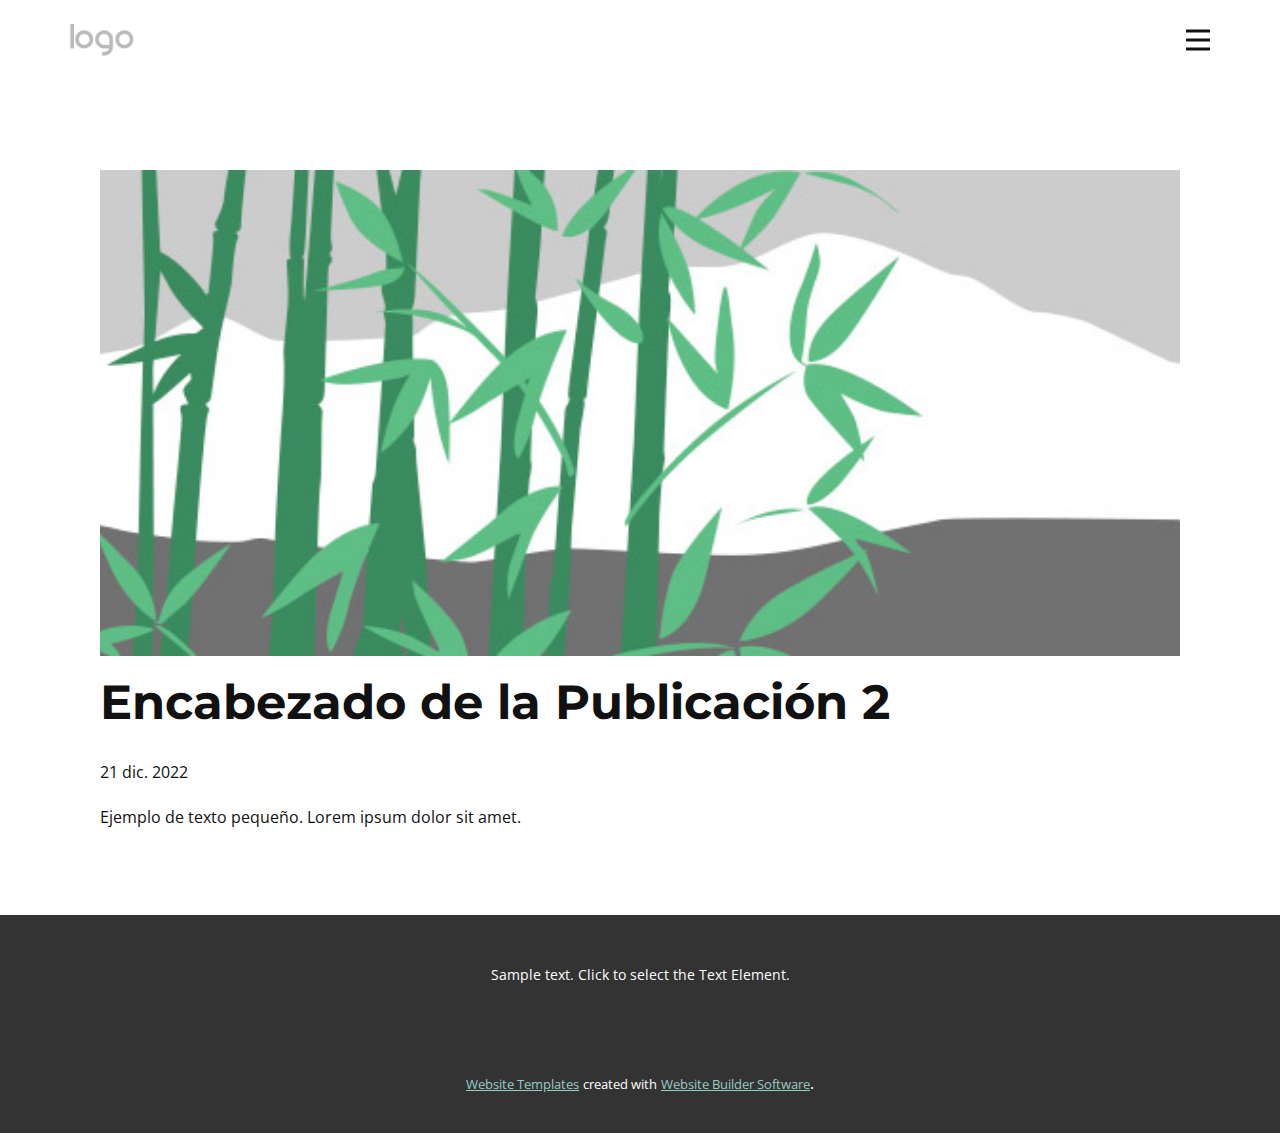
<file: blog/enviar-1.html>
<!DOCTYPE html>
<html style="font-size: 16px;" lang="es"><head>
    <meta name="viewport" content="width=device-width, initial-scale=1.0">
    <meta charset="utf-8">
    <meta name="keywords" content="Encabezado de la Publicación 1">
    <meta name="description" content="">
    <title>Encabezado de la Publicación 2</title>
    <link rel="stylesheet" href="../nicepage.css" media="screen">
<link rel="stylesheet" href="../Post-Template.css" media="screen">
    <script class="u-script" type="text/javascript" src="../jquery.js" defer=""></script>
    <script class="u-script" type="text/javascript" src="../nicepage.js" defer=""></script>
    <meta name="generator" content="Nicepage 4.21.12, nicepage.com">
    <link id="u-theme-google-font" rel="stylesheet" href="https://fonts.googleapis.com/css?family=Montserrat:100,100i,200,200i,300,300i,400,400i,500,500i,600,600i,700,700i,800,800i,900,900i|Open+Sans:300,300i,400,400i,500,500i,600,600i,700,700i,800,800i">
    
    
    <script type="application/ld+json">{
		"@context": "http://schema.org",
		"@type": "Organization",
		"name": "",
		"logo": "images/default-logo.png"
}</script>
    <meta name="theme-color" content="#95ccc3">
  </head>
  <body class="u-body u-xl-mode" data-lang="es"><header class="u-clearfix u-header u-header" id="sec-cdb9"><div class="u-clearfix u-sheet u-valign-middle u-sheet-1">
        <a href="https://nicepage.com" class="u-image u-logo u-image-1">
          <img src="../images/default-logo.png" class="u-logo-image u-logo-image-1">
        </a>
        <nav class="u-menu u-menu-hamburger u-offcanvas u-menu-1" data-responsive-from="XL">
          <div class="menu-collapse" style="font-size: 1rem; letter-spacing: 0px; font-weight: 700;">
            <a class="u-button-style u-custom-left-right-menu-spacing u-custom-padding-bottom u-custom-text-active-color u-custom-top-bottom-menu-spacing u-nav-link u-text-active-palette-1-base u-text-hover-palette-2-base" href="#" data-lang-en="{&quot;content&quot;:&quot;<svg class=\&quot;u-svg-link\&quot; viewBox=\&quot;0 0 24 24\&quot;><use xmlns:xlink=\&quot;http://www.w3.org/1999/xlink\&quot; xlink:href=\&quot;#menu-hamburger\&quot;></use></svg><svg class=\&quot;u-svg-content\&quot; version=\&quot;1.1\&quot; id=\&quot;menu-hamburger\&quot; viewBox=\&quot;0 0 16 16\&quot; x=\&quot;0px\&quot; y=\&quot;0px\&quot; xmlns:xlink=\&quot;http://www.w3.org/1999/xlink\&quot; xmlns=\&quot;http://www.w3.org/2000/svg\&quot;>    <g>        <rect y=\&quot;1\&quot; width=\&quot;16\&quot; height=\&quot;2\&quot;></rect>        <rect y=\&quot;7\&quot; width=\&quot;16\&quot; height=\&quot;2\&quot;></rect>        <rect y=\&quot;13\&quot; width=\&quot;16\&quot; height=\&quot;2\&quot;></rect>    </g></svg>&quot;,&quot;href&quot;:&quot;#&quot;}">
              <svg class="u-svg-link" viewBox="0 0 24 24"><use xmlns:xlink="http://www.w3.org/1999/xlink" xlink:href="#menu-hamburger"></use></svg>
              <svg class="u-svg-content" version="1.1" id="menu-hamburger" viewBox="0 0 16 16" x="0px" y="0px" xmlns:xlink="http://www.w3.org/1999/xlink" xmlns="http://www.w3.org/2000/svg"><g><rect y="1" width="16" height="2"></rect><rect y="7" width="16" height="2"></rect><rect y="13" width="16" height="2"></rect>
</g></svg>
            </a>
          </div>
          <div class="u-nav-container">
            <ul class="u-nav u-unstyled u-nav-1"><li class="u-nav-item"><a class="u-button-style u-nav-link u-text-active-palette-2-base u-text-hover-palette-2-base" href="../GymPlanPremium.html" style="padding: 10px 20px;">GymPlanPremium</a>
</li><li class="u-nav-item"><a class="u-button-style u-nav-link u-text-active-palette-2-base u-text-hover-palette-2-base" href="../Acerca-de.html" style="padding: 10px 20px;">Acerca de</a>
</li><li class="u-nav-item"><a class="u-button-style u-nav-link u-text-active-palette-2-base u-text-hover-palette-2-base" href="../Contacto.html" style="padding: 10px 20px;">Contacto</a>
</li></ul>
          </div>
          <div class="u-nav-container-collapse">
            <div class="u-black u-container-style u-inner-container-layout u-opacity u-opacity-95 u-sidenav">
              <div class="u-inner-container-layout u-sidenav-overflow">
                <div class="u-menu-close"></div>
                <ul class="u-align-center u-nav u-popupmenu-items u-unstyled u-nav-2"><li class="u-nav-item"><a class="u-button-style u-nav-link" href="../GymPlanPremium.html">GymPlanPremium</a>
</li><li class="u-nav-item"><a class="u-button-style u-nav-link" href="../Acerca-de.html">Acerca de</a>
</li><li class="u-nav-item"><a class="u-button-style u-nav-link" href="../Contacto.html">Contacto</a>
</li></ul>
              </div>
            </div>
            <div class="u-black u-menu-overlay u-opacity u-opacity-70"></div>
          </div>
        </nav>
      </div></header>
    <section class="u-align-center u-clearfix u-section-1" id="sec-65ca">
      <div class="u-clearfix u-sheet u-valign-middle-md u-valign-middle-sm u-valign-middle-xs u-sheet-1"><!--post_details--><!--post_details_options_json--><!--{"source":""}--><!--/post_details_options_json--><!--blog_post-->
        <div class="u-container-style u-expanded-width u-post-details u-post-details-1">
          <div class="u-container-layout u-valign-middle u-container-layout-1"><!--blog_post_image-->
            <img alt="" class="u-blog-control u-expanded-width u-image u-image-default u-image-1" src="../images/68f64b9d.jpeg"><!--/blog_post_image--><!--blog_post_header-->
            <h2 class="u-blog-control u-text u-text-1">Encabezado de la Publicación 2</h2><!--/blog_post_header--><!--blog_post_metadata-->
            <div class="u-blog-control u-metadata u-metadata-1"><!--blog_post_metadata_date-->
              <span class="u-meta-date u-meta-icon">21 dic. 2022</span><!--/blog_post_metadata_date--><!--blog_post_metadata_category-->
              <!--/blog_post_metadata_category--><!--blog_post_metadata_comments-->
              <!--/blog_post_metadata_comments-->
            </div><!--/blog_post_metadata--><!--blog_post_content-->
            <div class="u-align-justify u-blog-control u-post-content u-text u-text-2 fr-view">
  Ejemplo de texto pequeño. Lorem ipsum dolor sit amet.
  </div><!--/blog_post_content-->
          </div>
        </div><!--/blog_post--><!--/post_details-->
      </div>
    </section>
    
    
    <footer class="u-align-center u-clearfix u-footer u-grey-80 u-footer" id="sec-44c2"><div class="u-clearfix u-sheet u-sheet-1">
        <p class="u-small-text u-text u-text-variant u-text-1" data-lang-en="Sample text. Click to select the Text Element.">Sample text. Click to select the Text Element.</p>
      </div></footer>
    <section class="u-backlink u-clearfix u-grey-80">
      <a class="u-link" href="https://nicepage.com/website-templates" target="_blank">
        <span>Website Templates</span>
      </a>
      <p class="u-text">
        <span>created with</span>
      </p>
      <a class="u-link" href="" target="_blank">
        <span>Website Builder Software</span>
      </a>. 
    </section>
  
</body></html>
</file>
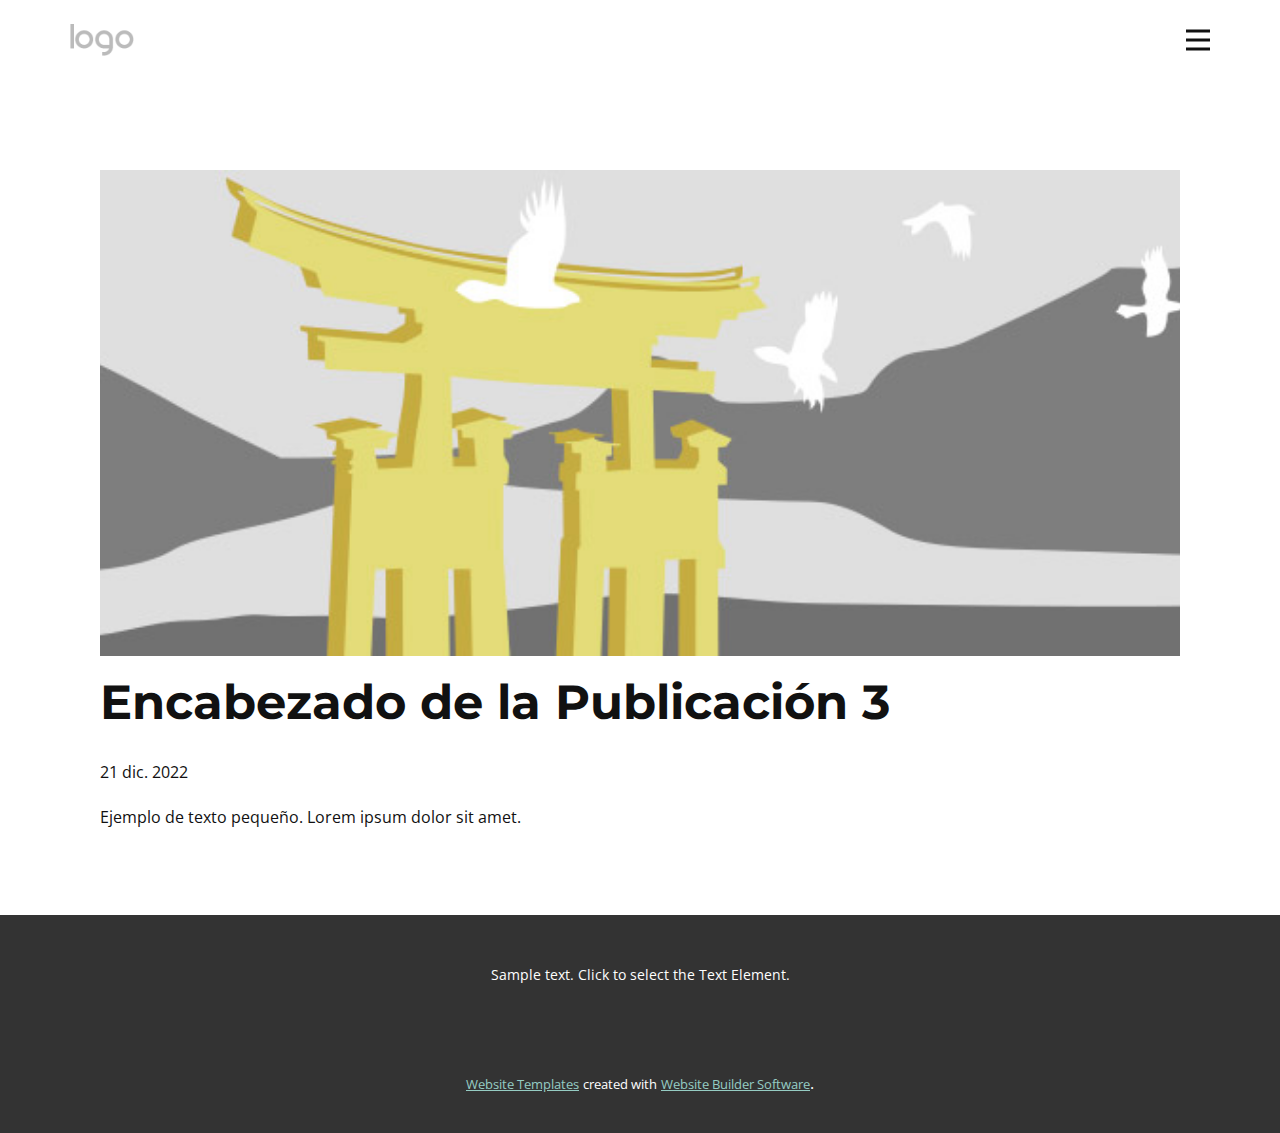
<file: blog/enviar-2.html>
<!DOCTYPE html>
<html style="font-size: 16px;" lang="es"><head>
    <meta name="viewport" content="width=device-width, initial-scale=1.0">
    <meta charset="utf-8">
    <meta name="keywords" content="Encabezado de la Publicación 1">
    <meta name="description" content="">
    <title>Encabezado de la Publicación 3</title>
    <link rel="stylesheet" href="../nicepage.css" media="screen">
<link rel="stylesheet" href="../Post-Template.css" media="screen">
    <script class="u-script" type="text/javascript" src="../jquery.js" defer=""></script>
    <script class="u-script" type="text/javascript" src="../nicepage.js" defer=""></script>
    <meta name="generator" content="Nicepage 4.21.12, nicepage.com">
    <link id="u-theme-google-font" rel="stylesheet" href="https://fonts.googleapis.com/css?family=Montserrat:100,100i,200,200i,300,300i,400,400i,500,500i,600,600i,700,700i,800,800i,900,900i|Open+Sans:300,300i,400,400i,500,500i,600,600i,700,700i,800,800i">
    
    
    <script type="application/ld+json">{
		"@context": "http://schema.org",
		"@type": "Organization",
		"name": "",
		"logo": "images/default-logo.png"
}</script>
    <meta name="theme-color" content="#95ccc3">
  </head>
  <body class="u-body u-xl-mode" data-lang="es"><header class="u-clearfix u-header u-header" id="sec-cdb9"><div class="u-clearfix u-sheet u-valign-middle u-sheet-1">
        <a href="https://nicepage.com" class="u-image u-logo u-image-1">
          <img src="../images/default-logo.png" class="u-logo-image u-logo-image-1">
        </a>
        <nav class="u-menu u-menu-hamburger u-offcanvas u-menu-1" data-responsive-from="XL">
          <div class="menu-collapse" style="font-size: 1rem; letter-spacing: 0px; font-weight: 700;">
            <a class="u-button-style u-custom-left-right-menu-spacing u-custom-padding-bottom u-custom-text-active-color u-custom-top-bottom-menu-spacing u-nav-link u-text-active-palette-1-base u-text-hover-palette-2-base" href="#" data-lang-en="{&quot;content&quot;:&quot;<svg class=\&quot;u-svg-link\&quot; viewBox=\&quot;0 0 24 24\&quot;><use xmlns:xlink=\&quot;http://www.w3.org/1999/xlink\&quot; xlink:href=\&quot;#menu-hamburger\&quot;></use></svg><svg class=\&quot;u-svg-content\&quot; version=\&quot;1.1\&quot; id=\&quot;menu-hamburger\&quot; viewBox=\&quot;0 0 16 16\&quot; x=\&quot;0px\&quot; y=\&quot;0px\&quot; xmlns:xlink=\&quot;http://www.w3.org/1999/xlink\&quot; xmlns=\&quot;http://www.w3.org/2000/svg\&quot;>    <g>        <rect y=\&quot;1\&quot; width=\&quot;16\&quot; height=\&quot;2\&quot;></rect>        <rect y=\&quot;7\&quot; width=\&quot;16\&quot; height=\&quot;2\&quot;></rect>        <rect y=\&quot;13\&quot; width=\&quot;16\&quot; height=\&quot;2\&quot;></rect>    </g></svg>&quot;,&quot;href&quot;:&quot;#&quot;}">
              <svg class="u-svg-link" viewBox="0 0 24 24"><use xmlns:xlink="http://www.w3.org/1999/xlink" xlink:href="#menu-hamburger"></use></svg>
              <svg class="u-svg-content" version="1.1" id="menu-hamburger" viewBox="0 0 16 16" x="0px" y="0px" xmlns:xlink="http://www.w3.org/1999/xlink" xmlns="http://www.w3.org/2000/svg"><g><rect y="1" width="16" height="2"></rect><rect y="7" width="16" height="2"></rect><rect y="13" width="16" height="2"></rect>
</g></svg>
            </a>
          </div>
          <div class="u-nav-container">
            <ul class="u-nav u-unstyled u-nav-1"><li class="u-nav-item"><a class="u-button-style u-nav-link u-text-active-palette-2-base u-text-hover-palette-2-base" href="../GymPlanPremium.html" style="padding: 10px 20px;">GymPlanPremium</a>
</li><li class="u-nav-item"><a class="u-button-style u-nav-link u-text-active-palette-2-base u-text-hover-palette-2-base" href="../Acerca-de.html" style="padding: 10px 20px;">Acerca de</a>
</li><li class="u-nav-item"><a class="u-button-style u-nav-link u-text-active-palette-2-base u-text-hover-palette-2-base" href="../Contacto.html" style="padding: 10px 20px;">Contacto</a>
</li></ul>
          </div>
          <div class="u-nav-container-collapse">
            <div class="u-black u-container-style u-inner-container-layout u-opacity u-opacity-95 u-sidenav">
              <div class="u-inner-container-layout u-sidenav-overflow">
                <div class="u-menu-close"></div>
                <ul class="u-align-center u-nav u-popupmenu-items u-unstyled u-nav-2"><li class="u-nav-item"><a class="u-button-style u-nav-link" href="../GymPlanPremium.html">GymPlanPremium</a>
</li><li class="u-nav-item"><a class="u-button-style u-nav-link" href="../Acerca-de.html">Acerca de</a>
</li><li class="u-nav-item"><a class="u-button-style u-nav-link" href="../Contacto.html">Contacto</a>
</li></ul>
              </div>
            </div>
            <div class="u-black u-menu-overlay u-opacity u-opacity-70"></div>
          </div>
        </nav>
      </div></header>
    <section class="u-align-center u-clearfix u-section-1" id="sec-65ca">
      <div class="u-clearfix u-sheet u-valign-middle-md u-valign-middle-sm u-valign-middle-xs u-sheet-1"><!--post_details--><!--post_details_options_json--><!--{"source":""}--><!--/post_details_options_json--><!--blog_post-->
        <div class="u-container-style u-expanded-width u-post-details u-post-details-1">
          <div class="u-container-layout u-valign-middle u-container-layout-1"><!--blog_post_image-->
            <img alt="" class="u-blog-control u-expanded-width u-image u-image-default u-image-1" src="../images/8ad73f3c.jpeg"><!--/blog_post_image--><!--blog_post_header-->
            <h2 class="u-blog-control u-text u-text-1">Encabezado de la Publicación 3</h2><!--/blog_post_header--><!--blog_post_metadata-->
            <div class="u-blog-control u-metadata u-metadata-1"><!--blog_post_metadata_date-->
              <span class="u-meta-date u-meta-icon">21 dic. 2022</span><!--/blog_post_metadata_date--><!--blog_post_metadata_category-->
              <!--/blog_post_metadata_category--><!--blog_post_metadata_comments-->
              <!--/blog_post_metadata_comments-->
            </div><!--/blog_post_metadata--><!--blog_post_content-->
            <div class="u-align-justify u-blog-control u-post-content u-text u-text-2 fr-view">
  Ejemplo de texto pequeño. Lorem ipsum dolor sit amet.
  </div><!--/blog_post_content-->
          </div>
        </div><!--/blog_post--><!--/post_details-->
      </div>
    </section>
    
    
    <footer class="u-align-center u-clearfix u-footer u-grey-80 u-footer" id="sec-44c2"><div class="u-clearfix u-sheet u-sheet-1">
        <p class="u-small-text u-text u-text-variant u-text-1" data-lang-en="Sample text. Click to select the Text Element.">Sample text. Click to select the Text Element.</p>
      </div></footer>
    <section class="u-backlink u-clearfix u-grey-80">
      <a class="u-link" href="https://nicepage.com/website-templates" target="_blank">
        <span>Website Templates</span>
      </a>
      <p class="u-text">
        <span>created with</span>
      </p>
      <a class="u-link" href="" target="_blank">
        <span>Website Builder Software</span>
      </a>. 
    </section>
  
</body></html>
</file>
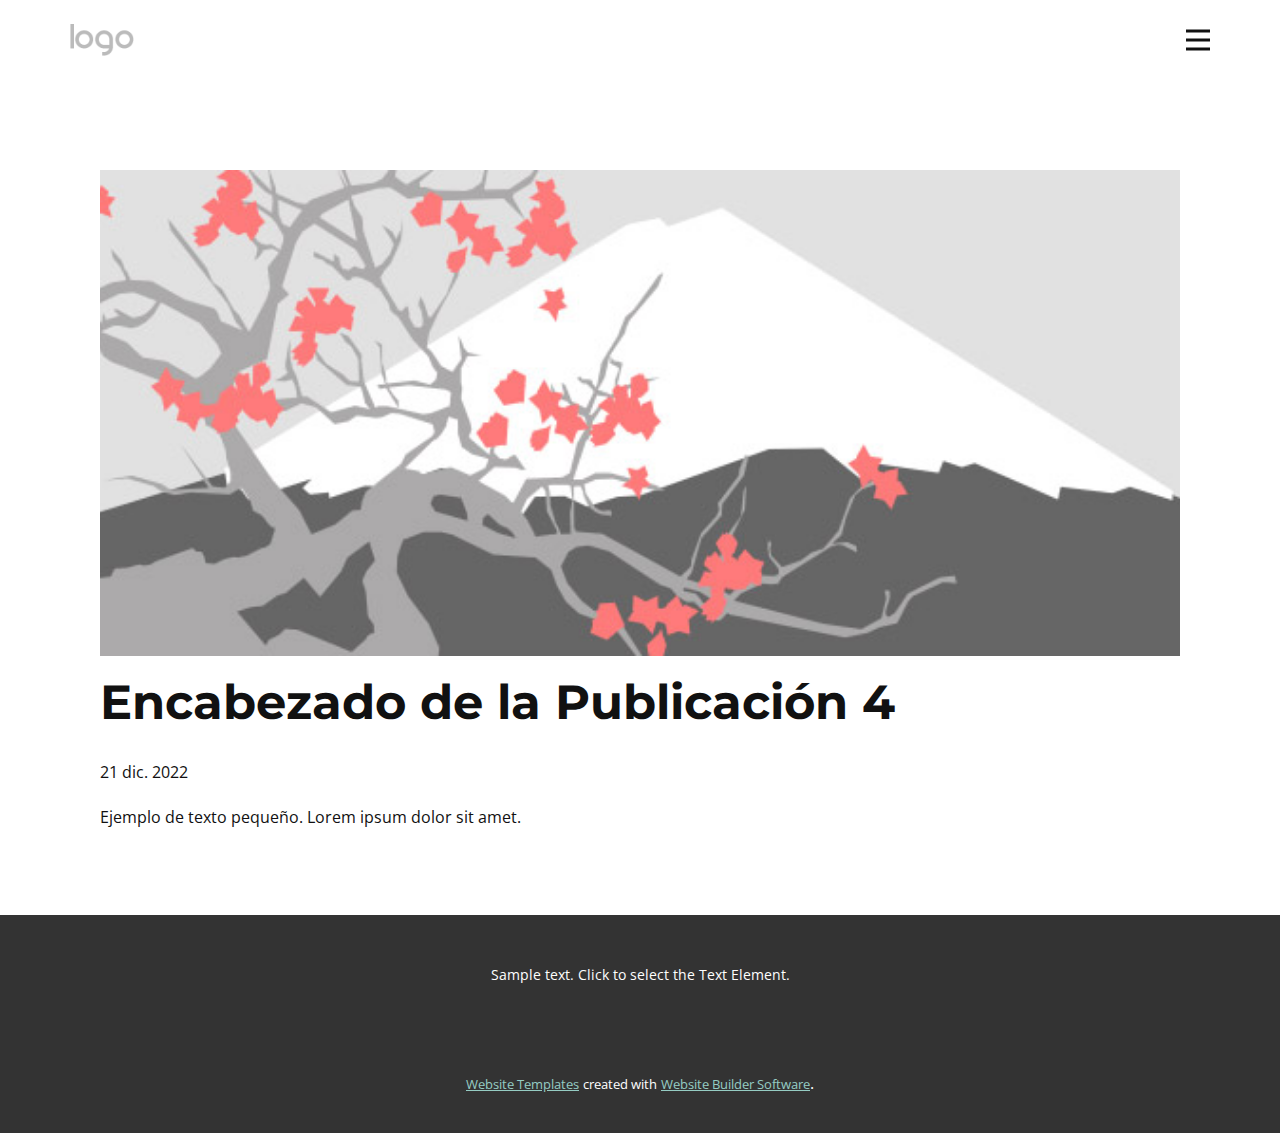
<file: blog/enviar-3.html>
<!DOCTYPE html>
<html style="font-size: 16px;" lang="es"><head>
    <meta name="viewport" content="width=device-width, initial-scale=1.0">
    <meta charset="utf-8">
    <meta name="keywords" content="Encabezado de la Publicación 1">
    <meta name="description" content="">
    <title>Encabezado de la Publicación 4</title>
    <link rel="stylesheet" href="../nicepage.css" media="screen">
<link rel="stylesheet" href="../Post-Template.css" media="screen">
    <script class="u-script" type="text/javascript" src="../jquery.js" defer=""></script>
    <script class="u-script" type="text/javascript" src="../nicepage.js" defer=""></script>
    <meta name="generator" content="Nicepage 4.21.12, nicepage.com">
    <link id="u-theme-google-font" rel="stylesheet" href="https://fonts.googleapis.com/css?family=Montserrat:100,100i,200,200i,300,300i,400,400i,500,500i,600,600i,700,700i,800,800i,900,900i|Open+Sans:300,300i,400,400i,500,500i,600,600i,700,700i,800,800i">
    
    
    <script type="application/ld+json">{
		"@context": "http://schema.org",
		"@type": "Organization",
		"name": "",
		"logo": "images/default-logo.png"
}</script>
    <meta name="theme-color" content="#95ccc3">
  </head>
  <body class="u-body u-xl-mode" data-lang="es"><header class="u-clearfix u-header u-header" id="sec-cdb9"><div class="u-clearfix u-sheet u-valign-middle u-sheet-1">
        <a href="https://nicepage.com" class="u-image u-logo u-image-1">
          <img src="../images/default-logo.png" class="u-logo-image u-logo-image-1">
        </a>
        <nav class="u-menu u-menu-hamburger u-offcanvas u-menu-1" data-responsive-from="XL">
          <div class="menu-collapse" style="font-size: 1rem; letter-spacing: 0px; font-weight: 700;">
            <a class="u-button-style u-custom-left-right-menu-spacing u-custom-padding-bottom u-custom-text-active-color u-custom-top-bottom-menu-spacing u-nav-link u-text-active-palette-1-base u-text-hover-palette-2-base" href="#" data-lang-en="{&quot;content&quot;:&quot;<svg class=\&quot;u-svg-link\&quot; viewBox=\&quot;0 0 24 24\&quot;><use xmlns:xlink=\&quot;http://www.w3.org/1999/xlink\&quot; xlink:href=\&quot;#menu-hamburger\&quot;></use></svg><svg class=\&quot;u-svg-content\&quot; version=\&quot;1.1\&quot; id=\&quot;menu-hamburger\&quot; viewBox=\&quot;0 0 16 16\&quot; x=\&quot;0px\&quot; y=\&quot;0px\&quot; xmlns:xlink=\&quot;http://www.w3.org/1999/xlink\&quot; xmlns=\&quot;http://www.w3.org/2000/svg\&quot;>    <g>        <rect y=\&quot;1\&quot; width=\&quot;16\&quot; height=\&quot;2\&quot;></rect>        <rect y=\&quot;7\&quot; width=\&quot;16\&quot; height=\&quot;2\&quot;></rect>        <rect y=\&quot;13\&quot; width=\&quot;16\&quot; height=\&quot;2\&quot;></rect>    </g></svg>&quot;,&quot;href&quot;:&quot;#&quot;}">
              <svg class="u-svg-link" viewBox="0 0 24 24"><use xmlns:xlink="http://www.w3.org/1999/xlink" xlink:href="#menu-hamburger"></use></svg>
              <svg class="u-svg-content" version="1.1" id="menu-hamburger" viewBox="0 0 16 16" x="0px" y="0px" xmlns:xlink="http://www.w3.org/1999/xlink" xmlns="http://www.w3.org/2000/svg"><g><rect y="1" width="16" height="2"></rect><rect y="7" width="16" height="2"></rect><rect y="13" width="16" height="2"></rect>
</g></svg>
            </a>
          </div>
          <div class="u-nav-container">
            <ul class="u-nav u-unstyled u-nav-1"><li class="u-nav-item"><a class="u-button-style u-nav-link u-text-active-palette-2-base u-text-hover-palette-2-base" href="../GymPlanPremium.html" style="padding: 10px 20px;">GymPlanPremium</a>
</li><li class="u-nav-item"><a class="u-button-style u-nav-link u-text-active-palette-2-base u-text-hover-palette-2-base" href="../Acerca-de.html" style="padding: 10px 20px;">Acerca de</a>
</li><li class="u-nav-item"><a class="u-button-style u-nav-link u-text-active-palette-2-base u-text-hover-palette-2-base" href="../Contacto.html" style="padding: 10px 20px;">Contacto</a>
</li></ul>
          </div>
          <div class="u-nav-container-collapse">
            <div class="u-black u-container-style u-inner-container-layout u-opacity u-opacity-95 u-sidenav">
              <div class="u-inner-container-layout u-sidenav-overflow">
                <div class="u-menu-close"></div>
                <ul class="u-align-center u-nav u-popupmenu-items u-unstyled u-nav-2"><li class="u-nav-item"><a class="u-button-style u-nav-link" href="../GymPlanPremium.html">GymPlanPremium</a>
</li><li class="u-nav-item"><a class="u-button-style u-nav-link" href="../Acerca-de.html">Acerca de</a>
</li><li class="u-nav-item"><a class="u-button-style u-nav-link" href="../Contacto.html">Contacto</a>
</li></ul>
              </div>
            </div>
            <div class="u-black u-menu-overlay u-opacity u-opacity-70"></div>
          </div>
        </nav>
      </div></header>
    <section class="u-align-center u-clearfix u-section-1" id="sec-65ca">
      <div class="u-clearfix u-sheet u-valign-middle-md u-valign-middle-sm u-valign-middle-xs u-sheet-1"><!--post_details--><!--post_details_options_json--><!--{"source":""}--><!--/post_details_options_json--><!--blog_post-->
        <div class="u-container-style u-expanded-width u-post-details u-post-details-1">
          <div class="u-container-layout u-valign-middle u-container-layout-1"><!--blog_post_image-->
            <img alt="" class="u-blog-control u-expanded-width u-image u-image-default u-image-1" src="../images/0fd3416c.jpeg"><!--/blog_post_image--><!--blog_post_header-->
            <h2 class="u-blog-control u-text u-text-1">Encabezado de la Publicación 4</h2><!--/blog_post_header--><!--blog_post_metadata-->
            <div class="u-blog-control u-metadata u-metadata-1"><!--blog_post_metadata_date-->
              <span class="u-meta-date u-meta-icon">21 dic. 2022</span><!--/blog_post_metadata_date--><!--blog_post_metadata_category-->
              <!--/blog_post_metadata_category--><!--blog_post_metadata_comments-->
              <!--/blog_post_metadata_comments-->
            </div><!--/blog_post_metadata--><!--blog_post_content-->
            <div class="u-align-justify u-blog-control u-post-content u-text u-text-2 fr-view">
  Ejemplo de texto pequeño. Lorem ipsum dolor sit amet.
  </div><!--/blog_post_content-->
          </div>
        </div><!--/blog_post--><!--/post_details-->
      </div>
    </section>
    
    
    <footer class="u-align-center u-clearfix u-footer u-grey-80 u-footer" id="sec-44c2"><div class="u-clearfix u-sheet u-sheet-1">
        <p class="u-small-text u-text u-text-variant u-text-1" data-lang-en="Sample text. Click to select the Text Element.">Sample text. Click to select the Text Element.</p>
      </div></footer>
    <section class="u-backlink u-clearfix u-grey-80">
      <a class="u-link" href="https://nicepage.com/website-templates" target="_blank">
        <span>Website Templates</span>
      </a>
      <p class="u-text">
        <span>created with</span>
      </p>
      <a class="u-link" href="" target="_blank">
        <span>Website Builder Software</span>
      </a>. 
    </section>
  
</body></html>
</file>
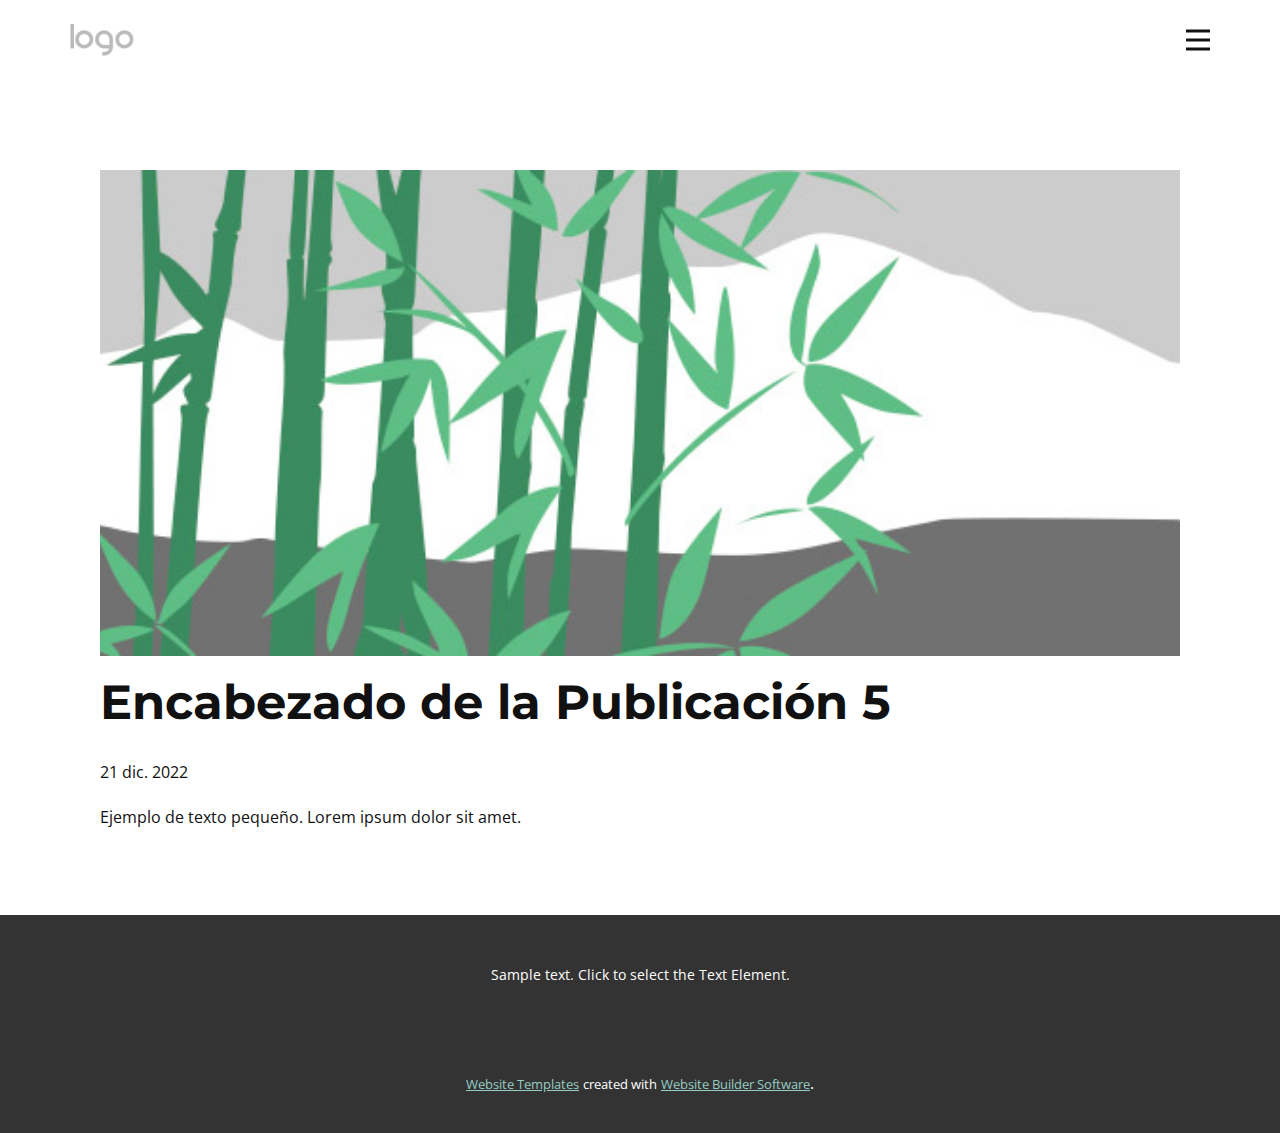
<file: blog/enviar-4.html>
<!DOCTYPE html>
<html style="font-size: 16px;" lang="es"><head>
    <meta name="viewport" content="width=device-width, initial-scale=1.0">
    <meta charset="utf-8">
    <meta name="keywords" content="Encabezado de la Publicación 1">
    <meta name="description" content="">
    <title>Encabezado de la Publicación 5</title>
    <link rel="stylesheet" href="../nicepage.css" media="screen">
<link rel="stylesheet" href="../Post-Template.css" media="screen">
    <script class="u-script" type="text/javascript" src="../jquery.js" defer=""></script>
    <script class="u-script" type="text/javascript" src="../nicepage.js" defer=""></script>
    <meta name="generator" content="Nicepage 4.21.12, nicepage.com">
    <link id="u-theme-google-font" rel="stylesheet" href="https://fonts.googleapis.com/css?family=Montserrat:100,100i,200,200i,300,300i,400,400i,500,500i,600,600i,700,700i,800,800i,900,900i|Open+Sans:300,300i,400,400i,500,500i,600,600i,700,700i,800,800i">
    
    
    <script type="application/ld+json">{
		"@context": "http://schema.org",
		"@type": "Organization",
		"name": "",
		"logo": "images/default-logo.png"
}</script>
    <meta name="theme-color" content="#95ccc3">
  </head>
  <body class="u-body u-xl-mode" data-lang="es"><header class="u-clearfix u-header u-header" id="sec-cdb9"><div class="u-clearfix u-sheet u-valign-middle u-sheet-1">
        <a href="https://nicepage.com" class="u-image u-logo u-image-1">
          <img src="../images/default-logo.png" class="u-logo-image u-logo-image-1">
        </a>
        <nav class="u-menu u-menu-hamburger u-offcanvas u-menu-1" data-responsive-from="XL">
          <div class="menu-collapse" style="font-size: 1rem; letter-spacing: 0px; font-weight: 700;">
            <a class="u-button-style u-custom-left-right-menu-spacing u-custom-padding-bottom u-custom-text-active-color u-custom-top-bottom-menu-spacing u-nav-link u-text-active-palette-1-base u-text-hover-palette-2-base" href="#" data-lang-en="{&quot;content&quot;:&quot;<svg class=\&quot;u-svg-link\&quot; viewBox=\&quot;0 0 24 24\&quot;><use xmlns:xlink=\&quot;http://www.w3.org/1999/xlink\&quot; xlink:href=\&quot;#menu-hamburger\&quot;></use></svg><svg class=\&quot;u-svg-content\&quot; version=\&quot;1.1\&quot; id=\&quot;menu-hamburger\&quot; viewBox=\&quot;0 0 16 16\&quot; x=\&quot;0px\&quot; y=\&quot;0px\&quot; xmlns:xlink=\&quot;http://www.w3.org/1999/xlink\&quot; xmlns=\&quot;http://www.w3.org/2000/svg\&quot;>    <g>        <rect y=\&quot;1\&quot; width=\&quot;16\&quot; height=\&quot;2\&quot;></rect>        <rect y=\&quot;7\&quot; width=\&quot;16\&quot; height=\&quot;2\&quot;></rect>        <rect y=\&quot;13\&quot; width=\&quot;16\&quot; height=\&quot;2\&quot;></rect>    </g></svg>&quot;,&quot;href&quot;:&quot;#&quot;}">
              <svg class="u-svg-link" viewBox="0 0 24 24"><use xmlns:xlink="http://www.w3.org/1999/xlink" xlink:href="#menu-hamburger"></use></svg>
              <svg class="u-svg-content" version="1.1" id="menu-hamburger" viewBox="0 0 16 16" x="0px" y="0px" xmlns:xlink="http://www.w3.org/1999/xlink" xmlns="http://www.w3.org/2000/svg"><g><rect y="1" width="16" height="2"></rect><rect y="7" width="16" height="2"></rect><rect y="13" width="16" height="2"></rect>
</g></svg>
            </a>
          </div>
          <div class="u-nav-container">
            <ul class="u-nav u-unstyled u-nav-1"><li class="u-nav-item"><a class="u-button-style u-nav-link u-text-active-palette-2-base u-text-hover-palette-2-base" href="../GymPlanPremium.html" style="padding: 10px 20px;">GymPlanPremium</a>
</li><li class="u-nav-item"><a class="u-button-style u-nav-link u-text-active-palette-2-base u-text-hover-palette-2-base" href="../Acerca-de.html" style="padding: 10px 20px;">Acerca de</a>
</li><li class="u-nav-item"><a class="u-button-style u-nav-link u-text-active-palette-2-base u-text-hover-palette-2-base" href="../Contacto.html" style="padding: 10px 20px;">Contacto</a>
</li></ul>
          </div>
          <div class="u-nav-container-collapse">
            <div class="u-black u-container-style u-inner-container-layout u-opacity u-opacity-95 u-sidenav">
              <div class="u-inner-container-layout u-sidenav-overflow">
                <div class="u-menu-close"></div>
                <ul class="u-align-center u-nav u-popupmenu-items u-unstyled u-nav-2"><li class="u-nav-item"><a class="u-button-style u-nav-link" href="../GymPlanPremium.html">GymPlanPremium</a>
</li><li class="u-nav-item"><a class="u-button-style u-nav-link" href="../Acerca-de.html">Acerca de</a>
</li><li class="u-nav-item"><a class="u-button-style u-nav-link" href="../Contacto.html">Contacto</a>
</li></ul>
              </div>
            </div>
            <div class="u-black u-menu-overlay u-opacity u-opacity-70"></div>
          </div>
        </nav>
      </div></header>
    <section class="u-align-center u-clearfix u-section-1" id="sec-65ca">
      <div class="u-clearfix u-sheet u-valign-middle-md u-valign-middle-sm u-valign-middle-xs u-sheet-1"><!--post_details--><!--post_details_options_json--><!--{"source":""}--><!--/post_details_options_json--><!--blog_post-->
        <div class="u-container-style u-expanded-width u-post-details u-post-details-1">
          <div class="u-container-layout u-valign-middle u-container-layout-1"><!--blog_post_image-->
            <img alt="" class="u-blog-control u-expanded-width u-image u-image-default u-image-1" src="../images/68f64b9d.jpeg"><!--/blog_post_image--><!--blog_post_header-->
            <h2 class="u-blog-control u-text u-text-1">Encabezado de la Publicación 5</h2><!--/blog_post_header--><!--blog_post_metadata-->
            <div class="u-blog-control u-metadata u-metadata-1"><!--blog_post_metadata_date-->
              <span class="u-meta-date u-meta-icon">21 dic. 2022</span><!--/blog_post_metadata_date--><!--blog_post_metadata_category-->
              <!--/blog_post_metadata_category--><!--blog_post_metadata_comments-->
              <!--/blog_post_metadata_comments-->
            </div><!--/blog_post_metadata--><!--blog_post_content-->
            <div class="u-align-justify u-blog-control u-post-content u-text u-text-2 fr-view">
  Ejemplo de texto pequeño. Lorem ipsum dolor sit amet.
  </div><!--/blog_post_content-->
          </div>
        </div><!--/blog_post--><!--/post_details-->
      </div>
    </section>
    
    
    <footer class="u-align-center u-clearfix u-footer u-grey-80 u-footer" id="sec-44c2"><div class="u-clearfix u-sheet u-sheet-1">
        <p class="u-small-text u-text u-text-variant u-text-1" data-lang-en="Sample text. Click to select the Text Element.">Sample text. Click to select the Text Element.</p>
      </div></footer>
    <section class="u-backlink u-clearfix u-grey-80">
      <a class="u-link" href="https://nicepage.com/website-templates" target="_blank">
        <span>Website Templates</span>
      </a>
      <p class="u-text">
        <span>created with</span>
      </p>
      <a class="u-link" href="" target="_blank">
        <span>Website Builder Software</span>
      </a>. 
    </section>
  
</body></html>
</file>
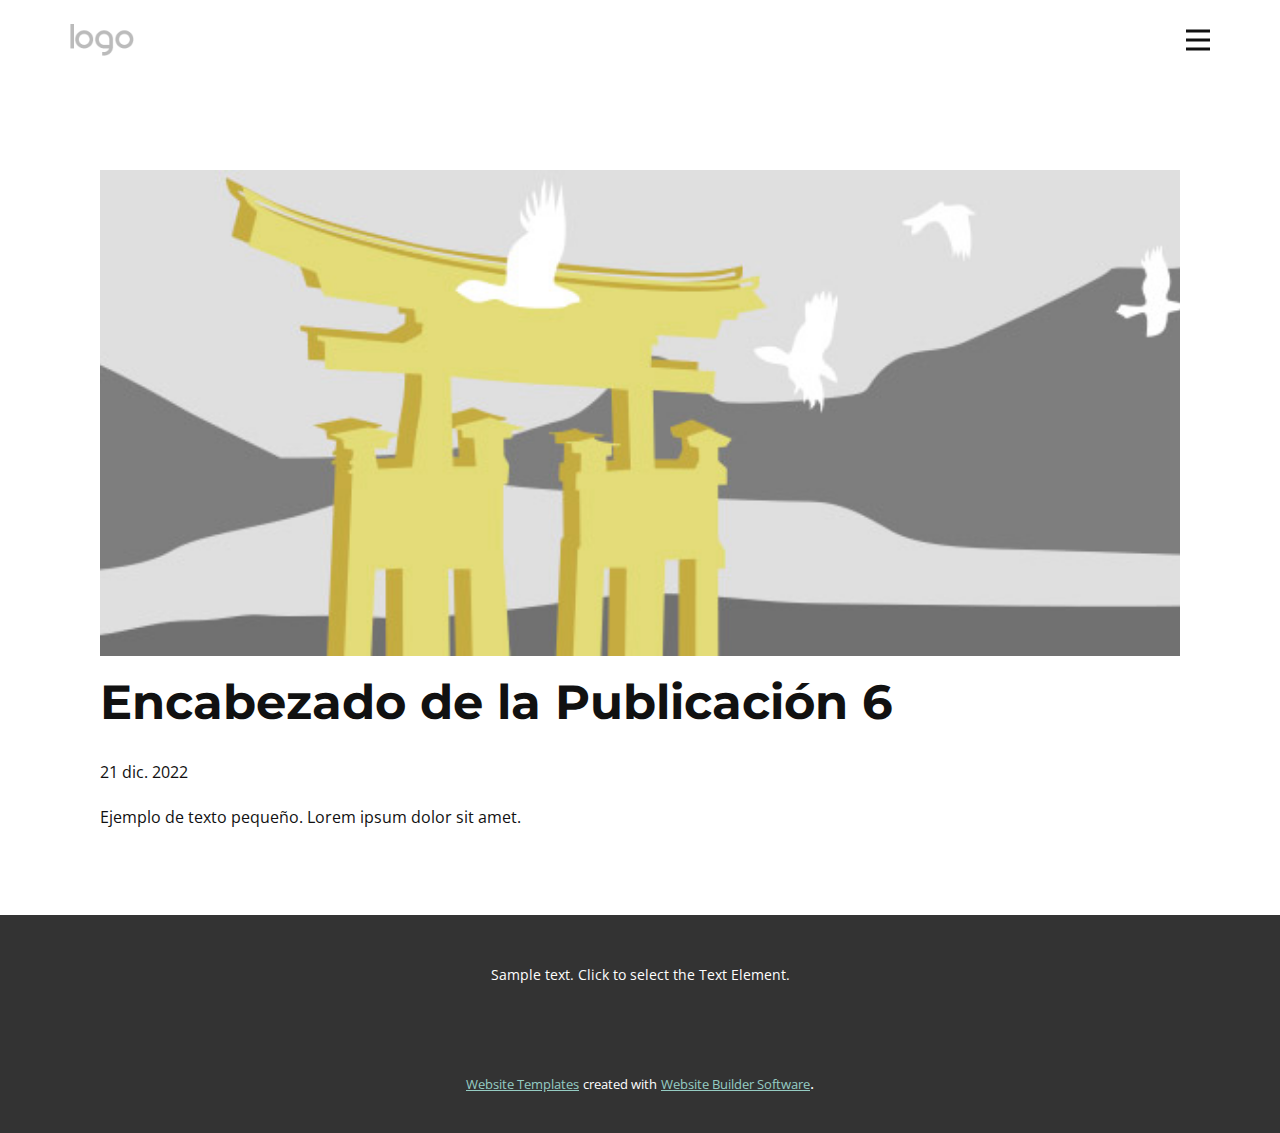
<file: blog/enviar-5.html>
<!DOCTYPE html>
<html style="font-size: 16px;" lang="es"><head>
    <meta name="viewport" content="width=device-width, initial-scale=1.0">
    <meta charset="utf-8">
    <meta name="keywords" content="Encabezado de la Publicación 1">
    <meta name="description" content="">
    <title>Encabezado de la Publicación 6</title>
    <link rel="stylesheet" href="../nicepage.css" media="screen">
<link rel="stylesheet" href="../Post-Template.css" media="screen">
    <script class="u-script" type="text/javascript" src="../jquery.js" defer=""></script>
    <script class="u-script" type="text/javascript" src="../nicepage.js" defer=""></script>
    <meta name="generator" content="Nicepage 4.21.12, nicepage.com">
    <link id="u-theme-google-font" rel="stylesheet" href="https://fonts.googleapis.com/css?family=Montserrat:100,100i,200,200i,300,300i,400,400i,500,500i,600,600i,700,700i,800,800i,900,900i|Open+Sans:300,300i,400,400i,500,500i,600,600i,700,700i,800,800i">
    
    
    <script type="application/ld+json">{
		"@context": "http://schema.org",
		"@type": "Organization",
		"name": "",
		"logo": "images/default-logo.png"
}</script>
    <meta name="theme-color" content="#95ccc3">
  </head>
  <body class="u-body u-xl-mode" data-lang="es"><header class="u-clearfix u-header u-header" id="sec-cdb9"><div class="u-clearfix u-sheet u-valign-middle u-sheet-1">
        <a href="https://nicepage.com" class="u-image u-logo u-image-1">
          <img src="../images/default-logo.png" class="u-logo-image u-logo-image-1">
        </a>
        <nav class="u-menu u-menu-hamburger u-offcanvas u-menu-1" data-responsive-from="XL">
          <div class="menu-collapse" style="font-size: 1rem; letter-spacing: 0px; font-weight: 700;">
            <a class="u-button-style u-custom-left-right-menu-spacing u-custom-padding-bottom u-custom-text-active-color u-custom-top-bottom-menu-spacing u-nav-link u-text-active-palette-1-base u-text-hover-palette-2-base" href="#" data-lang-en="{&quot;content&quot;:&quot;<svg class=\&quot;u-svg-link\&quot; viewBox=\&quot;0 0 24 24\&quot;><use xmlns:xlink=\&quot;http://www.w3.org/1999/xlink\&quot; xlink:href=\&quot;#menu-hamburger\&quot;></use></svg><svg class=\&quot;u-svg-content\&quot; version=\&quot;1.1\&quot; id=\&quot;menu-hamburger\&quot; viewBox=\&quot;0 0 16 16\&quot; x=\&quot;0px\&quot; y=\&quot;0px\&quot; xmlns:xlink=\&quot;http://www.w3.org/1999/xlink\&quot; xmlns=\&quot;http://www.w3.org/2000/svg\&quot;>    <g>        <rect y=\&quot;1\&quot; width=\&quot;16\&quot; height=\&quot;2\&quot;></rect>        <rect y=\&quot;7\&quot; width=\&quot;16\&quot; height=\&quot;2\&quot;></rect>        <rect y=\&quot;13\&quot; width=\&quot;16\&quot; height=\&quot;2\&quot;></rect>    </g></svg>&quot;,&quot;href&quot;:&quot;#&quot;}">
              <svg class="u-svg-link" viewBox="0 0 24 24"><use xmlns:xlink="http://www.w3.org/1999/xlink" xlink:href="#menu-hamburger"></use></svg>
              <svg class="u-svg-content" version="1.1" id="menu-hamburger" viewBox="0 0 16 16" x="0px" y="0px" xmlns:xlink="http://www.w3.org/1999/xlink" xmlns="http://www.w3.org/2000/svg"><g><rect y="1" width="16" height="2"></rect><rect y="7" width="16" height="2"></rect><rect y="13" width="16" height="2"></rect>
</g></svg>
            </a>
          </div>
          <div class="u-nav-container">
            <ul class="u-nav u-unstyled u-nav-1"><li class="u-nav-item"><a class="u-button-style u-nav-link u-text-active-palette-2-base u-text-hover-palette-2-base" href="../GymPlanPremium.html" style="padding: 10px 20px;">GymPlanPremium</a>
</li><li class="u-nav-item"><a class="u-button-style u-nav-link u-text-active-palette-2-base u-text-hover-palette-2-base" href="../Acerca-de.html" style="padding: 10px 20px;">Acerca de</a>
</li><li class="u-nav-item"><a class="u-button-style u-nav-link u-text-active-palette-2-base u-text-hover-palette-2-base" href="../Contacto.html" style="padding: 10px 20px;">Contacto</a>
</li></ul>
          </div>
          <div class="u-nav-container-collapse">
            <div class="u-black u-container-style u-inner-container-layout u-opacity u-opacity-95 u-sidenav">
              <div class="u-inner-container-layout u-sidenav-overflow">
                <div class="u-menu-close"></div>
                <ul class="u-align-center u-nav u-popupmenu-items u-unstyled u-nav-2"><li class="u-nav-item"><a class="u-button-style u-nav-link" href="../GymPlanPremium.html">GymPlanPremium</a>
</li><li class="u-nav-item"><a class="u-button-style u-nav-link" href="../Acerca-de.html">Acerca de</a>
</li><li class="u-nav-item"><a class="u-button-style u-nav-link" href="../Contacto.html">Contacto</a>
</li></ul>
              </div>
            </div>
            <div class="u-black u-menu-overlay u-opacity u-opacity-70"></div>
          </div>
        </nav>
      </div></header>
    <section class="u-align-center u-clearfix u-section-1" id="sec-65ca">
      <div class="u-clearfix u-sheet u-valign-middle-md u-valign-middle-sm u-valign-middle-xs u-sheet-1"><!--post_details--><!--post_details_options_json--><!--{"source":""}--><!--/post_details_options_json--><!--blog_post-->
        <div class="u-container-style u-expanded-width u-post-details u-post-details-1">
          <div class="u-container-layout u-valign-middle u-container-layout-1"><!--blog_post_image-->
            <img alt="" class="u-blog-control u-expanded-width u-image u-image-default u-image-1" src="../images/8ad73f3c.jpeg"><!--/blog_post_image--><!--blog_post_header-->
            <h2 class="u-blog-control u-text u-text-1">Encabezado de la Publicación 6</h2><!--/blog_post_header--><!--blog_post_metadata-->
            <div class="u-blog-control u-metadata u-metadata-1"><!--blog_post_metadata_date-->
              <span class="u-meta-date u-meta-icon">21 dic. 2022</span><!--/blog_post_metadata_date--><!--blog_post_metadata_category-->
              <!--/blog_post_metadata_category--><!--blog_post_metadata_comments-->
              <!--/blog_post_metadata_comments-->
            </div><!--/blog_post_metadata--><!--blog_post_content-->
            <div class="u-align-justify u-blog-control u-post-content u-text u-text-2 fr-view">
  Ejemplo de texto pequeño. Lorem ipsum dolor sit amet.
  </div><!--/blog_post_content-->
          </div>
        </div><!--/blog_post--><!--/post_details-->
      </div>
    </section>
    
    
    <footer class="u-align-center u-clearfix u-footer u-grey-80 u-footer" id="sec-44c2"><div class="u-clearfix u-sheet u-sheet-1">
        <p class="u-small-text u-text u-text-variant u-text-1" data-lang-en="Sample text. Click to select the Text Element.">Sample text. Click to select the Text Element.</p>
      </div></footer>
    <section class="u-backlink u-clearfix u-grey-80">
      <a class="u-link" href="https://nicepage.com/website-templates" target="_blank">
        <span>Website Templates</span>
      </a>
      <p class="u-text">
        <span>created with</span>
      </p>
      <a class="u-link" href="" target="_blank">
        <span>Website Builder Software</span>
      </a>. 
    </section>
  
</body></html>
</file>
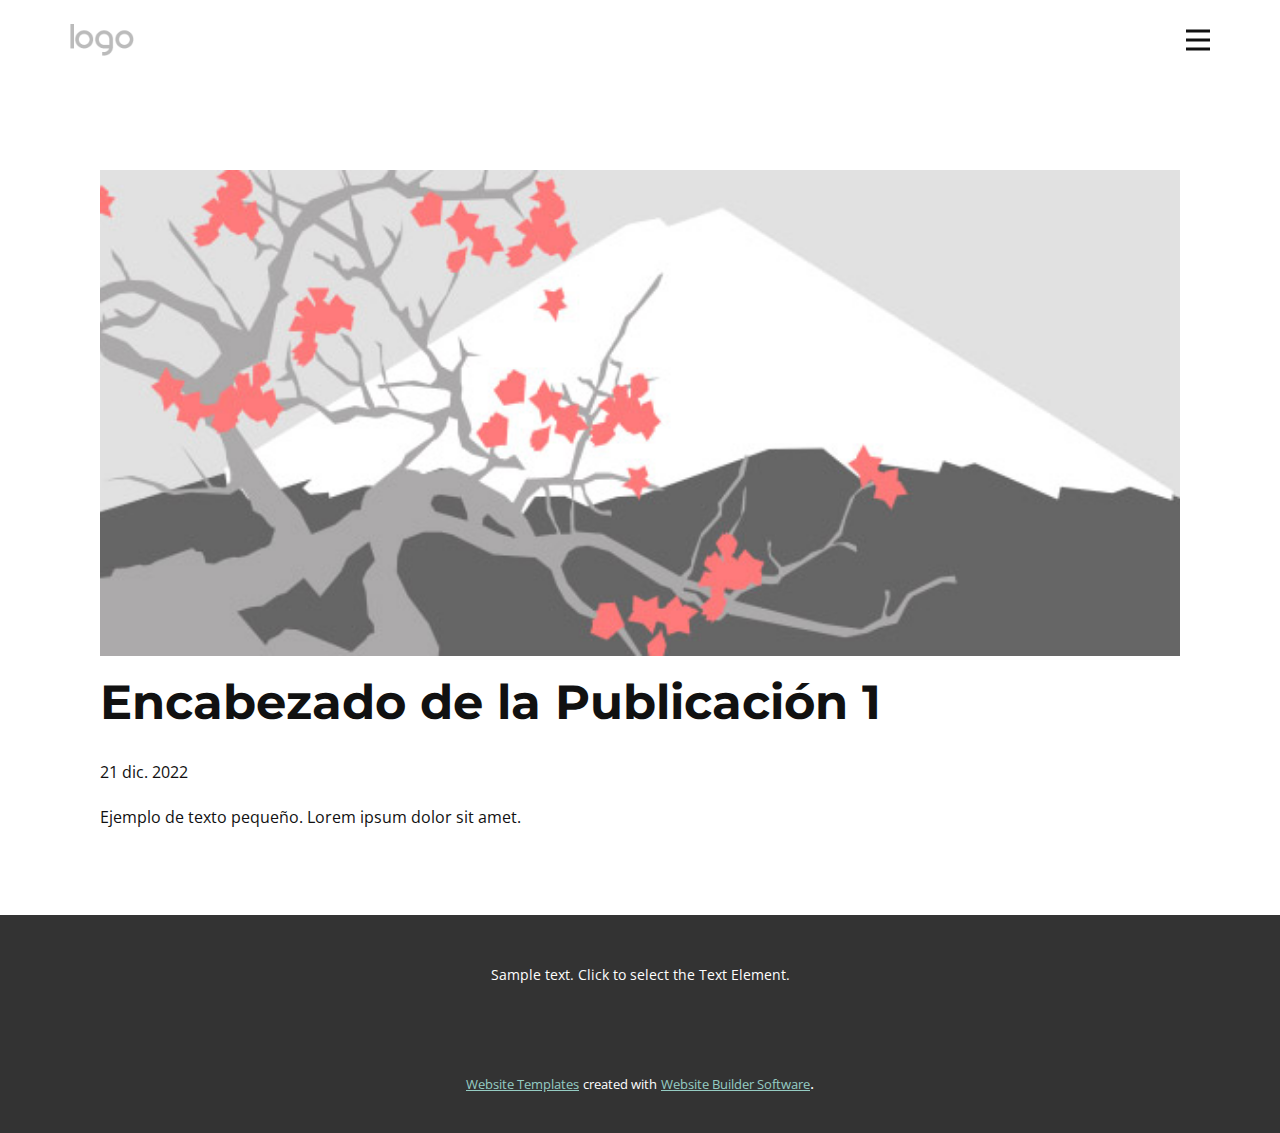
<file: blog/enviar.html>
<!DOCTYPE html>
<html style="font-size: 16px;" lang="es"><head>
    <meta name="viewport" content="width=device-width, initial-scale=1.0">
    <meta charset="utf-8">
    <meta name="keywords" content="Encabezado de la Publicación 1">
    <meta name="description" content="">
    <title>Encabezado de la Publicación 1</title>
    <link rel="stylesheet" href="../nicepage.css" media="screen">
<link rel="stylesheet" href="../Post-Template.css" media="screen">
    <script class="u-script" type="text/javascript" src="../jquery.js" defer=""></script>
    <script class="u-script" type="text/javascript" src="../nicepage.js" defer=""></script>
    <meta name="generator" content="Nicepage 4.21.12, nicepage.com">
    <link id="u-theme-google-font" rel="stylesheet" href="https://fonts.googleapis.com/css?family=Montserrat:100,100i,200,200i,300,300i,400,400i,500,500i,600,600i,700,700i,800,800i,900,900i|Open+Sans:300,300i,400,400i,500,500i,600,600i,700,700i,800,800i">
    
    
    <script type="application/ld+json">{
		"@context": "http://schema.org",
		"@type": "Organization",
		"name": "",
		"logo": "images/default-logo.png"
}</script>
    <meta name="theme-color" content="#95ccc3">
  </head>
  <body class="u-body u-xl-mode" data-lang="es"><header class="u-clearfix u-header u-header" id="sec-cdb9"><div class="u-clearfix u-sheet u-valign-middle u-sheet-1">
        <a href="https://nicepage.com" class="u-image u-logo u-image-1">
          <img src="../images/default-logo.png" class="u-logo-image u-logo-image-1">
        </a>
        <nav class="u-menu u-menu-hamburger u-offcanvas u-menu-1" data-responsive-from="XL">
          <div class="menu-collapse" style="font-size: 1rem; letter-spacing: 0px; font-weight: 700;">
            <a class="u-button-style u-custom-left-right-menu-spacing u-custom-padding-bottom u-custom-text-active-color u-custom-top-bottom-menu-spacing u-nav-link u-text-active-palette-1-base u-text-hover-palette-2-base" href="#" data-lang-en="{&quot;content&quot;:&quot;<svg class=\&quot;u-svg-link\&quot; viewBox=\&quot;0 0 24 24\&quot;><use xmlns:xlink=\&quot;http://www.w3.org/1999/xlink\&quot; xlink:href=\&quot;#menu-hamburger\&quot;></use></svg><svg class=\&quot;u-svg-content\&quot; version=\&quot;1.1\&quot; id=\&quot;menu-hamburger\&quot; viewBox=\&quot;0 0 16 16\&quot; x=\&quot;0px\&quot; y=\&quot;0px\&quot; xmlns:xlink=\&quot;http://www.w3.org/1999/xlink\&quot; xmlns=\&quot;http://www.w3.org/2000/svg\&quot;>    <g>        <rect y=\&quot;1\&quot; width=\&quot;16\&quot; height=\&quot;2\&quot;></rect>        <rect y=\&quot;7\&quot; width=\&quot;16\&quot; height=\&quot;2\&quot;></rect>        <rect y=\&quot;13\&quot; width=\&quot;16\&quot; height=\&quot;2\&quot;></rect>    </g></svg>&quot;,&quot;href&quot;:&quot;#&quot;}">
              <svg class="u-svg-link" viewBox="0 0 24 24"><use xmlns:xlink="http://www.w3.org/1999/xlink" xlink:href="#menu-hamburger"></use></svg>
              <svg class="u-svg-content" version="1.1" id="menu-hamburger" viewBox="0 0 16 16" x="0px" y="0px" xmlns:xlink="http://www.w3.org/1999/xlink" xmlns="http://www.w3.org/2000/svg"><g><rect y="1" width="16" height="2"></rect><rect y="7" width="16" height="2"></rect><rect y="13" width="16" height="2"></rect>
</g></svg>
            </a>
          </div>
          <div class="u-nav-container">
            <ul class="u-nav u-unstyled u-nav-1"><li class="u-nav-item"><a class="u-button-style u-nav-link u-text-active-palette-2-base u-text-hover-palette-2-base" href="../GymPlanPremium.html" style="padding: 10px 20px;">GymPlanPremium</a>
</li><li class="u-nav-item"><a class="u-button-style u-nav-link u-text-active-palette-2-base u-text-hover-palette-2-base" href="../Acerca-de.html" style="padding: 10px 20px;">Acerca de</a>
</li><li class="u-nav-item"><a class="u-button-style u-nav-link u-text-active-palette-2-base u-text-hover-palette-2-base" href="../Contacto.html" style="padding: 10px 20px;">Contacto</a>
</li></ul>
          </div>
          <div class="u-nav-container-collapse">
            <div class="u-black u-container-style u-inner-container-layout u-opacity u-opacity-95 u-sidenav">
              <div class="u-inner-container-layout u-sidenav-overflow">
                <div class="u-menu-close"></div>
                <ul class="u-align-center u-nav u-popupmenu-items u-unstyled u-nav-2"><li class="u-nav-item"><a class="u-button-style u-nav-link" href="../GymPlanPremium.html">GymPlanPremium</a>
</li><li class="u-nav-item"><a class="u-button-style u-nav-link" href="../Acerca-de.html">Acerca de</a>
</li><li class="u-nav-item"><a class="u-button-style u-nav-link" href="../Contacto.html">Contacto</a>
</li></ul>
              </div>
            </div>
            <div class="u-black u-menu-overlay u-opacity u-opacity-70"></div>
          </div>
        </nav>
      </div></header>
    <section class="u-align-center u-clearfix u-section-1" id="sec-65ca">
      <div class="u-clearfix u-sheet u-valign-middle-md u-valign-middle-sm u-valign-middle-xs u-sheet-1"><!--post_details--><!--post_details_options_json--><!--{"source":""}--><!--/post_details_options_json--><!--blog_post-->
        <div class="u-container-style u-expanded-width u-post-details u-post-details-1">
          <div class="u-container-layout u-valign-middle u-container-layout-1"><!--blog_post_image-->
            <img alt="" class="u-blog-control u-expanded-width u-image u-image-default u-image-1" src="../images/0fd3416c.jpeg"><!--/blog_post_image--><!--blog_post_header-->
            <h2 class="u-blog-control u-text u-text-1">Encabezado de la Publicación 1</h2><!--/blog_post_header--><!--blog_post_metadata-->
            <div class="u-blog-control u-metadata u-metadata-1"><!--blog_post_metadata_date-->
              <span class="u-meta-date u-meta-icon">21 dic. 2022</span><!--/blog_post_metadata_date--><!--blog_post_metadata_category-->
              <!--/blog_post_metadata_category--><!--blog_post_metadata_comments-->
              <!--/blog_post_metadata_comments-->
            </div><!--/blog_post_metadata--><!--blog_post_content-->
            <div class="u-align-justify u-blog-control u-post-content u-text u-text-2 fr-view">
  Ejemplo de texto pequeño. Lorem ipsum dolor sit amet.
  </div><!--/blog_post_content-->
          </div>
        </div><!--/blog_post--><!--/post_details-->
      </div>
    </section>
    
    
    <footer class="u-align-center u-clearfix u-footer u-grey-80 u-footer" id="sec-44c2"><div class="u-clearfix u-sheet u-sheet-1">
        <p class="u-small-text u-text u-text-variant u-text-1" data-lang-en="Sample text. Click to select the Text Element.">Sample text. Click to select the Text Element.</p>
      </div></footer>
    <section class="u-backlink u-clearfix u-grey-80">
      <a class="u-link" href="https://nicepage.com/website-templates" target="_blank">
        <span>Website Templates</span>
      </a>
      <p class="u-text">
        <span>created with</span>
      </p>
      <a class="u-link" href="" target="_blank">
        <span>Website Builder Software</span>
      </a>. 
    </section>
  
</body></html>
</file>
